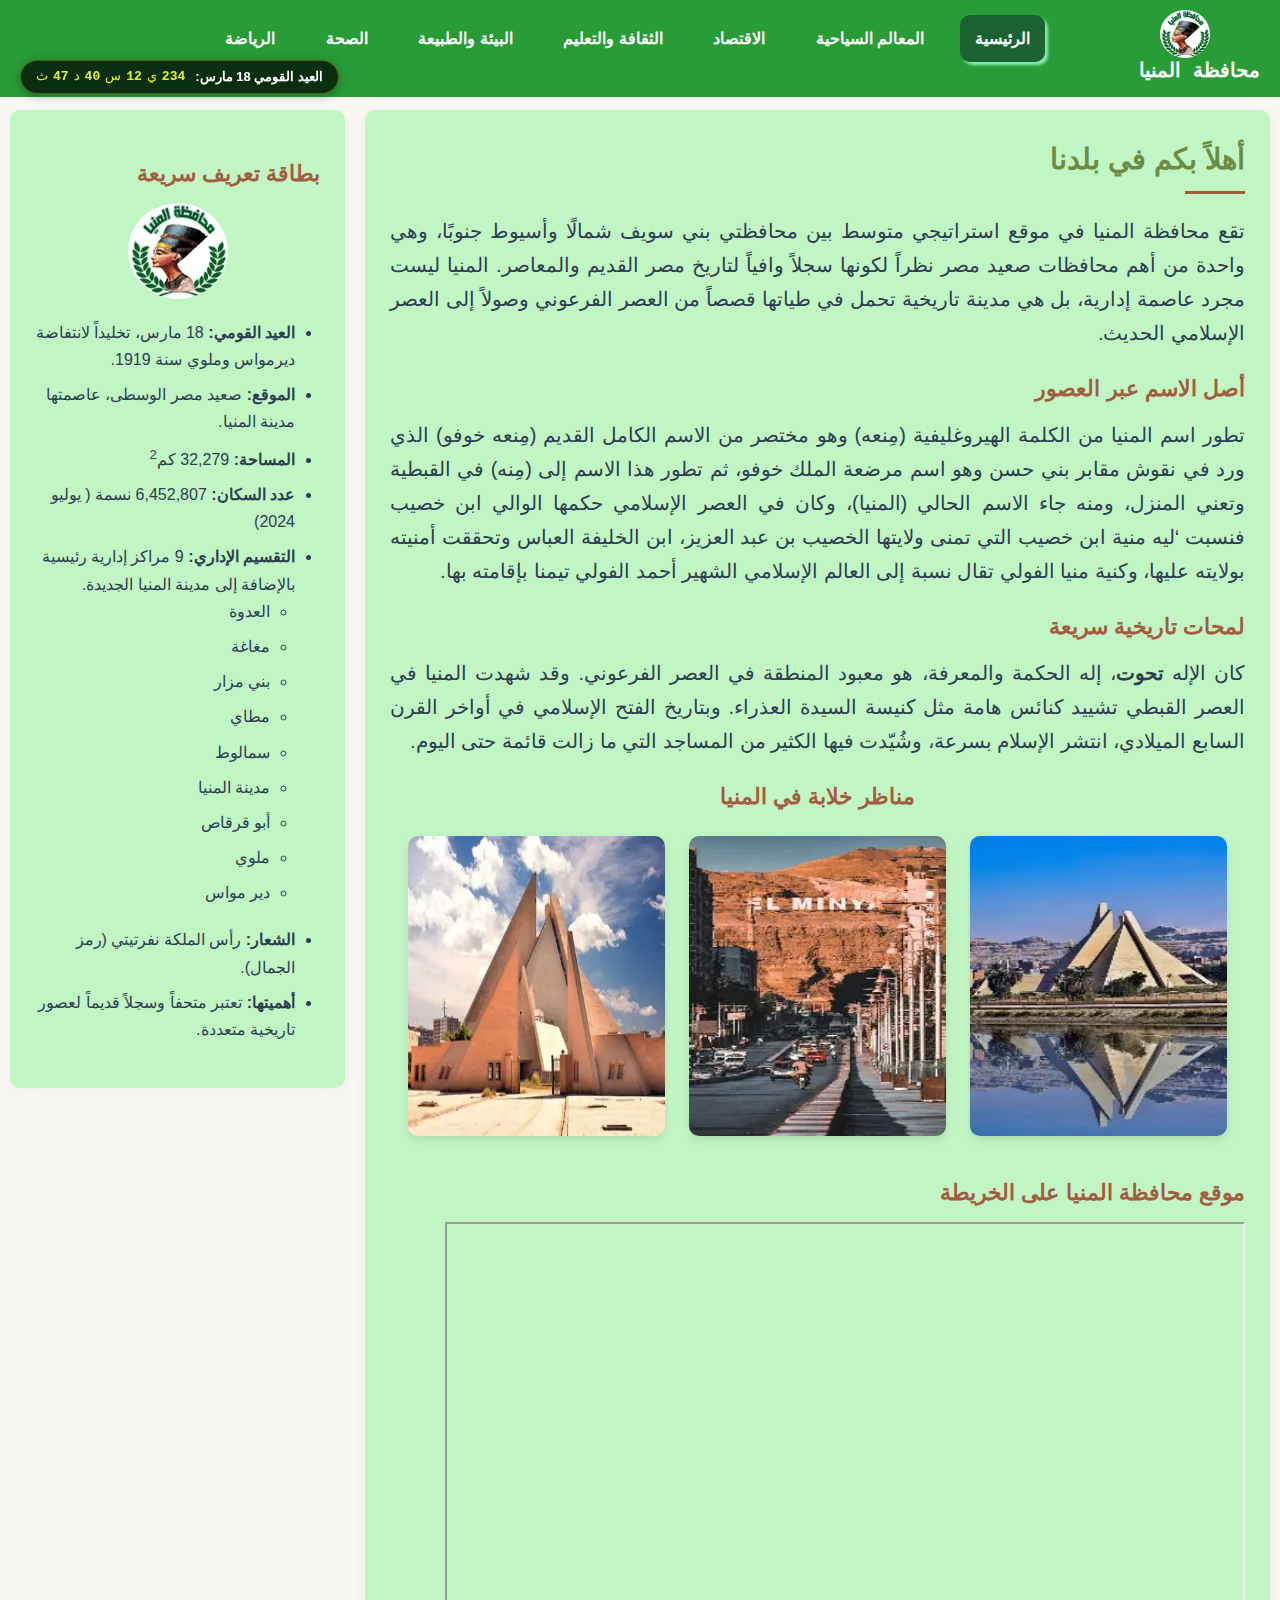
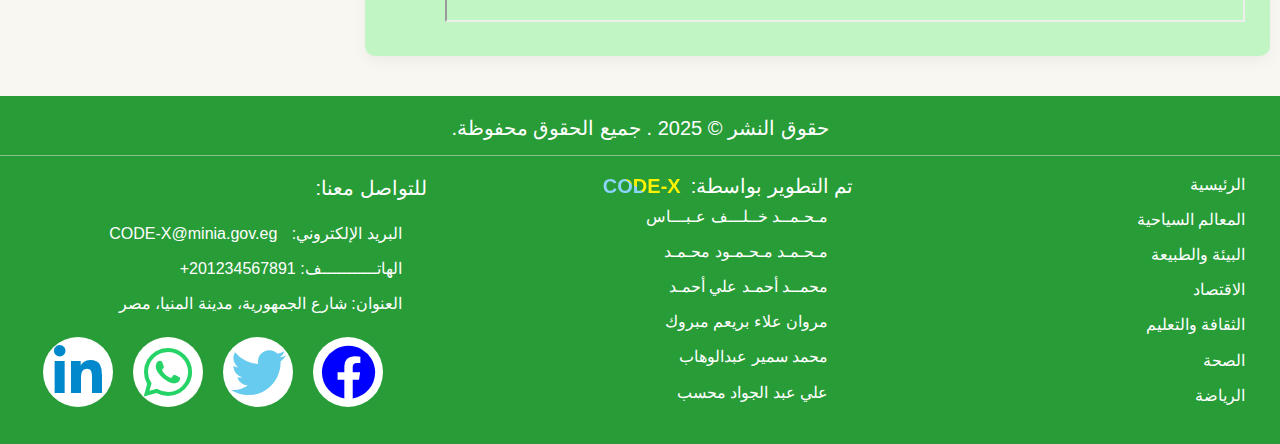
<file: index.html>
<!DOCTYPE html>
<html lang="ar" dir="rtl">
  <head>
    <meta charset="UTF-8" />
    <meta name="viewport" content="width=device-width, initial-scale=1.0" />
    <title>Minia</title>
    <link rel="shortcut icon" href="images/logo.jpg" type="image/x-icon" />

    <link
      rel="stylesheet"
      href="https://cdnjs.cloudflare.com/ajax/libs/font-awesome/6.0.0/css/all.min.css"
    />
    <link rel="stylesheet" href="CSS/style.css" />
  </head>
  <body>
    <div class="nav">
      <div class="logo">
        <p>محافظة المنيا</p>
      </div>
      <ul>
        <li><a href="#" class="active">الرئيسية</a></li>
        <li><a href="TouristAttractions.html">المعالم السياحية</a></li>
        <li><a href="economy.html">الاقتصاد</a></li>
        <li><a href="CultureAndEducation.html">الثقافة والتعليم</a></li>
        <li><a href="nature.html">البيئة والطبيعة</a></li>
        <li><a href="minya_hospitals.html">الصحة</a></li>
        <li><a href="sports.html">الرياضة</a></li>
      </ul>
      <img src="images/logo.jpg" alt="شعار محافظة المنيا" />

      <div class="mini-countdown">
        <span class="label">العيد القومي 18 مارس:</span>
        <div class="timer-box">
          <span id="days">00</span>ي <span id="hours">00</span>س
          <span id="minutes">00</span>د <span id="seconds">00</span>ث
        </div>
      </div>
    </div>
    <div class="main">
      <div class="content-area">
        <section>
          <h2>أهلاً بكم في بلدنا</h2>
          <p>
            تقع محافظة المنيا في موقع استراتيجي متوسط بين محافظتي بني سويف
            شمالًا وأسيوط جنوبًا، وهي واحدة من أهم محافظات صعيد مصر نظراً لكونها
            سجلاً وافياً لتاريخ مصر القديم والمعاصر. المنيا ليست مجرد عاصمة
            إدارية، بل هي مدينة تاريخية تحمل في طياتها قصصاً من العصر الفرعوني
            وصولاً إلى العصر الإسلامي الحديث.
          </p>

          <h3>أصل الاسم عبر العصور</h3>
          <p>
            تطور اسم المنيا من الكلمة الهيروغليفية (مِنعه) وهو مختصر من الاسم
            الكامل القديم (مِنعه خوفو) الذي ورد في نقوش مقابر بني حسن وهو اسم
            مرضعة الملك خوفو، ثم تطور هذا الاسم إلى (مِنه) في القبطية وتعني
            المنزل، ومنه جاء الاسم الحالي (المنيا)، وكان في العصر الإسلامي حكمها
            الوالي ابن خصيب فنسبت ‘ليه منية ابن خصيب التي تمنى ولايتها الخصيب بن
            عبد العزيز، ابن الخليفة العباس وتحققت أمنيته بولايته عليها، وكنية
            منيا الفولي تقال نسبة إلى العالم الإسلامي الشهير أحمد الفولي تيمنا
            بإقامته بها.
          </p>

          <h3>لمحات تاريخية سريعة</h3>
          <p>
            كان الإله <strong>تحوت</strong>، إله الحكمة والمعرفة، هو معبود
            المنطقة في العصر الفرعوني. وقد شهدت المنيا في العصر القبطي تشييد
            كنائس هامة مثل كنيسة السيدة العذراء. وبتاريخ الفتح الإسلامي في أواخر
            القرن السابع الميلادي، انتشر الإسلام بسرعة، وشُيّدت فيها الكثير من
            المساجد التي ما زالت قائمة حتى اليوم.
          </p>
        </section>
        <div class="images">
          <h3>مناظر خلابة في المنيا</h3>
          <img src="images/AtonMuseum.jpg" alt="مناظر طبيعية في المنيا" />
          <img src="images/Minia.jpg" alt="آثار في المنيا" />
          <img src="images/AtonMuseum2.jpg" alt="معالم تاريخية في المنيا" />
        </div>
        <div class="map">
          <h3>موقع محافظة المنيا على الخريطة</h3>
          <iframe
            class="map-frame"
            title="map"
            src="https://www.google.com/maps/embed?pb=!1m14!1m8!1m3!1d112623.56502949787!2d30.759004!3d28.101205!3m2!1i1024!2i768!4f13.1!3m3!1m2!1s0x145b250f17c7cb49%3A0xb2b6d492e935d314!2sQism%20Minya%2C%20Minya%2C%20Minya%20Governorate%2C%20Egypt!5e0!3m2!1sen!2sin!4v1765818850448!5m2!1sen!2sin"
            alt="موقع محافظة المنيا على الخريطة"
            width="800"
            height="400"
            allowfullscreen=""
            loading="lazy"
          ></iframe>
        </div>
      </div>

      <div class="side-bar">
        <h3>بطاقة تعريف سريعة</h3>
        <img src="images/logo.jpg" alt="شعار محافظة المنيا" />
        <ul>
          <li>
            <strong>العيد القومي:</strong> 18 مارس، تخليداً لانتفاضة ديرمواس
            وملوي سنة 1919.
          </li>
          <li>
            <strong>الموقع:</strong> صعيد مصر الوسطى، عاصمتها مدينة المنيا.
          </li>
          <li><strong>المساحة:</strong> 32,279 كم<sup>2</sup></li>
          <li><strong>عدد السكان: </strong> 6,452,807 نسمة ( يوليو 2024)</li>
          <li>
            <strong>التقسيم الإداري:</strong> 9 مراكز إدارية رئيسية بالإضافة إلى
            مدينة المنيا الجديدة.
            <ul>
              <li>العدوة</li>
              <li>مغاغة</li>
              <li>بني مزار</li>
              <li>مطاي</li>
              <li>سمالوط</li>
              <li>مدينة المنيا</li>
              <li>أبو قرقاص</li>
              <li>ملوي</li>
              <li>دير مواس</li>
            </ul>
          </li>
          <li><strong>الشعار:</strong> رأس الملكة نفرتيتي (رمز الجمال).</li>
          <li>
            <strong>أهميتها:</strong> تعتبر متحفاً وسجلاً قديماً لعصور تاريخية
            متعددة.
          </li>
        </ul>
      </div>
    </div>

    <div class="footer">
      <p class="copyRight">حقوق النشر &copy; 2025 . جميع الحقوق محفوظة.</p>

      <div class="footer-content">
        <div class="mini-nav">
          <ul>
            <li><a href="#" class="active">الرئيسية</a></li>
            <li><a href="">المعالم السياحية</a></li>
            <li><a href="">البيئة والطبيعة</a></li>
            <li><a href="">الاقتصاد</a></li>
            <li><a href="">الثقافة والتعليم</a></li>
            <li><a href="">الصحة</a></li>
            <li><a href="">الرياضة</a></li>
          </ul>
        </div>

        <div class="members">
          <p>تم التطوير بواسطة:<span>CODE-X</span></p>
          <ul>
            <li>مـحـمــد خــلـــف عـبـــاس</li>
            <li>مـحـمـد مـحـمـود محـمـد</li>
            <li>محمــد أحمـد علي أحمـد</li>
            <li>مروان علاء بريعم مبروك</li>
            <li>محمد سمير عبدالوهاب</li>
            <li>علي عبد الجواد محسب</li>
          </ul>
        </div>

        <div class="contact-info">
          <p>للتواصل معنا:</p>
          <ul>
            <li>
              البريد الإلكتروني:
              <a href="mailto:CODE-X@minia.gov.eg">CODE-X@minia.gov.eg</a>
            </li>
            <li>الهاتـــــــــــف: 201234567891+</li>
            <li>العنوان: شارع الجمهورية، مدينة المنيا، مصر</li>
          </ul>
          <div class="social-media">
            <a
              href="https://www.facebook.com/minia.gov.eg/"
              title="Facebook"
              style="--color: blue"
            >
              <i class="fa-brands fa-facebook"></i>
            </a>
            <a href="https://www.whatapp.com/+20862343958" title="Twitter" style="--color: rgb(103, 203, 240)">
              <i class="fa-brands fa-twitter"></i>
            </a>
            <a href="#" title="WhatsApp" style="--color: rgb(37, 211, 102)">
              <i class="fa-brands fa-whatsapp"></i>
            </a>
            <a href="#" title="Linkedin" style="--color: rgb(0, 136, 204)">
              <i class="fa-brands fa-linkedin-in"></i>
            </a>
          </div>
        </div>
      </div>
    </div>

    <script src="JS/main.js"></script>
  </body>
</html>
</file>
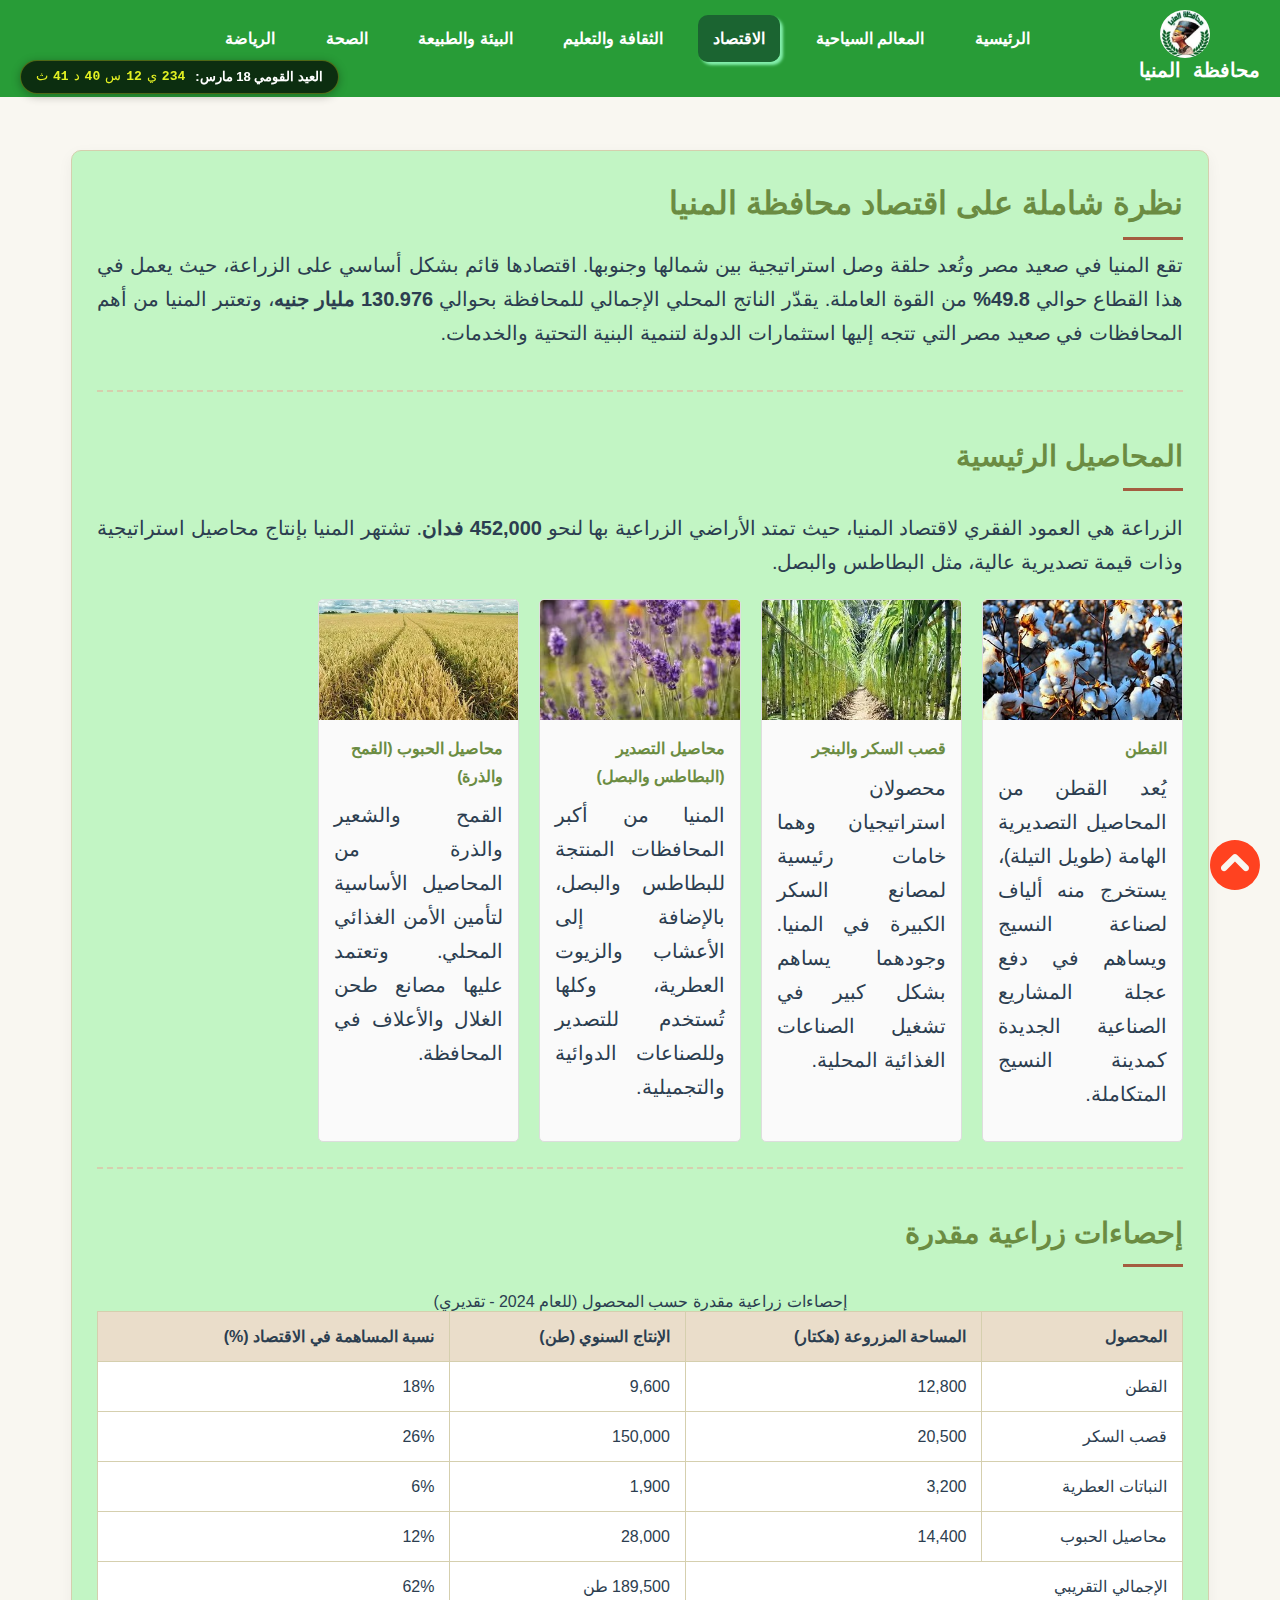
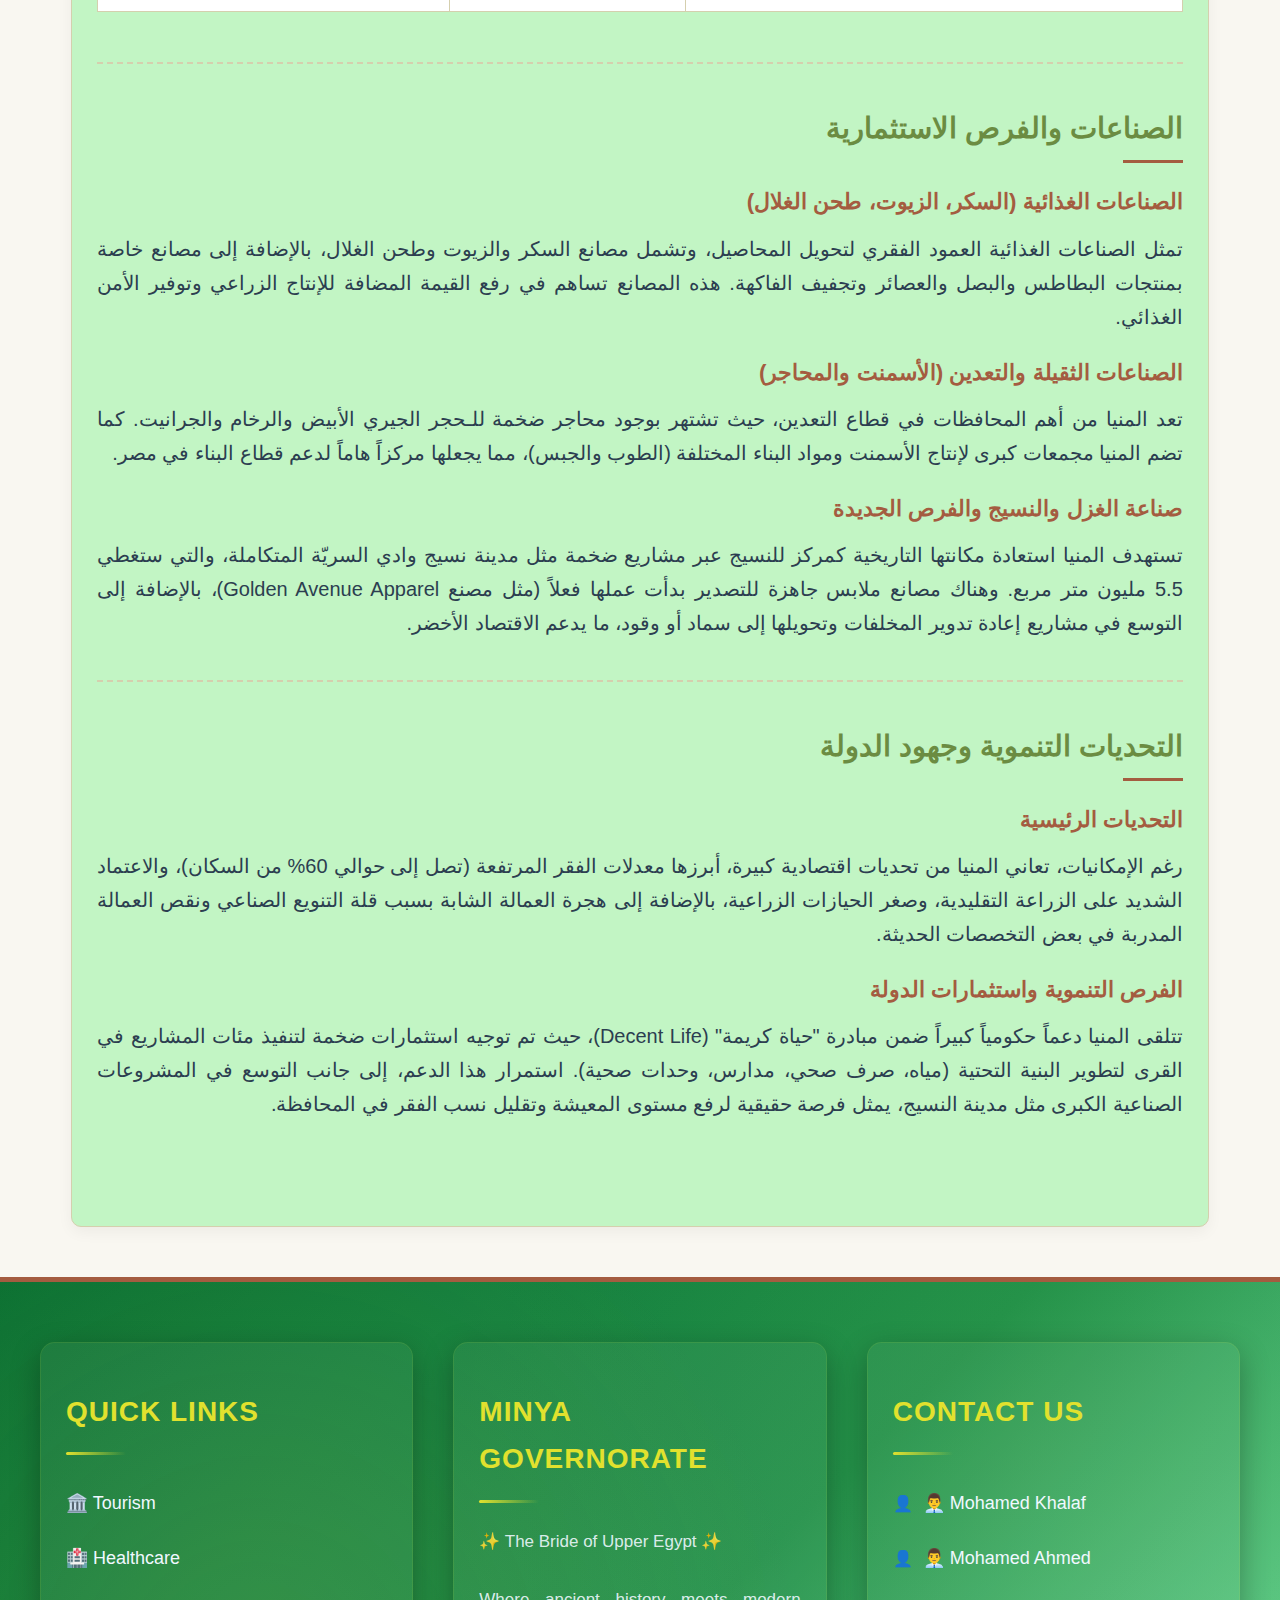
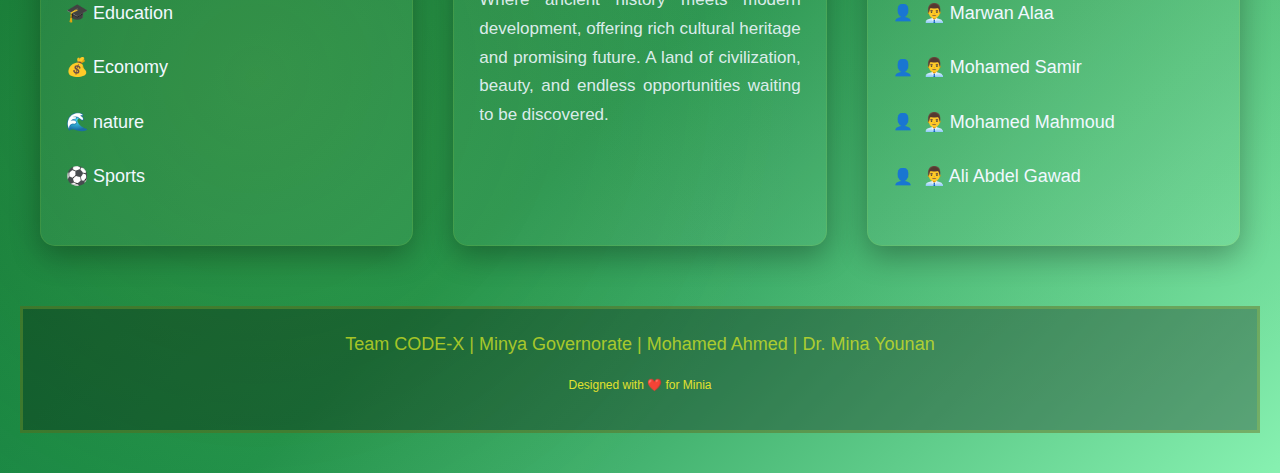
<file: economy.html>
<!DOCTYPE - html>
<html lang="ar" dir="rtl">
  <head>
    <meta charset="UTF-8" />
    <meta name="viewport" content="width=device-width, initial-scale=1.0" />
    <meta
      name="description"
      content="نظرة شاملة على اقتصاد محافظة المنيا، القطاعات الرئيسية (الزراعة والصناعة)، التحديات، والمشاريع التنموية الكبرى."
    />
    <title>الاقتصاد والزراعة</title>
    <link rel="shortcut icon" href="images/logo.jpg" type="image/x-icon" />
    <link
      rel="stylesheet"
      href="https://cdnjs.cloudflare.com/ajax/libs/font-awesome/6.0.0/css/all.min.css"
    />
    <link rel="stylesheet" href="CSS/TouristAttractions.css" />
    <link rel="stylesheet" href="CSS/economy.css" />
    <link rel="stylesheet" href="CSS/style.css" />
  </head>
  <body>
    <div class="nav">
      <div class="logo">
        <p>محافظة المنيا</p>
      </div>
      <ul>
        <li><a href="index.html">الرئيسية</a></li>
        <li><a href="TouristAttractions.html">المعالم السياحية</a></li>
        <li><a href="#" class="active">الاقتصاد</a></li>
        <li><a href="CultureAndEducation.html">الثقافة والتعليم</a></li>
        <li><a href="nature.html">البيئة والطبيعة</a></li>
        <li><a href="minya_hospitals.html">الصحة</a></li>
        <li><a href="sports.html">الرياضة</a></li>
      </ul>
      <img src="images/logo.jpg" alt="شعار محافظة المنيا" />

      <div class="mini-countdown">
        <span class="label">العيد القومي 18 مارس:</span>
        <div class="timer-box">
          <span id="days">00</span>ي <span id="hours">00</span>س
          <span id="minutes">00</span>د <span id="seconds">00</span>ث
        </div>
      </div>
    </div>

    <div class="container">
      <main>
        <article class="content-area">
          <section class="hero" role="region" aria-labelledby="page-title">
            <h2
                id="page-title"
                style="
                    font-size: 2rem;
                    border-right: none;
                    padding-right: 0;
                    margin-bottom: 8px;
                "
            >
                نظرة شاملة على اقتصاد محافظة المنيا
            </h2>
            <p>
                تقع المنيا في صعيد مصر وتُعد حلقة وصل استراتيجية بين شمالها
                وجنوبها. اقتصادها قائم بشكل أساسي على الزراعة، حيث يعمل في هذا
                القطاع حوالي <strong>49.8%</strong> من القوة العاملة. يقدّر الناتج
                المحلي الإجمالي للمحافظة بحوالي
                <strong>130.976 مليار جنيه</strong>، وتعتبر المنيا من أهم
                المحافظات في صعيد مصر التي تتجه إليها استثمارات الدولة لتنمية
                البنية التحتية والخدمات.
            </p>
          </section>

          <section id="crops" class="section" aria-labelledby="crops-title">
            <h2 id="crops-title">المحاصيل الرئيسية</h2>
            <p style="margin-top: 10px">
                الزراعة هي العمود الفقري لاقتصاد المنيا، حيث تمتد الأراضي الزراعية
                بها لنحو <strong>452,000 فدان</strong>. تشتهر المنيا بإنتاج محاصيل
                استراتيجية وذات قيمة تصديرية عالية، مثل البطاطس والبصل.
            </p>

            <div class="grid-crops" role="list">
              <article
                class="crop-card"
                role="listitem"
                aria-labelledby="crop-cotton"
              >
                <img src="images/cotton.jpeg" alt="صورة تخطيطية للقطن" />
                <div class="card-body">
                    <h4 id="crop-cotton">القطن</h4>
                    <p>
                        يُعد القطن من المحاصيل التصديرية الهامة (طويل التيلة)،
                        يستخرج منه ألياف لصناعة النسيج ويساهم في دفع عجلة المشاريع
                        الصناعية الجديدة كمدينة النسيج المتكاملة.
                    </p>
                </div>
              </article>

              <article
                class="crop-card"
                role="listitem"
                aria-labelledby="crop-sugarcane"
              >
                <img src="images/قصب.jpeg" alt="صورة تخطيطية لقصب السكر" />
                <div class="card-body">
                    <h4 id="crop-sugarcane">قصب السكر والبنجر</h4>
                    <p>
                        محصولان استراتيجيان وهما خامات رئيسية لمصانع السكر الكبيرة
                        في المنيا. وجودهما يساهم بشكل كبير في تشغيل الصناعات
                        الغذائية المحلية.
                    </p>
                </div>
              </article>

              <article
                class="crop-card"
                role="listitem"
                aria-labelledby="crop-aromatic"
              >
                <img
                    src="images/نباتات عطرية.jpeg"
                    alt="صورة تخطيطية للنباتات العطرية"
                />
                <div class="card-body">
                    <h4 id="crop-aromatic">محاصيل التصدير (البطاطس والبصل)</h4>
                    <p>
                        المنيا من أكبر المحافظات المنتجة للبطاطس والبصل، بالإضافة
                        إلى الأعشاب والزيوت العطرية، وكلها تُستخدم للتصدير وللصناعات
                        الدوائية والتجميلية.
                    </p>
                </div>
              </article>

              <article
                class="crop-card"
                role="listitem"
                aria-labelledby="crop-grains"
              >
                <img src="images/قمح.jpeg" alt="صورة تخطيطية لمحاصيل الحبوب" />
                <div class="card-body">
                    <h4 id="crop-grains">محاصيل الحبوب (القمح والذرة)</h4>
                    <p>
                        القمح والشعير والذرة من المحاصيل الأساسية لتأمين الأمن
                        الغذائي المحلي. وتعتمد عليها مصانع طحن الغلال والأعلاف في
                        المحافظة.
                    </p>
                </div>
              </article>
            </div>
          </section>

          <section
            id="stats"
            class="section"
            aria-labelledby="stats-title-main"
          >
            <h2 id="stats-title-main">إحصاءات زراعية مقدرة</h2>
            <div
                class="stats-table"
                role="table"
                aria-label="إحصاءات زراعية مقدرة"
            >
              <table style="min-width: 640px">
                <caption id="stats-title">
                    إحصاءات زراعية مقدرة حسب المحصول (للعام 2024 - تقديري)
                </caption>
                <thead>
                    <tr>
                        <th scope="col">المحصول</th>
                        <th scope="col">المساحة المزروعة (هكتار)</th>
                        <th scope="col">الإنتاج السنوي (طن)</th>
                        <th scope="col">نسبة المساهمة في الاقتصاد (%)</th>
                    </tr>
                </thead>
                <tbody>
                    <tr>
                        <td>القطن</td>
                        <td>12,800</td>
                        <td>9,600</td>
                        <td>18%</td>
                    </tr>
                    <tr>
                        <td>قصب السكر</td>
                        <td>20,500</td>
                        <td>150,000</td>
                        <td>26%</td>
                    </tr>
                    <tr>
                        <td>النباتات العطرية</td>
                        <td>3,200</td>
                        <td>1,900</td>
                        <td>6%</td>
                    </tr>
                    <tr>
                        <td>محاصيل الحبوب</td>
                        <td>14,400</td>
                        <td>28,000</td>
                        <td>12%</td>
                    </tr>
                </tbody>
                <tfoot>
                    <tr>
                        <td colspan="2">الإجمالي التقريبي</td>
                        <td>189,500 طن</td>
                        <td>62%</td>
                    </tr>
                </tfoot>
              </table>
            </div>
          </section>

          <section
            id="industries"
            class="industries"
            aria-labelledby="industries-title"
          >
            <h2>الصناعات والفرص الاستثمارية</h2>

            <h3>الصناعات الغذائية (السكر، الزيوت، طحن الغلال)</h3>
            <p>
                تمثل الصناعات الغذائية العمود الفقري لتحويل المحاصيل، وتشمل مصانع
                السكر والزيوت وطحن الغلال، بالإضافة إلى مصانع خاصة بمنتجات البطاطس
                والبصل والعصائر وتجفيف الفاكهة. هذه المصانع تساهم في رفع القيمة
                المضافة للإنتاج الزراعي وتوفير الأمن الغذائي.
            </p>

            <h3>الصناعات الثقيلة والتعدين (الأسمنت والمحاجر)</h3>
            <p>
                تعد المنيا من أهم المحافظات في قطاع التعدين، حيث تشتهر بوجود محاجر
                ضخمة للـحجر الجيري الأبيض والرخام والجرانيت. كما تضم المنيا مجمعات
                كبرى لإنتاج الأسمنت ومواد البناء المختلفة (الطوب والجبس)، مما
                يجعلها مركزاً هاماً لدعم قطاع البناء في مصر.
            </p>

            <h3>صناعة الغزل والنسيج والفرص الجديدة</h3>
            <p>
                تستهدف المنيا استعادة مكانتها التاريخية كمركز للنسيج عبر مشاريع
                ضخمة مثل مدينة نسيج وادي السريّة المتكاملة، والتي ستغطي 5.5 مليون
                متر مربع. وهناك مصانع ملابس جاهزة للتصدير بدأت عملها فعلاً (مثل
                مصنع Golden Avenue Apparel)، بالإضافة إلى التوسع في مشاريع إعادة
                تدوير المخلفات وتحويلها إلى سماد أو وقود، ما يدعم الاقتصاد الأخضر.
            </p>
          </section>

          <section
            id="challenges-and-development"
            class="section"
            aria-labelledby="challenges-title"
          >
            <h2 id="challenges-title">التحديات التنموية وجهود الدولة</h2>

            <h3>التحديات الرئيسية</h3>
            <p>
                رغم الإمكانيات، تعاني المنيا من تحديات اقتصادية كبيرة، أبرزها
                معدلات الفقر المرتفعة (تصل إلى حوالي 60% من السكان)، والاعتماد
                الشديد على الزراعة التقليدية، وصغر الحيازات الزراعية، بالإضافة إلى
                هجرة العمالة الشابة بسبب قلة التنويع الصناعي ونقص العمالة المدربة
                في بعض التخصصات الحديثة.
            </p>

            <h3>الفرص التنموية واستثمارات الدولة</h3>
            <p>
                تتلقى المنيا دعماً حكومياً كبيراً ضمن مبادرة "حياة كريمة" (Decent
                Life)، حيث تم توجيه استثمارات ضخمة لتنفيذ مئات المشاريع في القرى
                لتطوير البنية التحتية (مياه، صرف صحي، مدارس، وحدات صحية). استمرار
                هذا الدعم، إلى جانب التوسع في المشروعات الصناعية الكبرى مثل مدينة
                النسيج، يمثل فرصة حقيقية لرفع مستوى المعيشة وتقليل نسب الفقر في
                المحافظة.
            </p>
          </section>
        </article>
      </main>
    </div>

    <!-- Footer -->
    <footer class="foot1" dir="ltr" style="text-align: start;">
      <div class="f6">
        <h3 class="f3">Quick Links</h3>
        <nav class="f4">
            <ul>
                <li class="f1"><a href="TouristAttractions.html">🏛️ Tourism</a></li>
                <li class="f1"><a href="minya_hospitals.html">🏥 Healthcare</a></li>
                <li class="f1"><a href="CultureAndEducation.html">🎓 Education</a></li>
                <li class="f1"><a href="economy.html">💰 Economy</a></li>
                <li class="f1"><a href="nature.html">🌊 nature</a></li>
                <li class="f1"><a href="sports.html">⚽ Sports</a></li>
            </ul>
        </nav>
      </div>

      <div class="f5">
        <h3 class="f7">Minya Governorate</h3>
        <p class="f8">
            ✨ The Bride of Upper Egypt ✨<br /><br />
            Where ancient history meets modern development, offering rich cultural
            heritage and promising future. A land of civilization, beauty, and
            endless opportunities waiting to be discovered.
        </p>
      </div>

      <div class="f9">
        <h3 class="f7">Contact US</h3>
        <nav class="f4">
            <ul>
                <li class="f1"><a href="TouristAttractions.html">👨‍💼 Mohamed Khalaf</a></li>
                <li class="f1"><a href="economy.html">👨‍💼 Mohamed Ahmed</a></li>
                <li class="f1"><a href="CultureAndEducation.html">👨‍💼 Marwan Alaa</a></li>
                <li class="f1"><a href="minya_hospitals.html">👨‍💼 Mohamed Samir</a></li>
                <li class="f1"><a href="nature.html">👨‍💼 Mohamed Mahmoud</a></li>
                <li class="f1"><a href="sports.html">👨‍💼 Ali Abdel Gawad </a></li>
            </ul>
        </nav>
      </div>

      <div class="footer-bottom">
            <p style="color: rgba(227, 240, 34, 0.7); font-size: 18px">
            Team CODE-X | Minya Governorate | Mohamed Ahmed | Dr. Mina Younan
            </p>
            <p style="color: rgb(225, 225, 46); font-size: 12px; margin-top: 5px">
            Designed with ❤️ for Minia
            </p>
      </div>
    </footer>

    <button id="btn" title="Scroll to top">
        <i class="fa-solid fa-circle-chevron-up"></i>
    </button>

    <script src="JS/TouristAttractions.js"></script>
    <script src="JS/main.js"></script>
  </body>
</html>
</file>
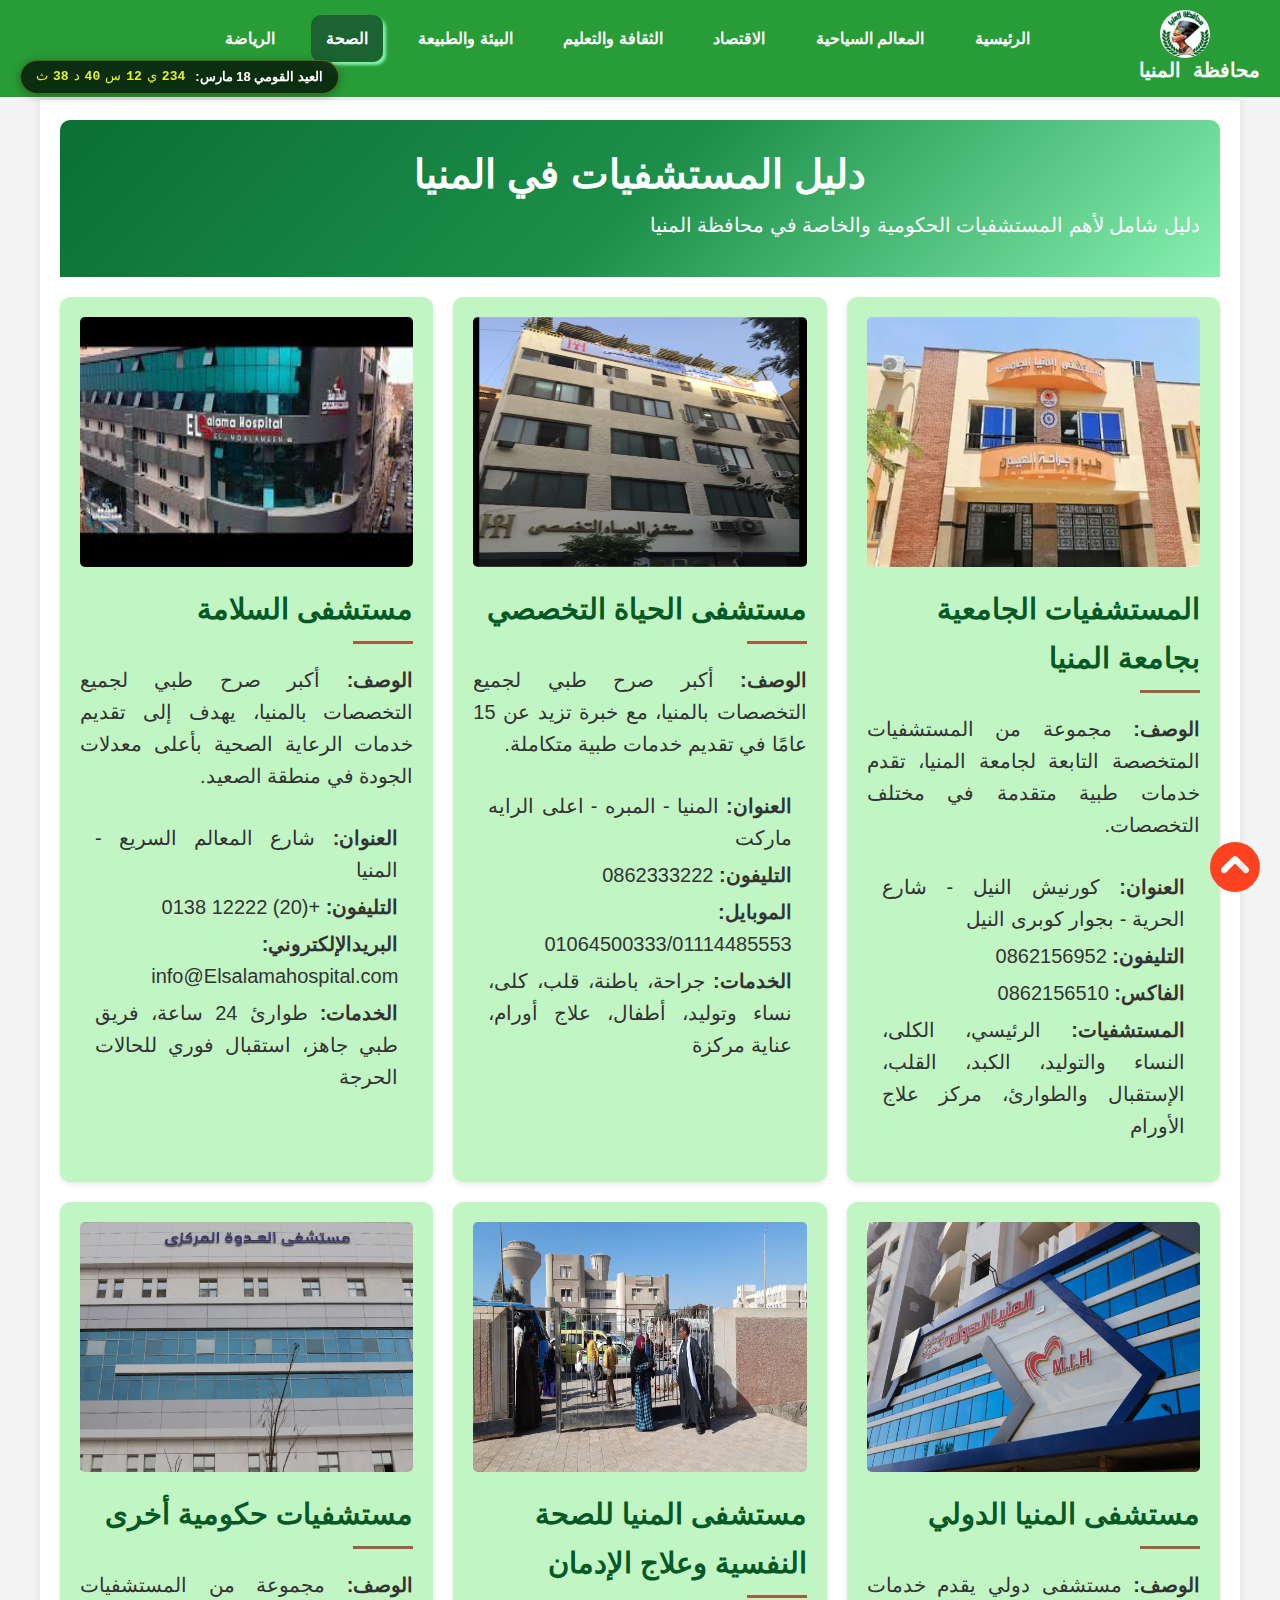
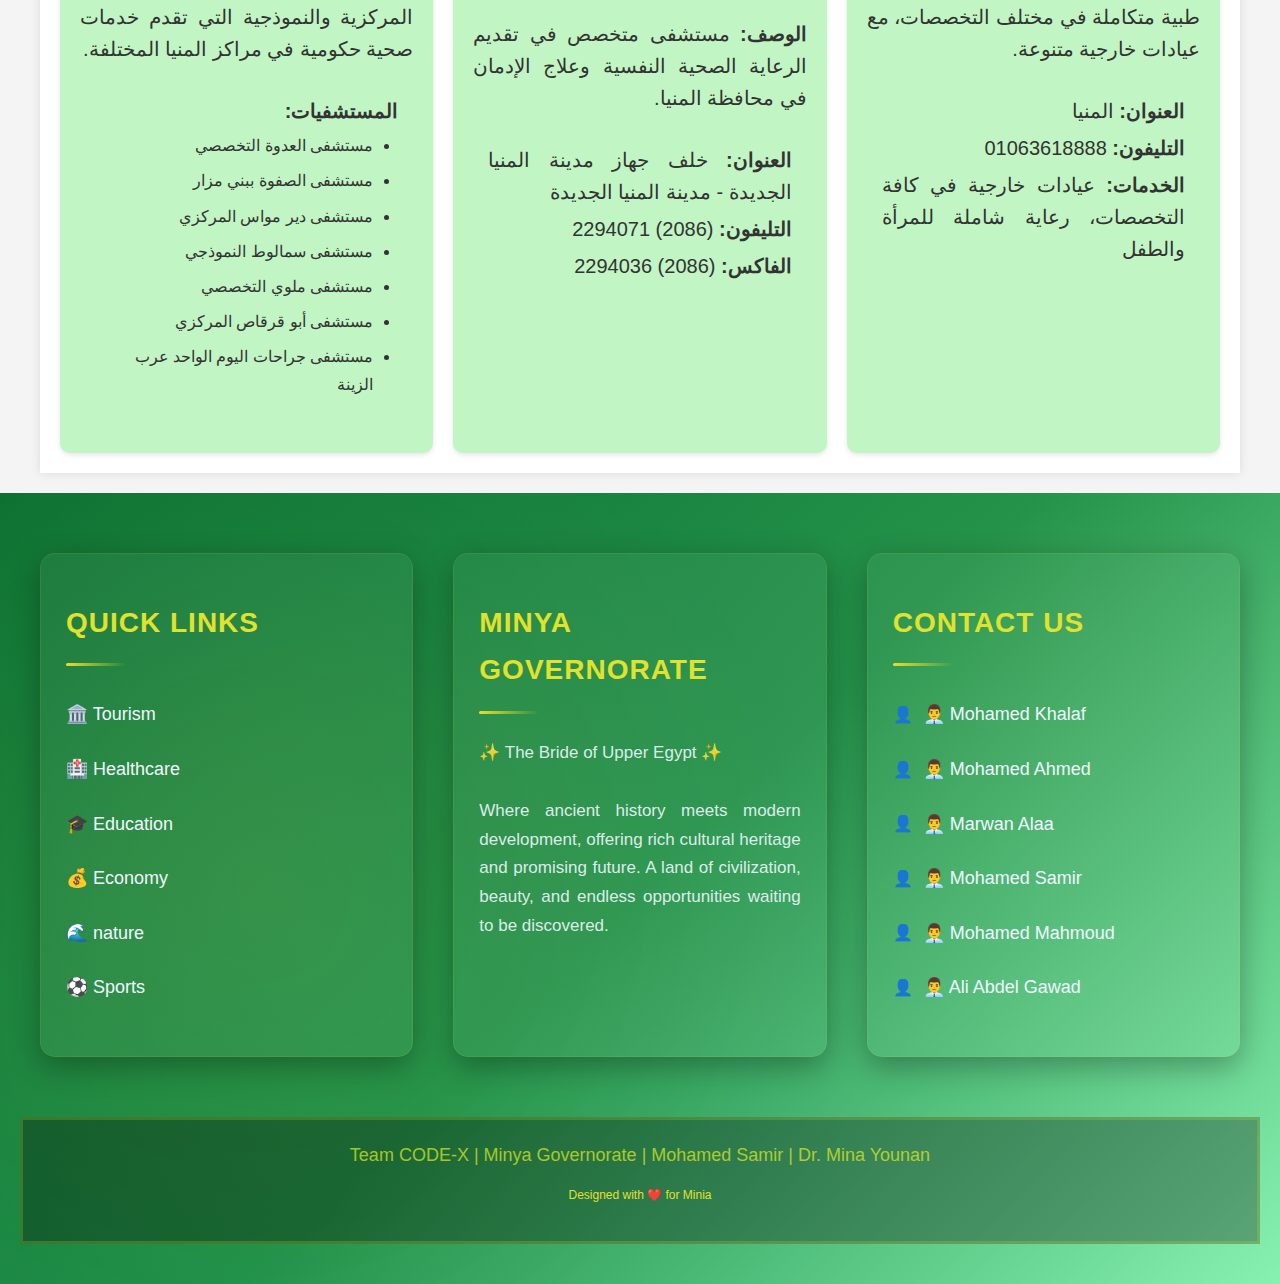
<file: minya_hospitals.html>
<!DOCTYPE html>
<html lang="ar" dir="rtl">
<head>
    <meta charset="UTF-8">
    <meta name="viewport" content="width=device-width, initial-scale=1.0">
    <title>دليل المستشفيات في المنيا</title>
    <link rel="shortcut icon" href="images/logo.jpg" type="image/x-icon">
    <link
      rel="stylesheet"
      href="https://cdnjs.cloudflare.com/ajax/libs/font-awesome/6.0.0/css/all.min.css"
    />
    <link rel="stylesheet" href="CSS/TouristAttractions.css">
    <link rel="stylesheet" href="CSS/style.css">
    <link rel="stylesheet" href="CSS/minya_hospitals.css">
</head>
<body>

    <div class="nav">
      <div class="logo">
        <p>محافظة المنيا</p>
      </div>
      <ul>
        <li><a href="index.html">الرئيسية</a></li>
        <li><a href="TouristAttractions.html">المعالم السياحية</a></li>
        <li><a href="economy.html">الاقتصاد</a></li>
        <li><a href="CultureAndEducation.html">الثقافة والتعليم</a></li>
        <li><a href="nature.html">البيئة والطبيعة</a></li>
        <li><a href="#" class="active">الصحة</a></li>
        <li><a href="sports.html">الرياضة</a></li>
      </ul>
      <img src="images/logo.jpg" alt="شعار محافظة المنيا" />

      <div class="mini-countdown">
        <span class="label">العيد القومي 18 مارس:</span>
        <div class="timer-box">
            <span id="days">00</span>ي
            <span id="hours">00</span>س
            <span id="minutes">00</span>د
            <span id="seconds">00</span>ث
        </div>
    </div>
    </div>


    <div class="container">
        <header>
            <h1>دليل المستشفيات في المنيا</h1>
            <p>دليل شامل لأهم المستشفيات الحكومية والخاصة في محافظة المنيا</p>
        </header>

        <div class="hospital-grid">
            <!-- مستشفى الجامعة -->
            <div class="hospital-card">
                <img src="images/hospital.webp" alt="مستشفى جامعة المنيا">
                <h2>المستشفيات الجامعية بجامعة المنيا</h2>
                <p><strong>الوصف:</strong> مجموعة من المستشفيات المتخصصة التابعة لجامعة المنيا، تقدم خدمات طبية متقدمة في مختلف التخصصات.</p>
                <div class="contact-info">
                    <p><strong>العنوان:</strong> كورنيش النيل - شارع الحرية - بجوار كوبرى النيل</p>
                    <p><strong>التليفون:</strong> 0862156952</p>
                    <p><strong>الفاكس:</strong> 0862156510</p>
                    <p><strong>المستشفيات:</strong> الرئيسي، الكلى، النساء والتوليد، الكبد، القلب، الإستقبال والطوارئ، مركز علاج الأورام</p>
                </div>
            </div>

            <!-- مستشفى الحياة التخصصي -->
            <div class="hospital-card">
                <img src="images/الحياة.jpg" alt="مستشفى الحياة التخصصي">
                <h2>مستشفى الحياة التخصصي</h2>
                <p><strong>الوصف:</strong> أكبر صرح طبي لجميع التخصصات بالمنيا، مع خبرة تزيد عن 15 عامًا في تقديم خدمات طبية متكاملة.</p>
                <div class="contact-info">
                    <p><strong>العنوان:</strong> المنيا - المبره - اعلى الرايه ماركت</p>
                    <p><strong>التليفون:</strong> 0862333222</p>
                    <p><strong>الموبايل:</strong> 01064500333/01114485553</p>
                    <p><strong>الخدمات:</strong> جراحة، باطنة، قلب، كلى، نساء وتوليد، أطفال، علاج أورام، عناية مركزة</p>
                </div>
            </div>

            <!-- مستشفى السلامة -->
            <div class="hospital-card">
                <img src="images/elsalama.jpg" alt="مستشفى السلامة">
                <h2>مستشفى السلامة</h2>
                <p><strong>الوصف:</strong> أكبر صرح طبي لجميع التخصصات بالمنيا، يهدف إلى تقديم خدمات الرعاية الصحية بأعلى معدلات الجودة في منطقة الصعيد.</p>
                <div class="contact-info">
                    <p><strong>العنوان:</strong> شارع المعالم السريع - المنيا</p>
                    <p><strong>التليفون:</strong> +(20) 12222 0138</p>
                    <p><strong>البريدالإلكتروني:</strong> info@Elsalamahospital.com</p>
                    <p><strong>الخدمات:</strong> طوارئ 24 ساعة، فريق طبي جاهز، استقبال فوري للحالات الحرجة</p>
                </div>
            </div>

            <!-- مستشفى المنيا الدولي -->
            <div class="hospital-card">
                <img src="images/international_hospital.webp" alt="مستشفى المنيا الدولي">
                <h2>مستشفى المنيا الدولي</h2>
                <p><strong>الوصف:</strong> مستشفى دولي يقدم خدمات طبية متكاملة في مختلف التخصصات، مع عيادات خارجية متنوعة.</p>
                <div class="contact-info">
                    <p><strong>العنوان:</strong> المنيا</p>
                    <p><strong>التليفون:</strong> 01063618888</p>
                    <p><strong>الخدمات:</strong> عيادات خارجية في كافة التخصصات، رعاية شاملة للمرأة والطفل</p>
                </div>
            </div>

            <!-- مستشفى المنيا للصحة النفسية -->
            <div class="hospital-card">
                <img src="images/mental_health_hospital.webp" alt="مستشفى المنيا للصحة النفسية">
                <h2>مستشفى المنيا للصحة النفسية وعلاج الإدمان</h2>
                <p><strong>الوصف:</strong> مستشفى متخصص في تقديم الرعاية الصحية النفسية وعلاج الإدمان في محافظة المنيا.</p>
                <div class="contact-info">
                    <p><strong>العنوان:</strong> خلف جهاز مدينة المنيا الجديدة - مدينة المنيا الجديدة</p>
                    <p><strong>التليفون:</strong> (2086) 2294071</p>
                    <p><strong>الفاكس:</strong> (2086) 2294036</p>
                </div>
            </div>

            <!-- مستشفيات حكومية أخرى -->
            <div class="hospital-card">
                <img src="images/59817-مستشفى-العدوة-.jpg" alt="مستشفيات حكومية المنيا">
                <h2>مستشفيات حكومية أخرى</h2>
                <p><strong>الوصف:</strong> مجموعة من المستشفيات المركزية والنموذجية التي تقدم خدمات صحية حكومية في مراكز المنيا المختلفة.</p>
                <div class="contact-info">
                    <p><strong>المستشفيات:</strong></p>
                    <ul>       
                        <li>مستشفى العدوة التخصصي</li>
                        <li>مستشفى الصفوة ببني مزار</li>
                        <li>مستشفى دير مواس المركزي</li>
                        <li>مستشفى سمالوط النموذجي</li>
                        <li>مستشفى ملوي التخصصي</li>
                        <li>مستشفى أبو قرقاص المركزي</li>
                        <li>مستشفى جراحات اليوم الواحد عرب الزينة</li>

                    </ul>
                </div>
            </div>
        </div>
    </div>

                                                               <!-- Footer -->
    <footer class="foot1" dir="ltr">
    <div class="f6">
        <h3 class="f3">Quick Links</h3>
        <nav class="f4">
            <ul>
                <li class="f1"><a href="TouristAttractions.html">🏛️ Tourism</a></li>
                <li class="f1"><a href="minya_hospitals.html">🏥 Healthcare</a></li>
                <li class="f1"><a href="CultureAndEducation.html">🎓 Education</a></li>
                <li class="f1"><a href="economy.html">💰 Economy</a></li>
                <li class="f1"><a href="nature.html">🌊 nature</a></li>
                <li class="f1"><a href="sports.html">⚽ Sports</a></li>
            </ul>
        </nav>
    </div>

    <div class="f5">
        <h3 class="f7">Minya Governorate</h3>
        <p class="f8">✨ The Bride of Upper Egypt ✨<br><br>
        Where ancient history meets modern development, offering rich cultural heritage and promising future.
        A land of civilization, beauty, and endless opportunities waiting to be discovered.</p>
    </div>

    <div class="f9">
        <h3 class="f7">Contact US</h3>
        <nav class="f4">
            <ul>
                <li class="f1"><a href="TouristAttractions.html">👨‍💼 Mohamed Khalaf</a></li>
                <li class="f1"><a href="economy.html">👨‍💼 Mohamed Ahmed</a></li>
                <li class="f1"><a href="CultureAndEducation.html">👨‍💼 Marwan Alaa</a></li>
                <li class="f1"><a href="minya_hospitals.html">👨‍💼 Mohamed Samir</a></li>
                <li class="f1"><a href="nature.html">👨‍💼 Mohamed Mahmoud</a></li>
                <li class="f1"><a href="sports.html">👨‍💼 Ali Abdel Gawad </a></li>
            </ul>
        </nav>
    </div>

    <div class="footer-bottom">
        <p style="color: rgba(227, 240, 34, 0.7); font-size: 18px;">
            Team CODE-X | Minya Governorate | Mohamed Samir | Dr. Mina Younan
        </p>
        <p style="color: rgb(225, 225, 46); font-size: 12px; margin-top: 5px;">
            Designed with ❤️ for Minia
        </p>
    </div>
    </footer>

    <button id = "btn" title="Scroll to top"><i class="fa-solid fa-circle-chevron-up"></i></button>

    <script src = "JS/TouristAttractions.js"></script>
    <script src="JS/main.js"></script>

</body>
</html>
</file>
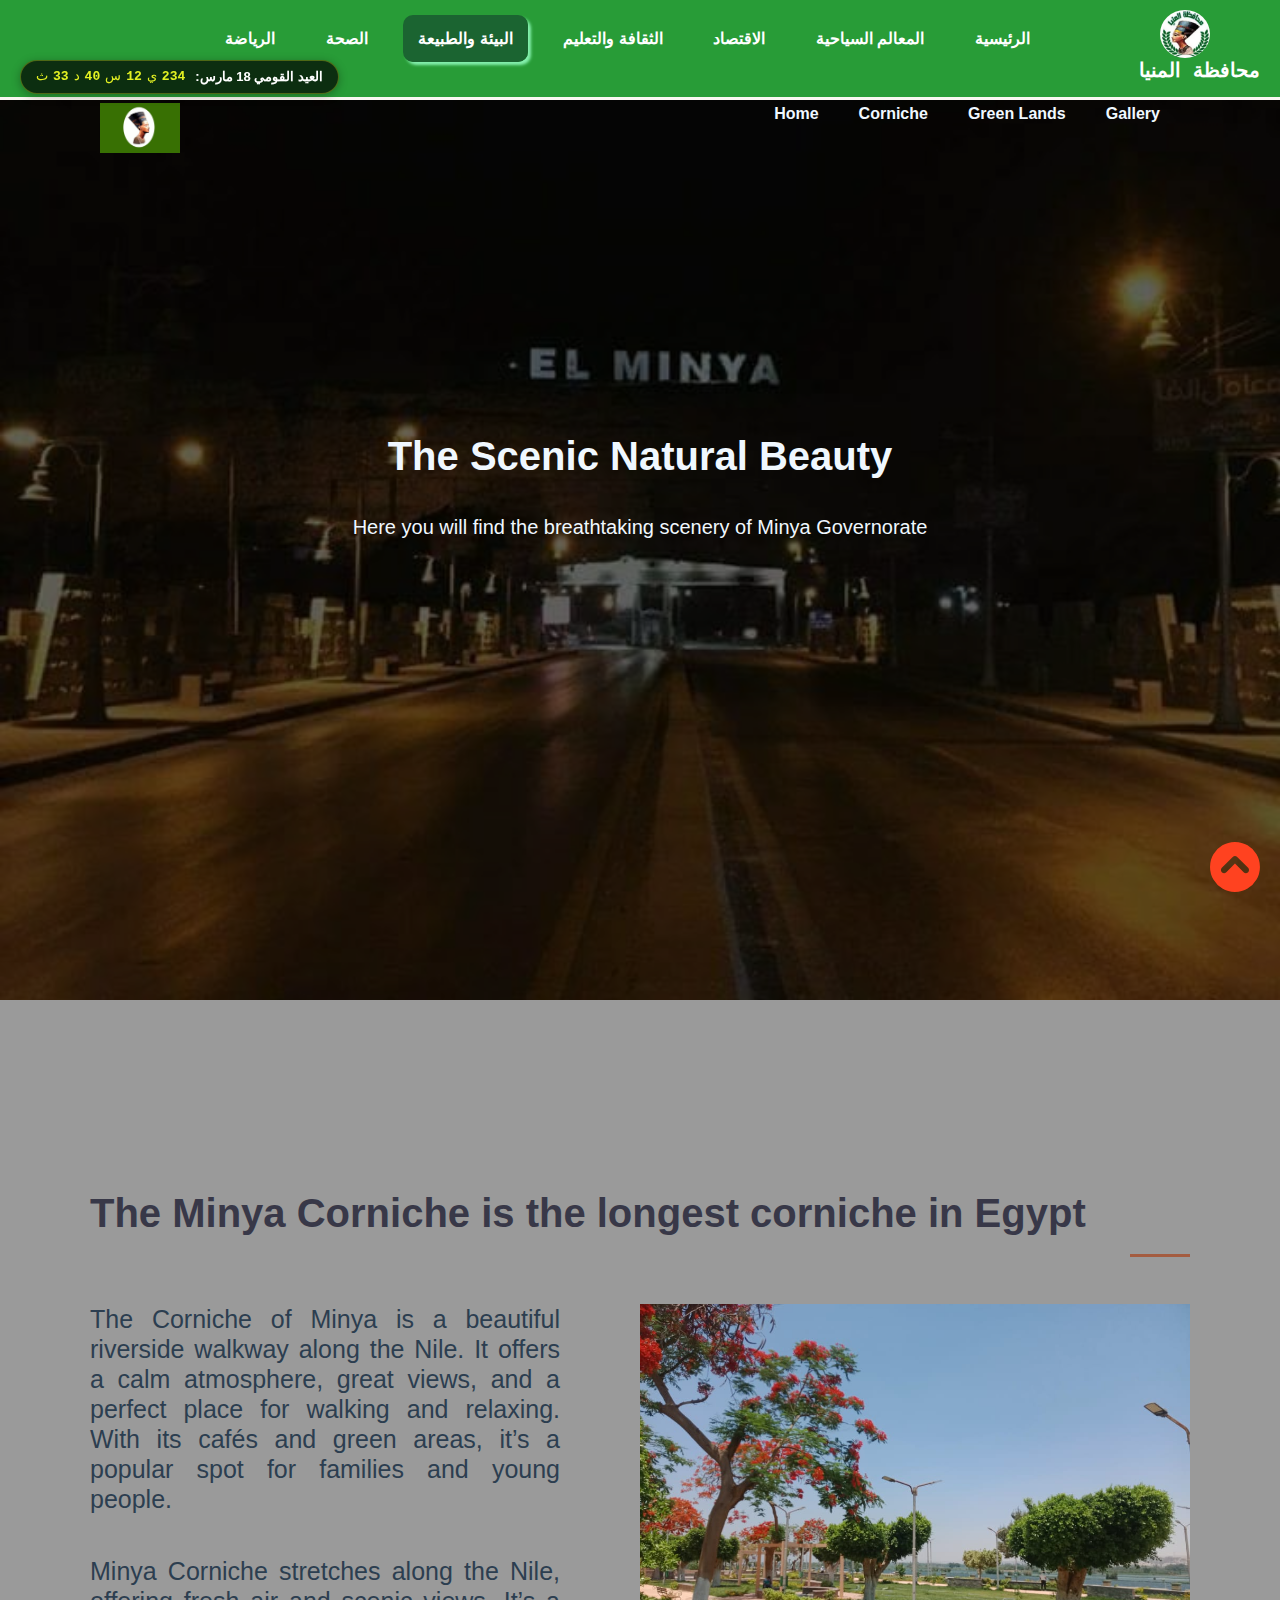
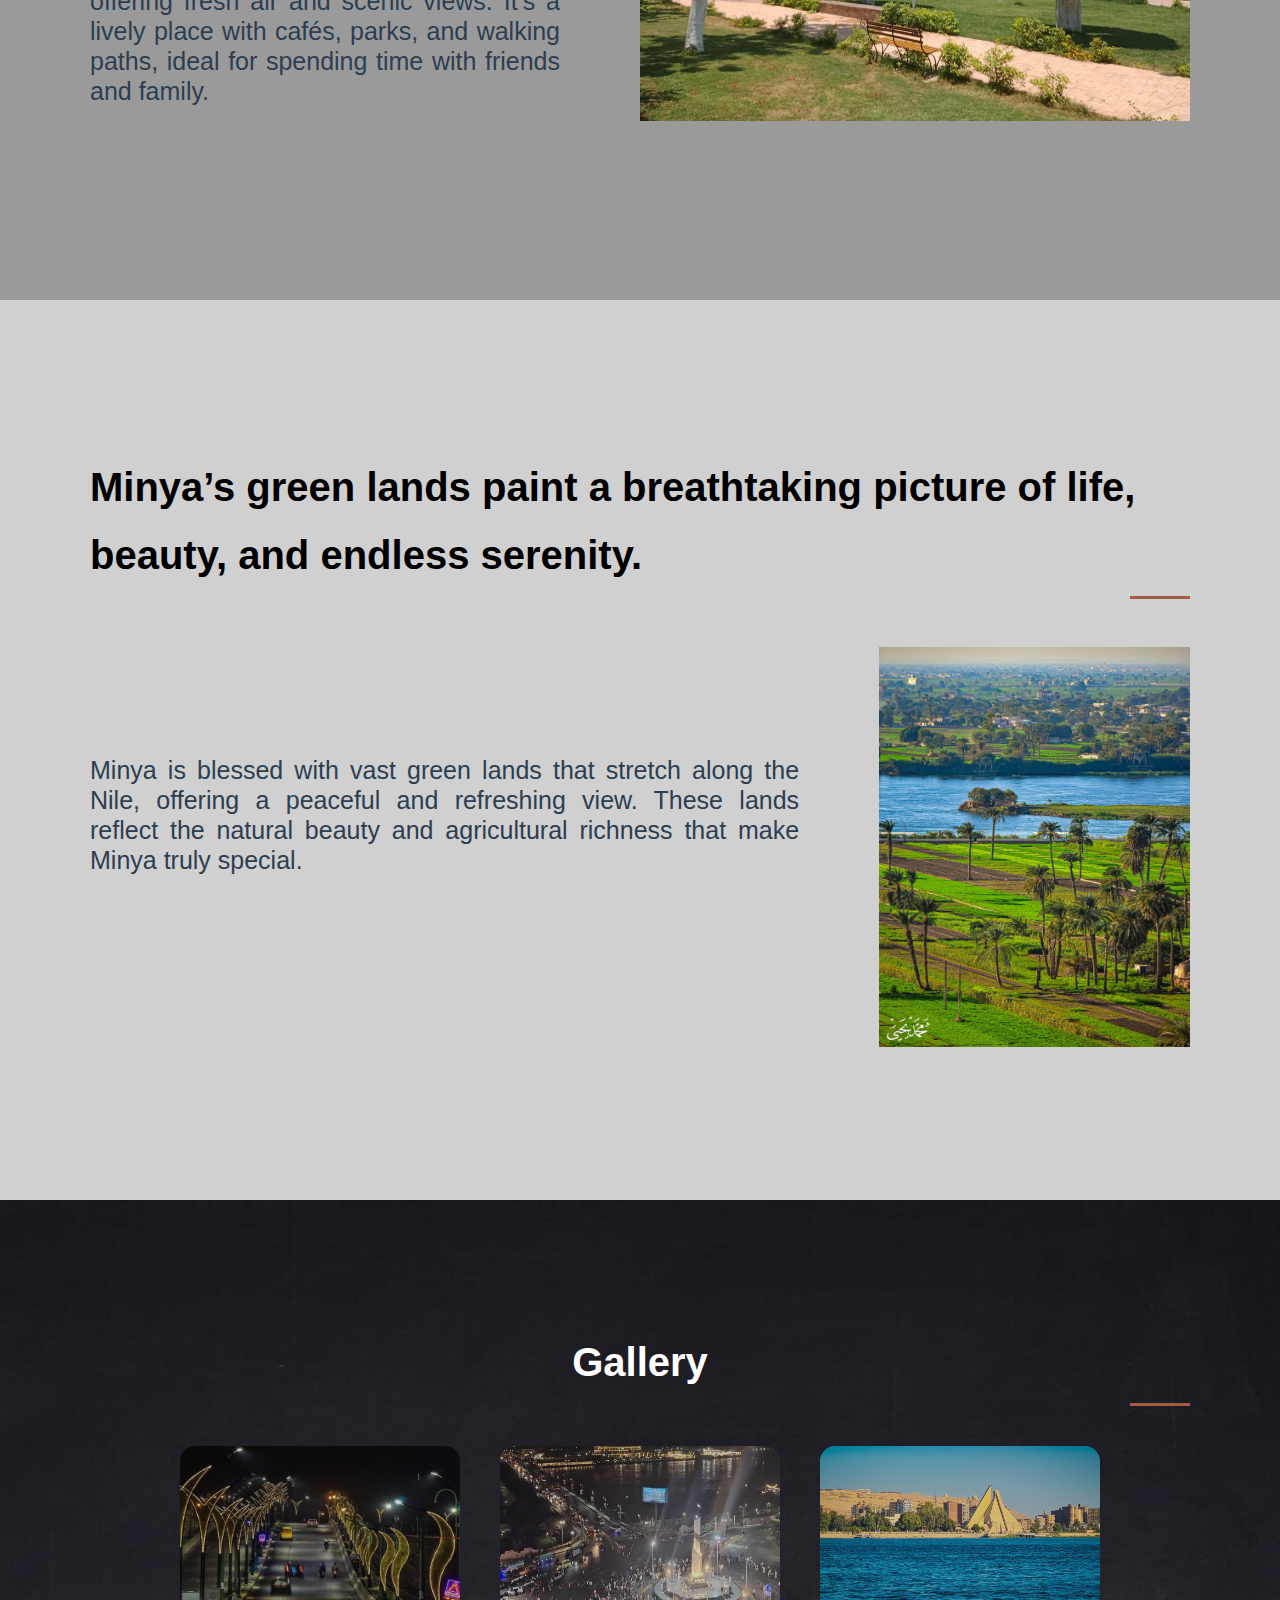
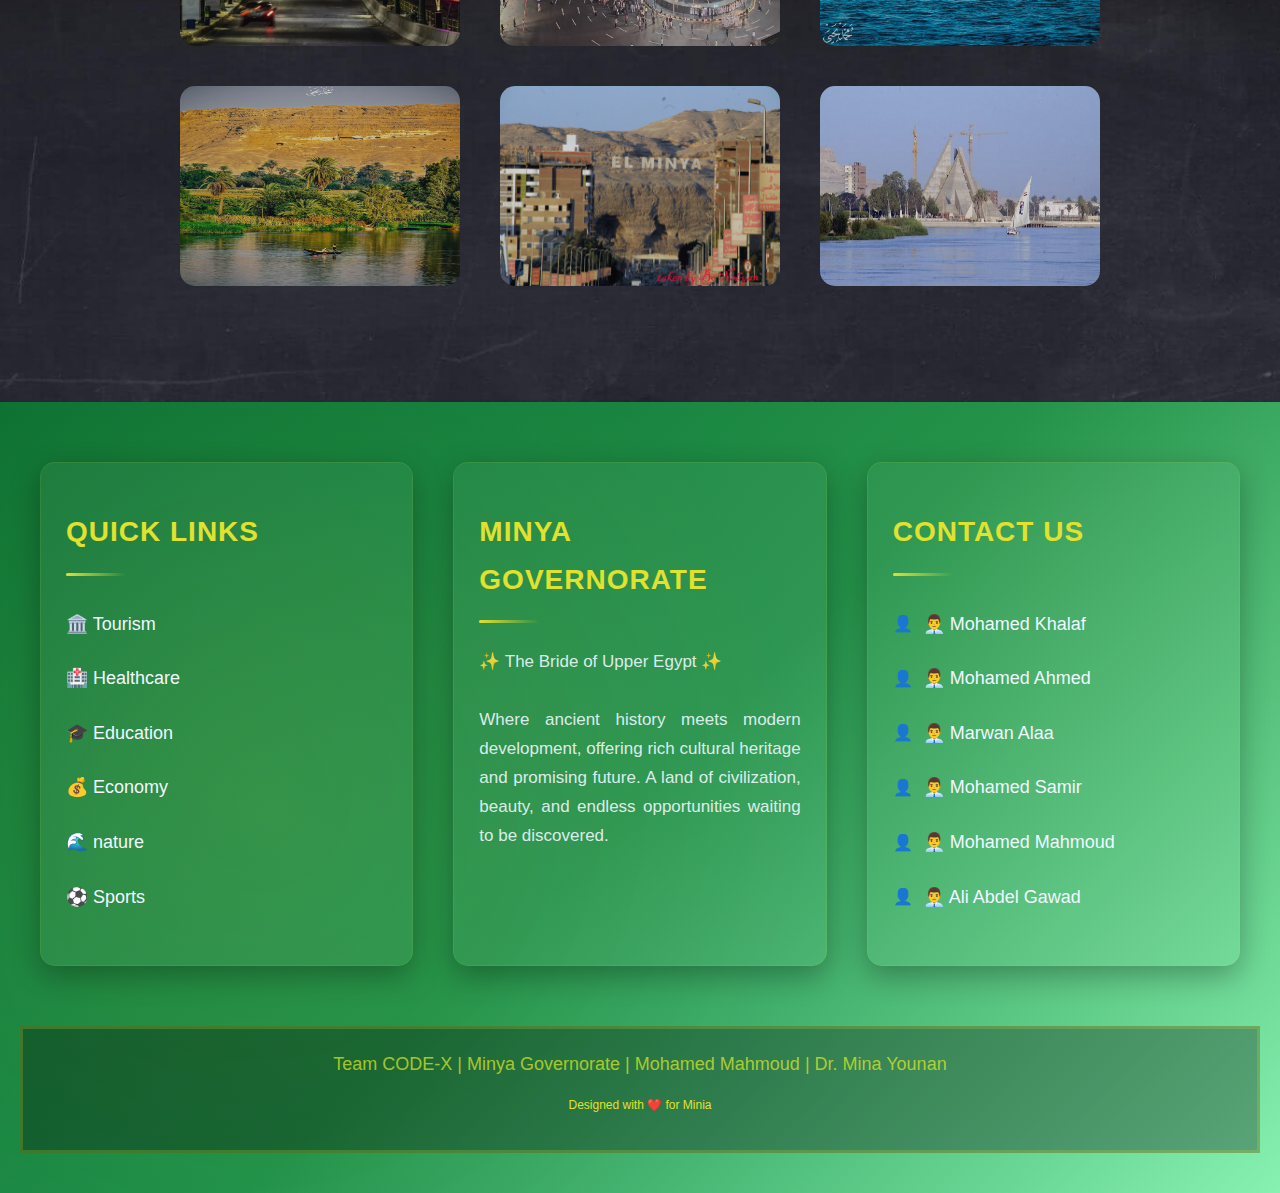
<file: nature.html>
<!DOCTYPE html>
<html lang="en">
<head>
    <meta charset="UTF-8">
    <meta name="viewport" content="width=device-width, initial-scale=1.0">
    <title>MINYA PROJECT</title>
    <link rel="shortcut icon" href="images/logo.jpg" type="image/x-icon">
    <link
      rel="stylesheet"
      href="https://cdnjs.cloudflare.com/ajax/libs/font-awesome/6.0.0/css/all.min.css"
    />
    <link rel="stylesheet" href="CSS/style.css">
    <link rel="stylesheet" href="CSS/TouristAttractions.css">
    <link rel="stylesheet" href="CSS/nature.css">
</head>
<body>
    <div class="nav" dir="rtl">
        <div class="logo">
            <p>محافظة المنيا</p>
        </div>
        <ul>
            <li><a href="index.html">الرئيسية</a></li>
            <li><a href="TouristAttractions.html">المعالم السياحية</a></li>
            <li><a href="economy.html">الاقتصاد</a></li>
            <li><a href="CultureAndEducation.html">الثقافة والتعليم</a></li>
            <li><a href="#" class="active">البيئة والطبيعة</a></li>
            <li><a href="minya_hospitals.html">الصحة</a></li>
            <li><a href="sports.html">الرياضة</a></li>
        </ul>
        <img src="images/logo.jpg" alt="شعار محافظة المنيا" />

        <div class="mini-countdown">
            <span class="label">العيد القومي 18 مارس:</span>
            <div class="timer-box">
                <span id="days">00</span>ي
                <span id="hours">00</span>س
                <span id="minutes">00</span>د
                <span id="seconds">00</span>ث
            </div>
        </div>
    </div>

    <!-- <h1>The Scenic Natural Beauty</h1> -->
    <header id="home">
        <div id="navbar">
            <img src="images/logo2.jpg" alt="pic1">
            <nav>
                <ul>
                    
                    <li><a href="#home">Home</a></li>
                    <li><a href="#corniche">Corniche</a></li>
                    <li><a href="#green-lands">Green Lands</a></li>
                    <li><a href="#gallery">Gallery</a></li>
                </ul>
            </nav>
        </div>

        <div class="content">
            <h1>The Scenic Natural Beauty</h1>
            <p>Here you will find the breathtaking scenery of Minya Governorate</p>
            
        </div>
    </header>
    
    <main>
        <section id="corniche">
            <div class="container">
                <div class="titel">
                    <h2>The Minya Corniche is the longest corniche in Egypt</h2>
                </div>
                <br>
                <div class="corniche-content">
                    <div>
                        <p>The Corniche of Minya is a beautiful riverside walkway along the Nile. It offers a calm atmosphere, great views, and a perfect place for walking and relaxing. With its cafés and green areas, it’s a popular spot for families and young people.</p><br>
                        <p>Minya Corniche stretches along the Nile, offering fresh air and scenic views. It’s a lively place with cafés, parks, and walking paths, ideal for spending time with friends and family.</p>
                    </div>
                    
                    <!-- <img src="images/cor.jpg" alt=""> -->
                    <img src="images/cor1.jpeg" alt="">
                    
                </div>
            </div>
        </section>


        <section id="green-lands">
            <div class="container">
                <div class="titel">
                    <h2>Minya’s green lands paint a breathtaking picture of life, beauty, and endless serenity.</h2>
                </div>
                <br>
                <div class="green-lands-content">
                    <div>
                        <br><br><br><br>
                        <p>Minya is blessed with vast green lands that stretch along the Nile, offering a peaceful and refreshing view. These lands reflect the natural beauty and agricultural richness that make Minya truly special.</p><br>
                    </div>
                    <img src="images/gard.jpg" alt="">
                </div>
            </div>
        </section>


        <section id="gallery">
            <div class="container">
                <h2>Gallery</h2>
                <div class="img-gallery">
                    <img src="images/i1.jpeg" alt="gallery 1">
                    <img src="images/i2.jpg" alt="gallery 2">
                    <img src="images/i3.jpg" alt="gallery 3">
                    <img src="images/i4.jpg" alt="gallery 4">
                    <img src="images/i5.jpg" alt="gallery 5">
                    <img src="images/i7.jpg" alt="gallery 7">
                    
                </div>
            </div>
        </section>
    </main>
    
    
                                                               <!-- Footer -->
    <footer class="foot1">
    <div class="f6">
        <h3 class="f3">Quick Links</h3>
        <nav class="f4">
            <ul>
                <li class="f1"><a href="TouristAttractions.html">🏛️ Tourism</a></li>
                <li class="f1"><a href="minya_hospitals.html">🏥 Healthcare</a></li>
                <li class="f1"><a href="CultureAndEducation.html">🎓 Education</a></li>
                <li class="f1"><a href="economy.html">💰 Economy</a></li>
                <li class="f1"><a href="nature.html">🌊 nature</a></li>
                <li class="f1"><a href="sports.html">⚽ Sports</a></li>
            </ul>
        </nav>
    </div>

    <div class="f5">
        <h3 class="f7">Minya Governorate</h3>
        <p class="f8">✨ The Bride of Upper Egypt ✨<br><br>
        Where ancient history meets modern development, offering rich cultural heritage and promising future.
        A land of civilization, beauty, and endless opportunities waiting to be discovered.</p>
    </div>

    <div class="f9">
        <h3 class="f7">Contact US</h3>
        <nav class="f4">
            <ul>
                <li class="f1"><a href="TouristAttractions.html">👨‍💼 Mohamed Khalaf</a></li>
                <li class="f1"><a href="economy.html">👨‍💼 Mohamed Ahmed</a></li>
                <li class="f1"><a href="CultureAndEducation.html">👨‍💼 Marwan Alaa</a></li>
                <li class="f1"><a href="minya_hospitals.html">👨‍💼 Mohamed Samir</a></li>
                <li class="f1"><a href="nature.html">👨‍💼 Mohamed Mahmoud</a></li>
                <li class="f1"><a href="sports.html">👨‍💼 Ali Abdel Gawad </a></li>
            </ul>
        </nav>
    </div>

    <div class="footer-bottom">
        <p style="color: rgba(227, 240, 34, 0.7); font-size: 18px;">
            Team CODE-X | Minya Governorate | Mohamed Mahmoud | Dr. Mina Younan
        </p>
        <p style="color: rgb(225, 225, 46); font-size: 12px; margin-top: 5px;">
            Designed with ❤️ for Minia
        </p>
    </div>
    </footer>

    <button id = "btn" title="Scroll to top"><i class="fa-solid fa-circle-chevron-up"></i></button>

    <script src = "JS/TouristAttractions.js"></script>
    <script src="JS/main.js"></script>

</body>
</html>
</file>
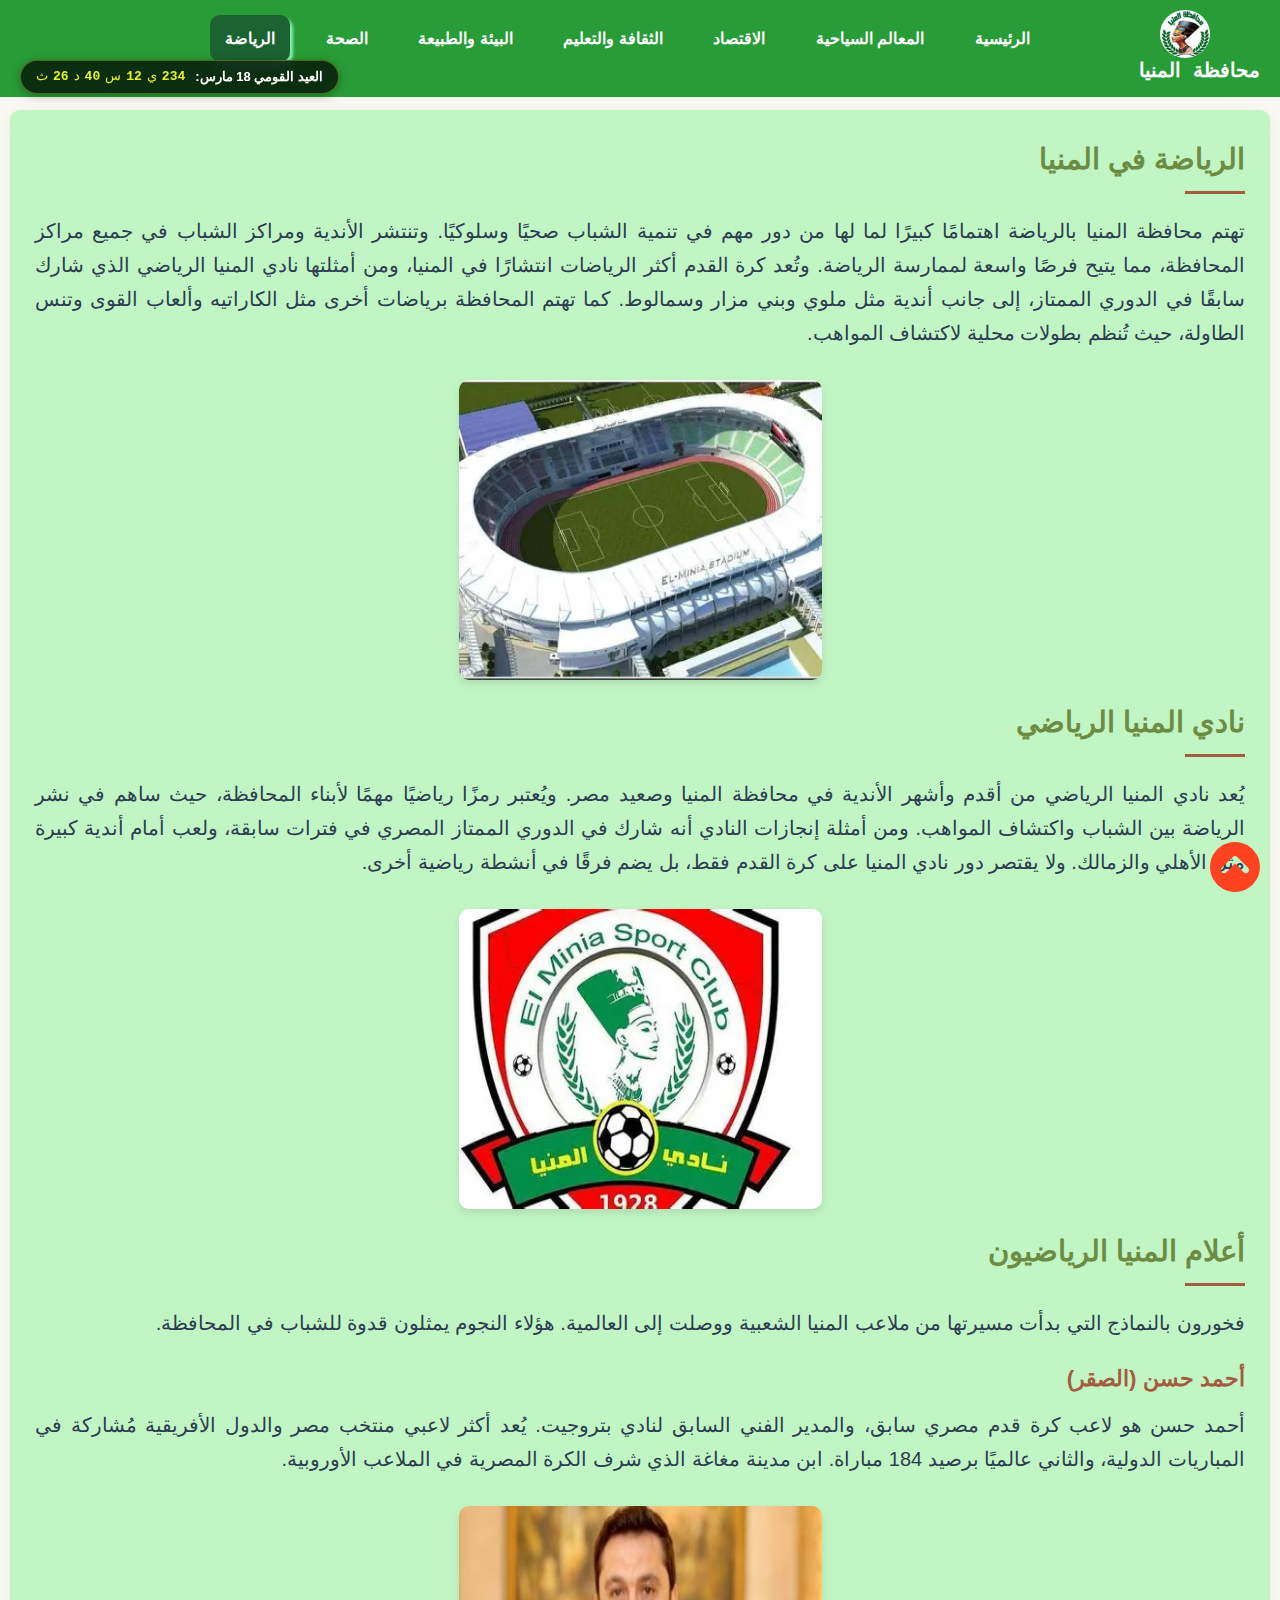
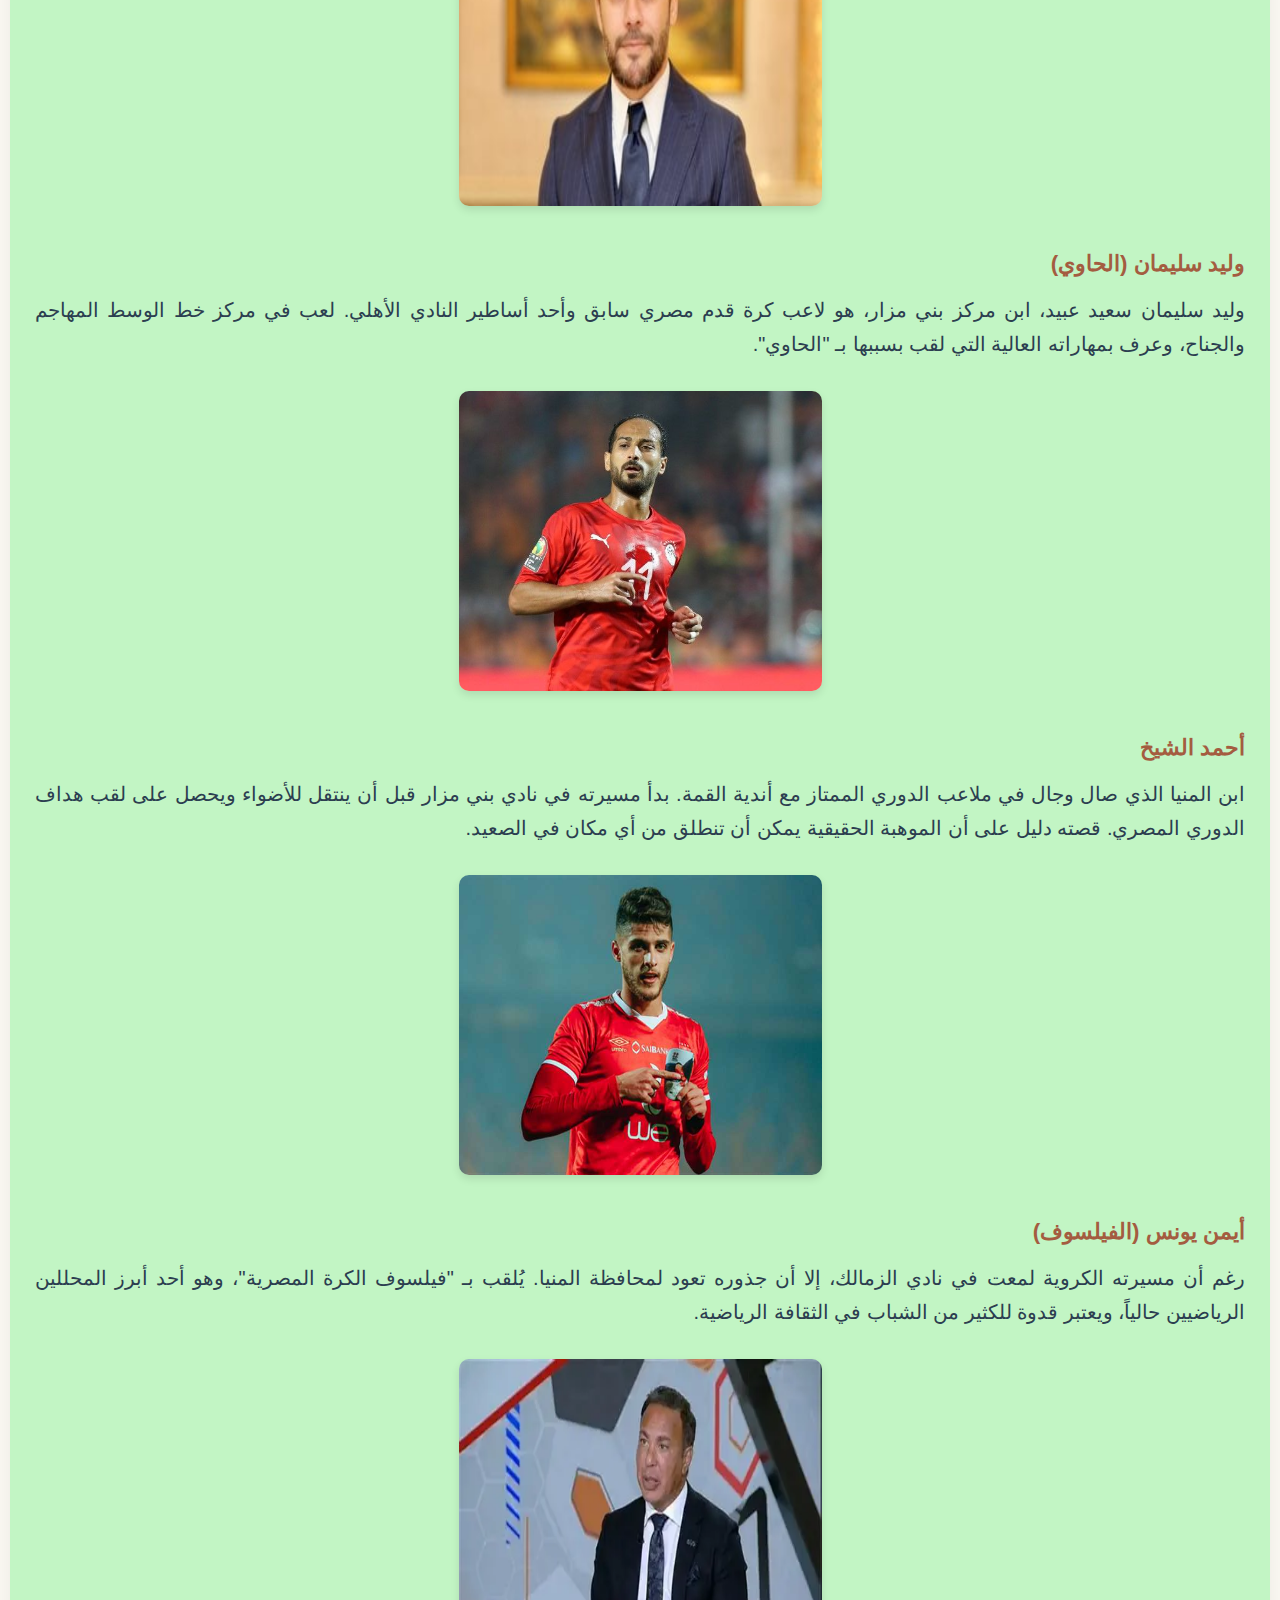
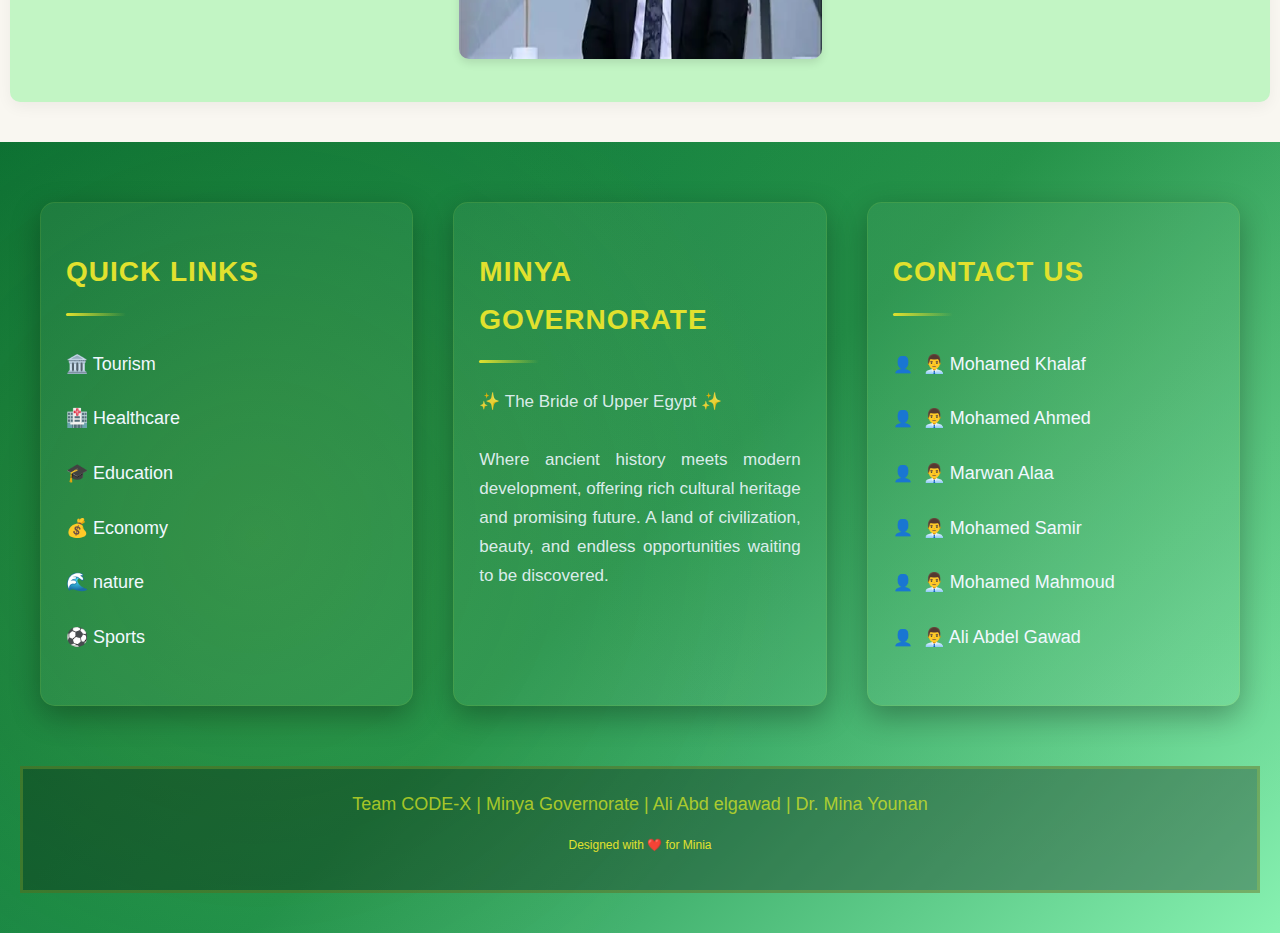
<file: sports.html>
<!DOCTYPE html>
<html lang="ar" dir="rtl">
  <head>
    <meta charset="UTF-8" />
    <meta name="viewport" content="width=device-width, initial-scale=1.0" />
    <title>الرياضة في المنيا</title>
    <link rel="shortcut icon" href="images/logo.jpg" type="image/x-icon" />

    <link
      rel="stylesheet"
      href="https://cdnjs.cloudflare.com/ajax/libs/font-awesome/6.0.0/css/all.min.css"
    />
    <link rel="stylesheet" href="CSS/style.css" />
    <link rel="stylesheet" href="CSS/TouristAttractions.css">
  </head>
  <body>

    <div class="nav">
      <div class="logo">
        <p>محافظة المنيا</p>
      </div>
      <ul>
        <li><a href="index.html">الرئيسية</a></li>
        <li><a href="TouristAttractions.html">المعالم السياحية</a></li>
        <li><a href="economy.html">الاقتصاد</a></li>
        <li><a href="CultureAndEducation.html">الثقافة والتعليم</a></li>
        <li><a href="nature.html">البيئة والطبيعة</a></li>
        <li><a href="minya_hospitals.html">الصحة</a></li>
        <li><a href="sports.html" class="active">الرياضة</a></li>
      </ul>
      <img src="images/logo.jpg" alt="شعار محافظة المنيا" />

      <div class="mini-countdown">
        <span class="label">العيد القومي 18 مارس:</span>
        <div class="timer-box">
            <span id="days">00</span>ي
            <span id="hours">00</span>س
            <span id="minutes">00</span>د
            <span id="seconds">00</span>ث
        </div>
      </div>
    </div>

    <div class="main">
      <div class="content-area">
        <section>
          <h2>الرياضة في المنيا</h2>
          <p>
            تهتم محافظة المنيا بالرياضة اهتمامًا كبيرًا لما لها من دور مهم في تنمية
            الشباب صحيًا وسلوكيًا. وتنتشر الأندية ومراكز الشباب في جميع مراكز
            المحافظة، مما يتيح فرصًا واسعة لممارسة الرياضة. وتُعد كرة القدم أكثر
            الرياضات انتشارًا في المنيا، ومن أمثلتها نادي المنيا الرياضي الذي شارك
            سابقًا في الدوري الممتاز، إلى جانب أندية مثل ملوي وبني مزار وسمالوط. كما
            تهتم المحافظة برياضات أخرى مثل الكاراتيه وألعاب القوى وتنس الطاولة، حيث
            تُنظم بطولات محلية لاكتشاف المواهب.
          </p>
          <div class="images">
             <img src="images/stadium.png" alt="استاد المنيا الرياضي">
           </div>

          <h2>نادي المنيا الرياضي</h2>
          <p>
            يُعد نادي المنيا الرياضي من أقدم وأشهر الأندية في محافظة المنيا وصعيد مصر. ويُعتبر رمزًا رياضيًا مهمًا لأبناء المحافظة، حيث ساهم في نشر الرياضة بين الشباب واكتشاف المواهب.
            ومن أمثلة إنجازات النادي أنه شارك في الدوري الممتاز المصري في فترات سابقة، ولعب أمام أندية كبيرة مثل الأهلي والزمالك. ولا يقتصر دور نادي المنيا على كرة القدم فقط، بل يضم فرقًا في أنشطة رياضية أخرى.
          </p>
          <div class="images">
            <img src="images/minia_club_logo.jpg" alt="شعار نادي المنيا">
          </div>
        </section>

        <section>
            <h2>أعلام المنيا الرياضيون</h2>
            <p>
              فخورون بالنماذج التي بدأت مسيرتها من ملاعب المنيا الشعبية ووصلت إلى
              العالمية. هؤلاء النجوم يمثلون قدوة للشباب في المحافظة.
            </p>
      
            <h3>أحمد حسن (الصقر)</h3>
            <p>
              أحمد حسن هو لاعب كرة قدم مصري سابق، والمدير الفني السابق لنادي بتروجيت.
              يُعد أكثر لاعبي منتخب مصر والدول الأفريقية مُشاركة في المباريات الدولية،
              والثاني عالميًا برصيد 184 مباراة. ابن مدينة مغاغة الذي شرف الكرة المصرية في الملاعب الأوروبية.
            </p>
            <div class="images">
                <img src="images/ahmed_hassan1.jpg" alt="اللاعب أحمد حسن">
            </div>
      
            <h3>وليد سليمان (الحاوي)</h3>
            <p>
              وليد سليمان سعيد عبيد، ابن مركز بني مزار، هو لاعب كرة قدم مصري سابق وأحد أساطير النادي الأهلي.
              لعب في مركز خط الوسط المهاجم والجناح، وعرف بمهاراته العالية التي لقب بسببها بـ "الحاوي".
            </p>
            <div class="images">
                <img src="images/walid_soliman580.jpg" alt="اللاعب وليد سليمان">
            </div>

            <h3>أحمد الشيخ</h3>
            <p>
              ابن المنيا الذي صال وجال في ملاعب الدوري الممتاز مع أندية القمة. بدأ
              مسيرته في نادي بني مزار قبل أن ينتقل للأضواء ويحصل على لقب هداف الدوري المصري. قصته دليل على أن الموهبة
              الحقيقية يمكن أن تنطلق من أي مكان في الصعيد.
            </p>
            <div class="images">
                <img src="images/ahmed_elsheikh.jpg" alt="اللاعب أحمد الشيخ">
            </div>
      
            <h3>أيمن يونس (الفيلسوف)</h3>
            <p>
              رغم أن مسيرته الكروية لمعت في نادي الزمالك، إلا أن جذوره تعود لمحافظة المنيا. 
              يُلقب بـ "فيلسوف الكرة المصرية"، وهو أحد أبرز المحللين الرياضيين حالياً، 
              ويعتبر قدوة للكثير من الشباب في الثقافة الرياضية.
            </p>
            <div class="images">
                <img src="images/ayman_younis.jpg" alt="الكابتن أيمن يونس">
            </div>
        </section>
      </div>
    </div>


                                                               <!-- Footer -->
    <footer class="foot1" dir="ltr">
      <div class="f6">
        <h3 class="f3">Quick Links</h3>
        <nav class="f4">
            <ul>
                <li class="f1"><a href="TouristAttractions.html">🏛️ Tourism</a></li>
                <li class="f1"><a href="minya_hospitals.html">🏥 Healthcare</a></li>
                <li class="f1"><a href="CultureAndEducation.html">🎓 Education</a></li>
                <li class="f1"><a href="economy.html">💰 Economy</a></li>
                <li class="f1"><a href="nature.html">🌊 nature</a></li>
                <li class="f1"><a href="sports.html">⚽ Sports</a></li>
            </ul>
        </nav>
      </div>

      <div class="f5">
        <h3 class="f7">Minya Governorate</h3>
        <p class="f8">✨ The Bride of Upper Egypt ✨<br><br>
        Where ancient history meets modern development, offering rich cultural heritage and promising future.
        A land of civilization, beauty, and endless opportunities waiting to be discovered.</p>
      </div>

      <div class="f9">
        <h3 class="f7">Contact US</h3>
        <nav class="f4">
            <ul>
                <li class="f1"><a href="TouristAttractions.html">👨‍💼 Mohamed Khalaf</a></li>
                <li class="f1"><a href="economy.html">👨‍💼 Mohamed Ahmed</a></li>
                <li class="f1"><a href="CultureAndEducation.html">👨‍💼 Marwan Alaa</a></li>
                <li class="f1"><a href="minya_hospitals.html">👨‍💼 Mohamed Samir</a></li>
                <li class="f1"><a href="nature.html">👨‍💼 Mohamed Mahmoud</a></li>
                <li class="f1"><a href="sports.html">👨‍💼 Ali Abdel Gawad </a></li>
            </ul>
        </nav>
      </div>

      <div class="footer-bottom">
        <p style="color: rgba(227, 240, 34, 0.7); font-size: 18px;">
            Team CODE-X | Minya Governorate | Ali Abd elgawad | Dr. Mina Younan
        </p>
        <p style="color: rgb(225, 225, 46); font-size: 12px; margin-top: 5px;">
            Designed with ❤️ for Minia
        </p>
      </div>
    </footer>

    <button id = "btn" title="Scroll to top"><i class="fa-solid fa-circle-chevron-up"></i></button>

    <script src = "JS/TouristAttractions.js"></script>
    <script src="JS/main.js"></script>


  </body>
</html>
</file>
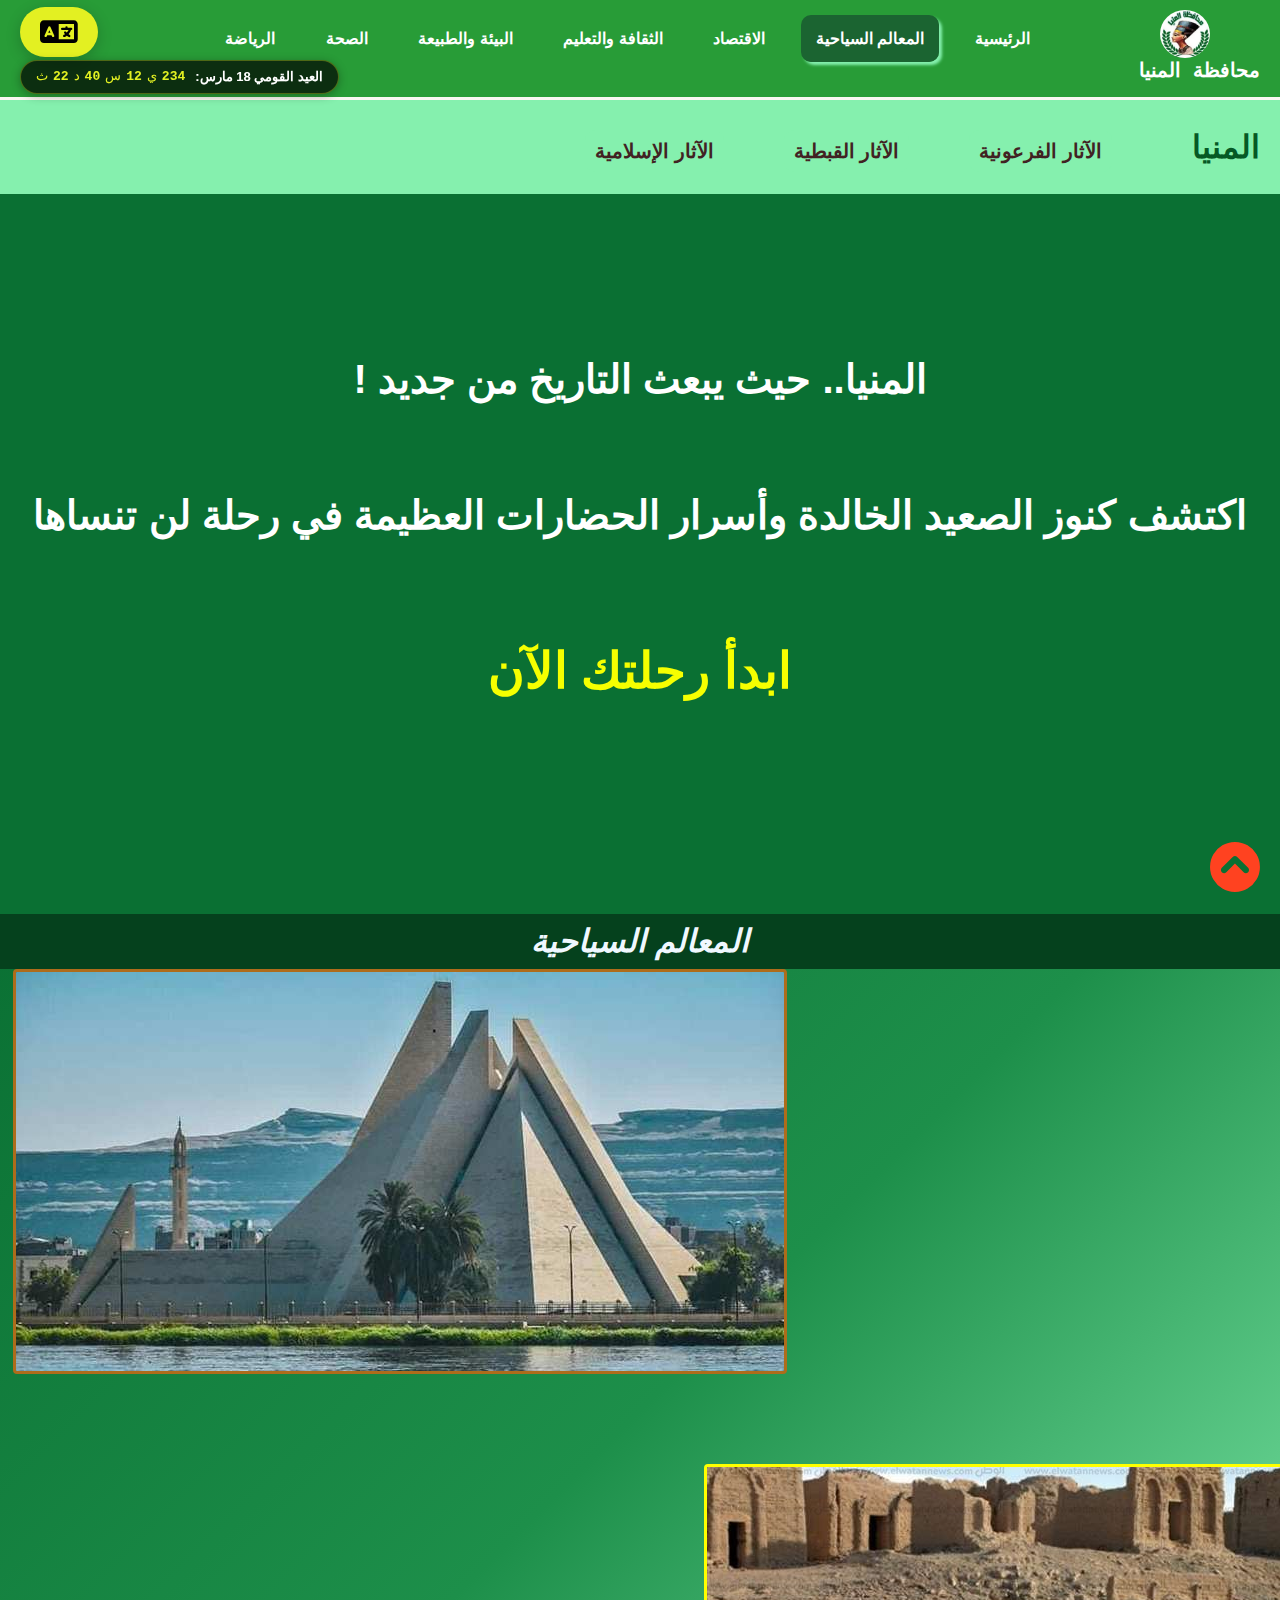
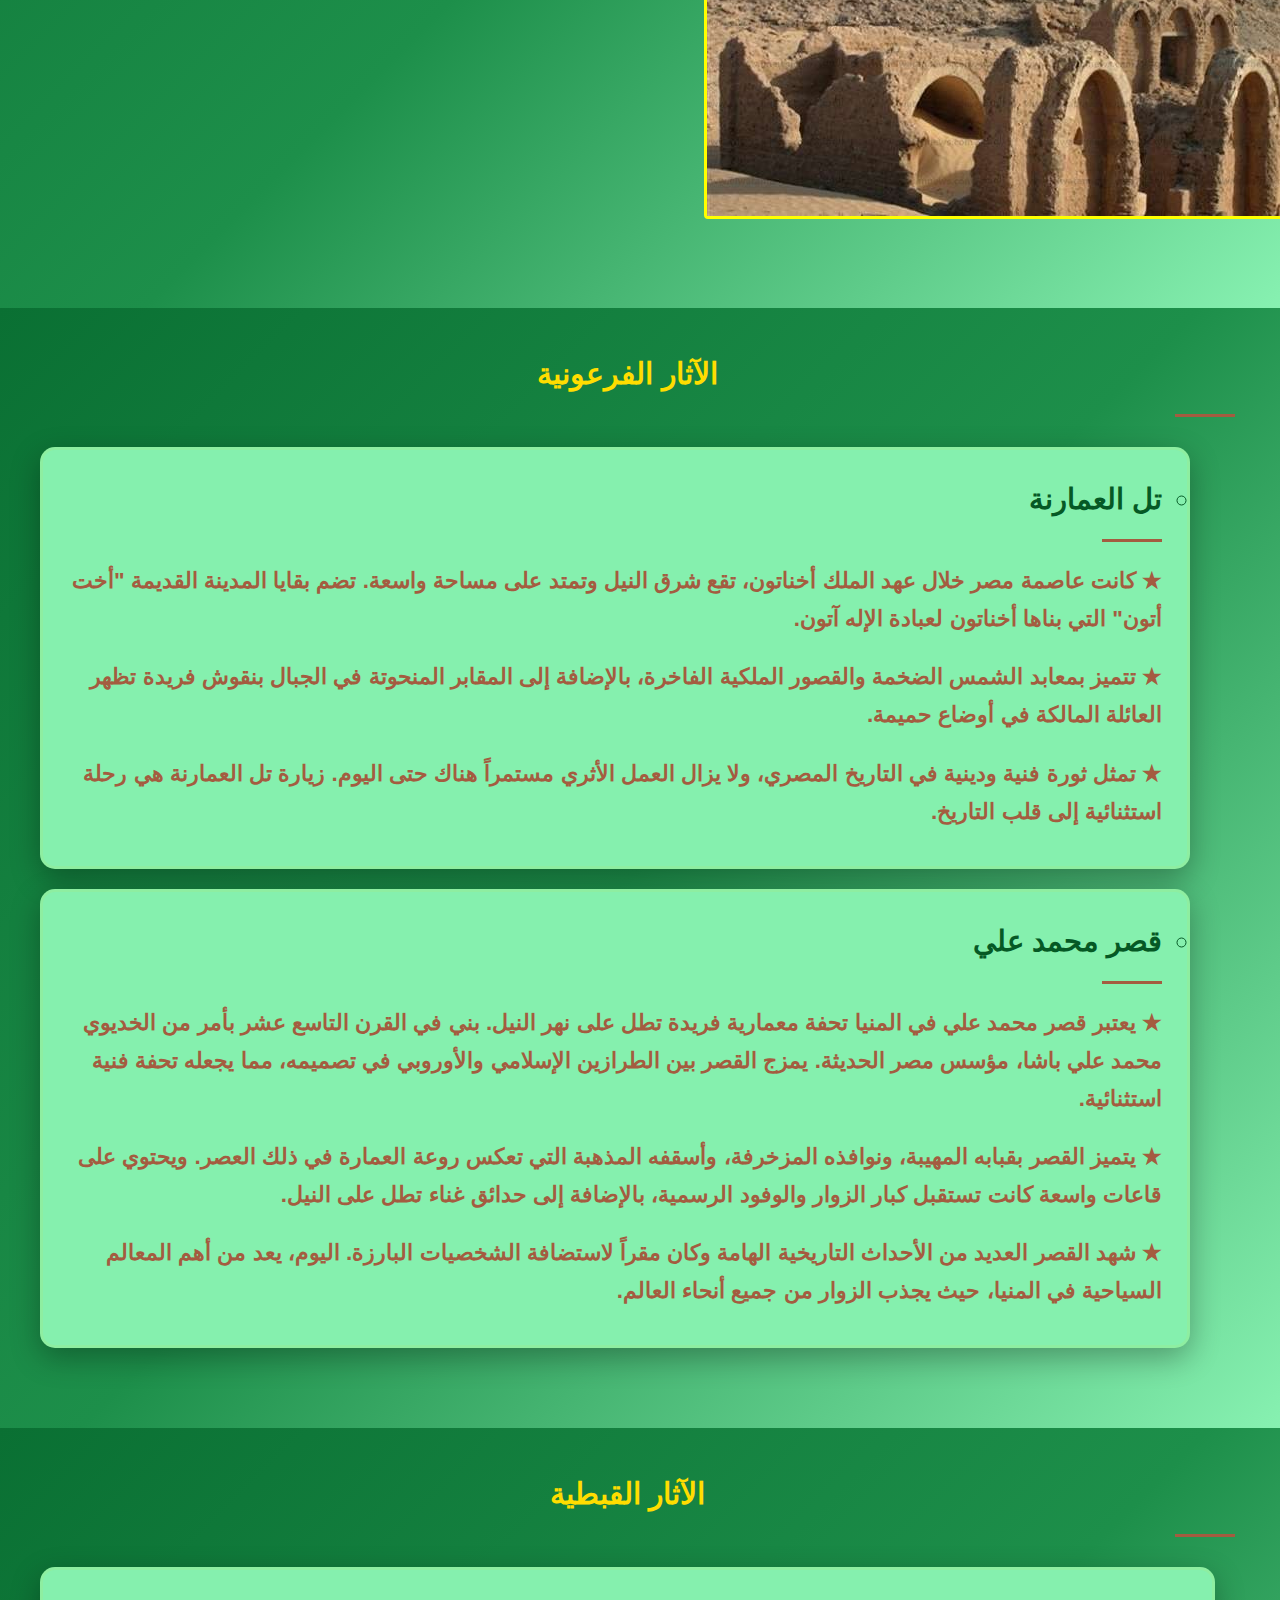
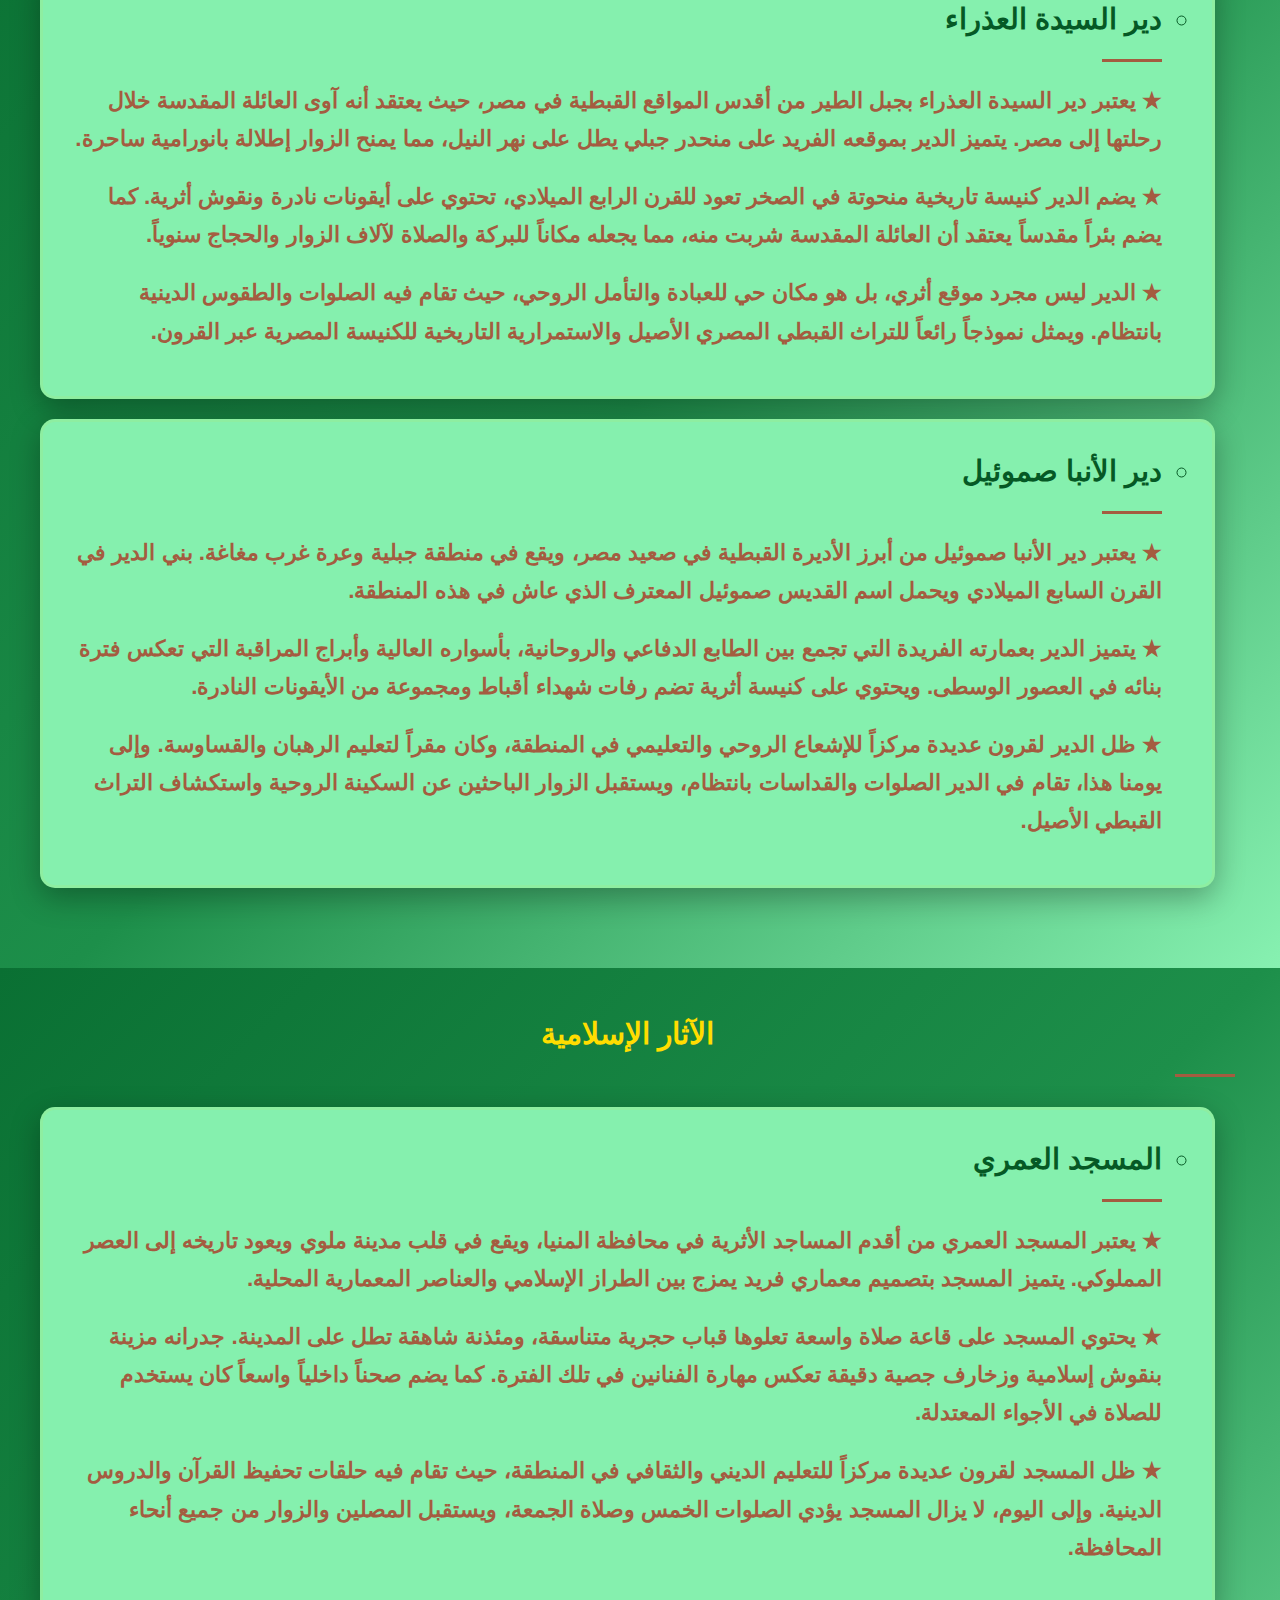
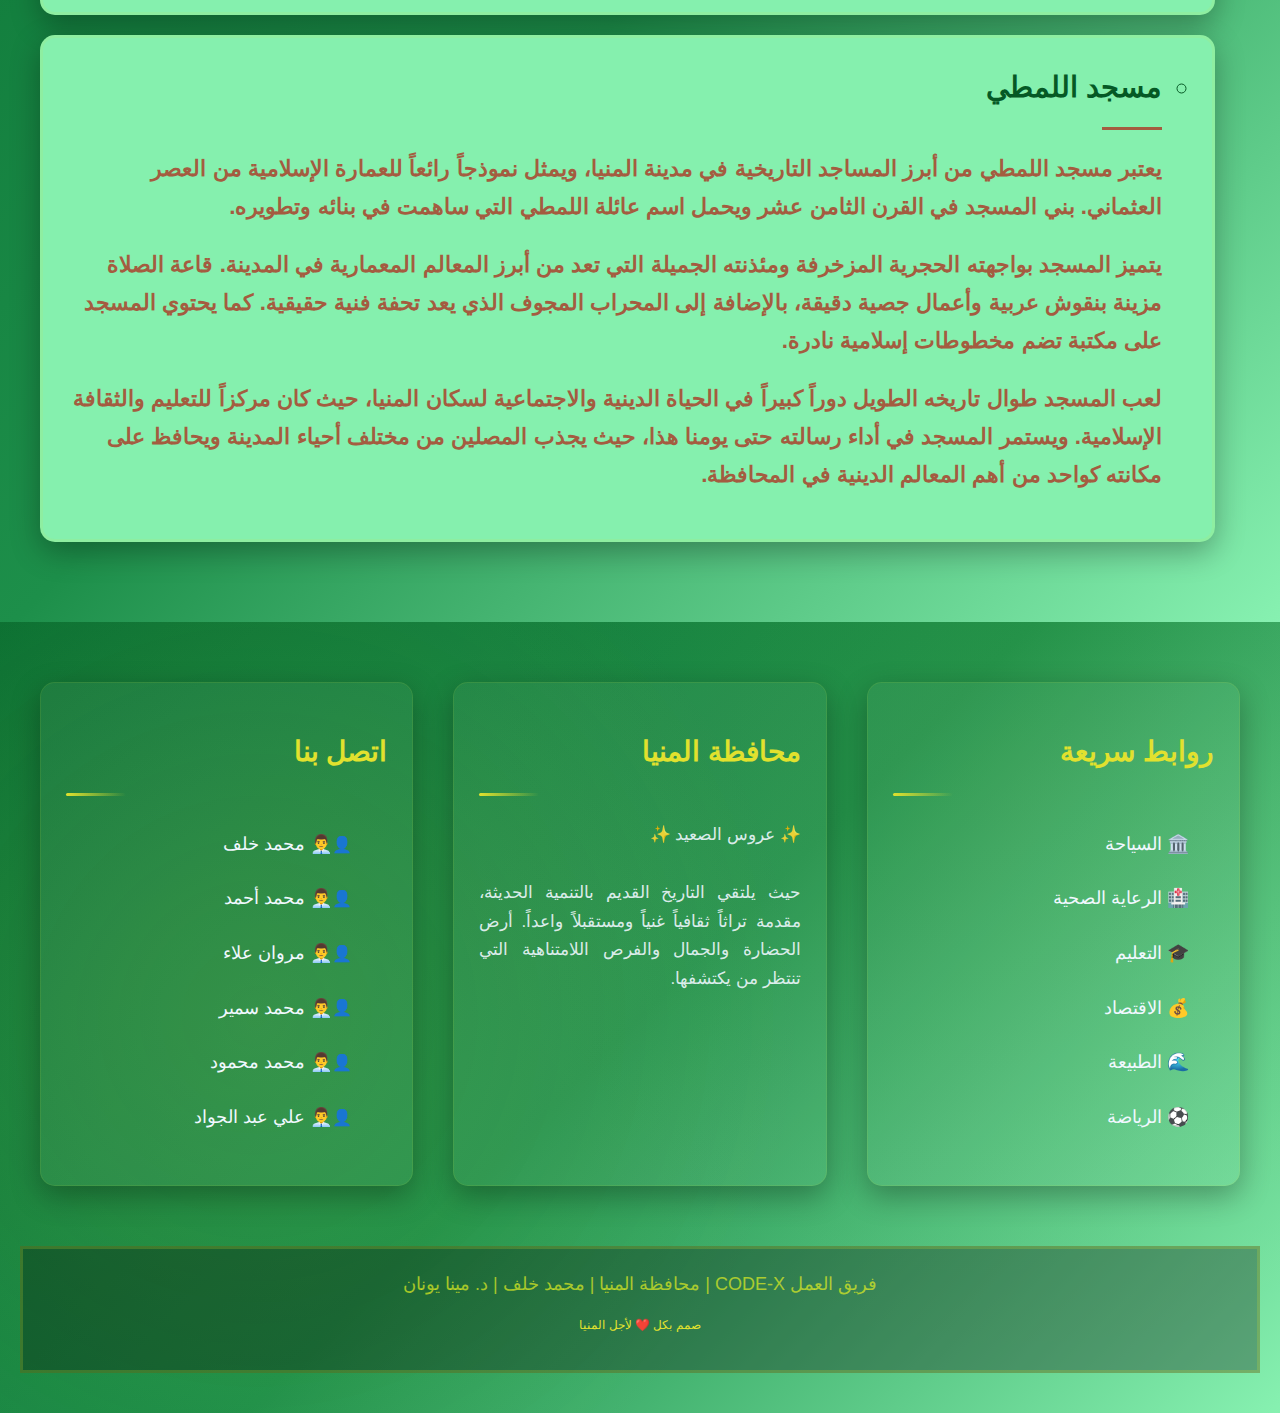
<file: TouristAttractions-AR.html>
<!DOCTYPE html>
<html lang="ar" dir="rtl">
<head>
    <meta charset="UTF-8">
    <meta name="viewport" content="width=device-width, initial-scale=1.0">
    <title> سياحة المنيا </title>
    <link
      rel="stylesheet"
      href="https://cdnjs.cloudflare.com/ajax/libs/font-awesome/6.0.0/css/all.min.css"
    />
    <link rel="stylesheet" href="CSS/style.css">
    <link rel="stylesheet" href="CSS/TouristAttractions.css">
    <link rel="shortcut icon" href="images/logo.jpg" type="image/x-icon" />
</head>
<body>
    <div class="nav" >
      <div class="logo">
        <p>محافظة المنيا</p>
      </div>
      <ul>
        <li><a href="index.html">الرئيسية</a></li>
        <li><a href="#" class="active">المعالم السياحية</a></li>
        <li><a href="economy.html">الاقتصاد</a></li>
        <li><a href="CultureAndEducation.html">الثقافة والتعليم</a></li>
        <li><a href="nature.html">البيئة والطبيعة</a></li>
        <li><a href="minya_hospitals.html">الصحة</a></li>
        <li><a href="sports.html">الرياضة</a></li>
      </ul>
      <img src="images/logo.jpg" alt="شعار محافظة المنيا" />

      <button id="lang-switch" class="lang-button" title="Switch" onclick="window.location.href='TouristAttractions.html'"><i class="fa fa-language" style="font-size: 30PX;"></i></button>

        <div class="mini-countdown">
            <span class="label">العيد القومي 18 مارس:</span>
            <div class="timer-box">
                <span id="days">00</span>ي
                <span id="hours">00</span>س
                <span id="minutes">00</span>د
                <span id="seconds">00</span>ث
            </div>
        </div>
    </div>
    <header id="head1">
    <section class = "w1">
        <div class="x2">
            <h1 class = "x1"> المنيا </h1>

            <h1><a class = "x11" href="#r1"> الآثار الفرعونية </a></h1>

            <h1><a class = "x11" href="#r2"> الآثار القبطية </a></h1>

            <h1><a class = "x11" href="#r3"> الآثار الإسلامية </a></h1>
        </div>

        <div class="c2" dir="ltr">
            <h1 class="c3"> 
                ! المنيا.. حيث يبعث التاريخ من جديد <br><br>
                اكتشف كنوز الصعيد الخالدة وأسرار الحضارات العظيمة في رحلة لن تنساها  
            </h1>
            
            <h1 class="c1"><a class="c1" href="#r4"> ابدأ رحلتك الآن </a></h1>
        </div>
    </section>
    </header>

    <main>

    <section class="twophoto" dir="ltr"> 
    <h1 id="r4" class = "address"> المعالم السياحية </h1>
            <div id="t1"></div>
    <br>
    <br>
    <br>

        <div id="t2"></div>
    <br> <br> <br>
    </section>
    
                                                    <section id = "r1" class="tttt">
          <ul>
          <h2 class = "ph"><li> الآثار الفرعونية </li></h2>
          <ul>

           <div class = "tell">
            <h2 class = "t1"><li> تل العمارنة </li></h2>
            <div class="tt1">
                <h3> <span> ★ </span> كانت عاصمة مصر خلال عهد الملك أخناتون، تقع شرق النيل وتمتد على مساحة واسعة. تضم بقايا المدينة القديمة "أخت أتون" التي بناها أخناتون لعبادة الإله آتون. </h3>
            <h3>
                <span> ★ </span> تتميز بمعابد الشمس الضخمة والقصور الملكية الفاخرة، بالإضافة إلى المقابر المنحوتة في الجبال بنقوش فريدة تظهر العائلة المالكة في أوضاع حميمة.
            </h3>
            <h3>
                <span> ★ </span> تمثل ثورة فنية ودينية في التاريخ المصري، ولا يزال العمل الأثري مستمراً هناك حتى اليوم. زيارة تل العمارنة هي رحلة استثنائية إلى قلب التاريخ.
            </h3>   
            </div>
           </div>

           <div class="abo">
            <h2 class = "t1"><li> قصر محمد علي  </li></h2>
            <div class="mhmmd1">
            <h3>
                   <span> ★ </span> يعتبر قصر محمد علي في المنيا تحفة معمارية فريدة تطل على نهر النيل. بني في القرن التاسع عشر بأمر من الخديوي محمد علي باشا، مؤسس مصر الحديثة. يمزج القصر بين الطرازين الإسلامي والأوروبي في تصميمه، مما يجعله تحفة فنية استثنائية.
            </h3>
            <h3>
                <span> ★ </span> يتميز القصر بقبابه المهيبة، ونوافذه المزخرفة، وأسقفه المذهبة التي تعكس روعة العمارة في ذلك العصر. ويحتوي على قاعات واسعة كانت تستقبل كبار الزوار والوفود الرسمية، بالإضافة إلى حدائق غناء تطل على النيل.
            </h3>
            <h3>
                <span> ★ </span> شهد القصر العديد من الأحداث التاريخية الهامة وكان مقراً لاستضافة الشخصيات البارزة. اليوم، يعد من أهم المعالم السياحية في المنيا، حيث يجذب الزوار من جميع أنحاء العالم.
            </h3>   
            </div>
           </div>
          </ul>
          </ul>
    </section>

                                                        <section id="r2" class = "cop">
        <ul>   
        <h2 class = "ph"><li>  الآثار القبطية </li></h2>
        <div class="vi1">
        <ul>
        <h2 class = "t1"><li> دير السيدة العذراء </li></h2>
        <div class = "mon1">
           <h3>
            <span> ★ </span> يعتبر دير السيدة العذراء بجبل الطير من أقدس المواقع القبطية في مصر، حيث يعتقد أنه آوى العائلة المقدسة خلال رحلتها إلى مصر. يتميز الدير بموقعه الفريد على منحدر جبلي يطل على نهر النيل، مما يمنح الزوار إطلالة بانورامية ساحرة.
           </h3>
           <h3>
           <span> ★ </span> يضم الدير كنيسة تاريخية منحوتة في الصخر تعود للقرن الرابع الميلادي، تحتوي على أيقونات نادرة ونقوش أثرية. كما يضم بئراً مقدساً يعتقد أن العائلة المقدسة شربت منه، مما يجعله مكاناً للبركة والصلاة لآلاف الزوار والحجاج سنوياً.
           </h3>
           <h3>
           <span> ★ </span> الدير ليس مجرد موقع أثري، بل هو مكان حي للعبادة والتأمل الروحي، حيث تقام فيه الصلوات والطقوس الدينية بانتظام. ويمثل نموذجاً رائعاً للتراث القبطي المصري الأصيل والاستمرارية التاريخية للكنيسة المصرية عبر القرون.
           </h3>
        </div>
        </div>
        <div class = "k1">
         <ul>
           <h2 class = "t1"><li> دير الأنبا صموئيل </li></h2>
           <div class="anbaa">
            <h3>
            <span> ★ </span> يعتبر دير الأنبا صموئيل من أبرز الأديرة القبطية في صعيد مصر، ويقع في منطقة جبلية وعرة غرب مغاغة. بني الدير في القرن السابع الميلادي ويحمل اسم القديس صموئيل المعترف الذي عاش في هذه المنطقة.
            </h3>
            <h3>
            <span> ★ </span> يتميز الدير بعمارته الفريدة التي تجمع بين الطابع الدفاعي والروحانية، بأسواره العالية وأبراج المراقبة التي تعكس فترة بنائه في العصور الوسطى. ويحتوي على كنيسة أثرية تضم رفات شهداء أقباط ومجموعة من الأيقونات النادرة.
            </h3>
            <h3>
            <span> ★ </span> ظل الدير لقرون عديدة مركزاً للإشعاع الروحي والتعليمي في المنطقة، وكان مقراً لتعليم الرهبان والقساوسة. وإلى يومنا هذا، تقام في الدير الصلوات والقداسات بانتظام، ويستقبل الزوار الباحثين عن السكينة الروحية واستكشاف التراث القبطي الأصيل.
            </h3>
            </div>
         </div>
         </div>
         </ul>
         </ul>
        </section>

                                                                  <section id="r3" class="rr1">
        <ul>
         <h2 class = "ph"><li>  الآثار الإسلامية </li></h2>
         <div class="tell">
            <ul>
            <h2 class = "t1"><li> المسجد العمري </li></h2>
           <div class = "tt1">
           <h3>
           <span> ★ </span> يعتبر المسجد العمري من أقدم المساجد الأثرية في محافظة المنيا، ويقع في قلب مدينة ملوي ويعود تاريخه إلى العصر المملوكي. يتميز المسجد بتصميم معماري فريد يمزج بين الطراز الإسلامي والعناصر المعمارية المحلية.
           </h3>
           <h3>
           <span> ★ </span> يحتوي المسجد على قاعة صلاة واسعة تعلوها قباب حجرية متناسقة، ومئذنة شاهقة تطل على المدينة. جدرانه مزينة بنقوش إسلامية وزخارف جصية دقيقة تعكس مهارة الفنانين في تلك الفترة. كما يضم صحناً داخلياً واسعاً كان يستخدم للصلاة في الأجواء المعتدلة.
           </h3>
    
           <h3>
           <span> ★ </span> ظل المسجد لقرون عديدة مركزاً للتعليم الديني والثقافي في المنطقة، حيث تقام فيه حلقات تحفيظ القرآن والدروس الدينية. وإلى اليوم، لا يزال المسجد يؤدي الصلوات الخمس وصلاة الجمعة، ويستقبل المصلين والزوار من جميع أنحاء المحافظة.
           </h3>
         </div>
         </div>



           <div class="tell">
            <ul>
            <h2 class = "t1"><li> مسجد اللمطي </li></h2>
           <div class = "tt1">
           <h3>
            يعتبر مسجد اللمطي من أبرز المساجد التاريخية في مدينة المنيا، ويمثل نموذجاً رائعاً للعمارة الإسلامية من العصر العثماني. بني المسجد في القرن الثامن عشر ويحمل اسم عائلة اللمطي التي ساهمت في بنائه وتطويره.
           </h3>
           <h3>
            يتميز المسجد بواجهته الحجرية المزخرفة ومئذنته الجميلة التي تعد من أبرز المعالم المعمارية في المدينة. قاعة الصلاة مزينة بنقوش عربية وأعمال جصية دقيقة، بالإضافة إلى المحراب المجوف الذي يعد تحفة فنية حقيقية. كما يحتوي المسجد على مكتبة تضم مخطوطات إسلامية نادرة.
           </h3>
           <h3>
            لعب المسجد طوال تاريخه الطويل دوراً كبيراً في الحياة الدينية والاجتماعية لسكان المنيا، حيث كان مركزاً للتعليم والثقافة الإسلامية. ويستمر المسجد في أداء رسالته حتى يومنا هذا، حيث يجذب المصلين من مختلف أحياء المدينة ويحافظ على مكانته كواحد من أهم المعالم الدينية في المحافظة.
           </h3>
          </div>
          </div>
          </ul>
          </ul>
          </ul>
        </section>

    
    </main>

                                                                <footer class="foot1">
    <div class="f6">
        <h3 class="f3">روابط سريعة</h3>
        <nav class="f4">
            <ul>
                <li class="f1"><a href="#head1">🏛️ السياحة</a></li>
                <li class="f1"><a href="minya_hospitals.html">🏥 الرعاية الصحية</a></li>
                <li class="f1"><a href="CultureAndEducation.html">🎓 التعليم</a></li>
                <li class="f1"><a href="economy.html">💰 الاقتصاد</a></li>
                <li class="f1"><a href="nature.html">🌊 الطبيعة</a></li>
                <li class="f1"><a href="sports.html">⚽ الرياضة</a></li>
            </ul>
        </nav>
    </div>

    <div class="f5">
        <h3 class="f7">محافظة المنيا</h3>
        <p class="f8">✨ عروس الصعيد ✨<br><br>
        حيث يلتقي التاريخ القديم بالتنمية الحديثة، مقدمة تراثاً ثقافياً غنياً ومستقبلاً واعداً.
        أرض الحضارة والجمال والفرص اللامتناهية التي تنتظر من يكتشفها.</p>
    </div>

    <div class="f9">
        <h3 class="f7">اتصل بنا</h3>
        <nav class="f4">
            <ul>
                <li class="f1"><a href="#head1">👨‍💼 محمد خلف</a></li>
                <li class="f1"><a href="economy.html">👨‍💼 محمد أحمد</a></li>
                <li class="f1"><a href="CultureAndEducation.html">👨‍💼 مروان علاء</a></li>
                <li class="f1"><a href="minya_hospitals.html">👨‍💼 محمد سمير</a></li>
                <li class="f1"><a href="nature.html">👨‍💼 محمد محمود</a></li>
                <li class="f1"><a href="sports.html">👨‍💼 علي عبد الجواد </a></li>
            </ul>
        </nav>
    </div>

    <div class="footer-bottom">
        <p style="color: rgba(227, 240, 34, 0.7); font-size: 18px;">
            فريق العمل CODE-X | محافظة المنيا | محمد خلف | د. مينا يونان
        </p>
        <p style="color: rgb(225, 225, 46); font-size: 12px; margin-top: 5px;">
            صمم بكل ❤️ لأجل المنيا
        </p>
    </div>
    </footer>

    <button id = "btn" title="Scroll to top"><i class="fa-solid fa-circle-chevron-up"></i></button>

    <script src = "JS/TouristAttractions.js"></script>
    <script src="JS/main.js"></script>

</body>
</html>
</file>
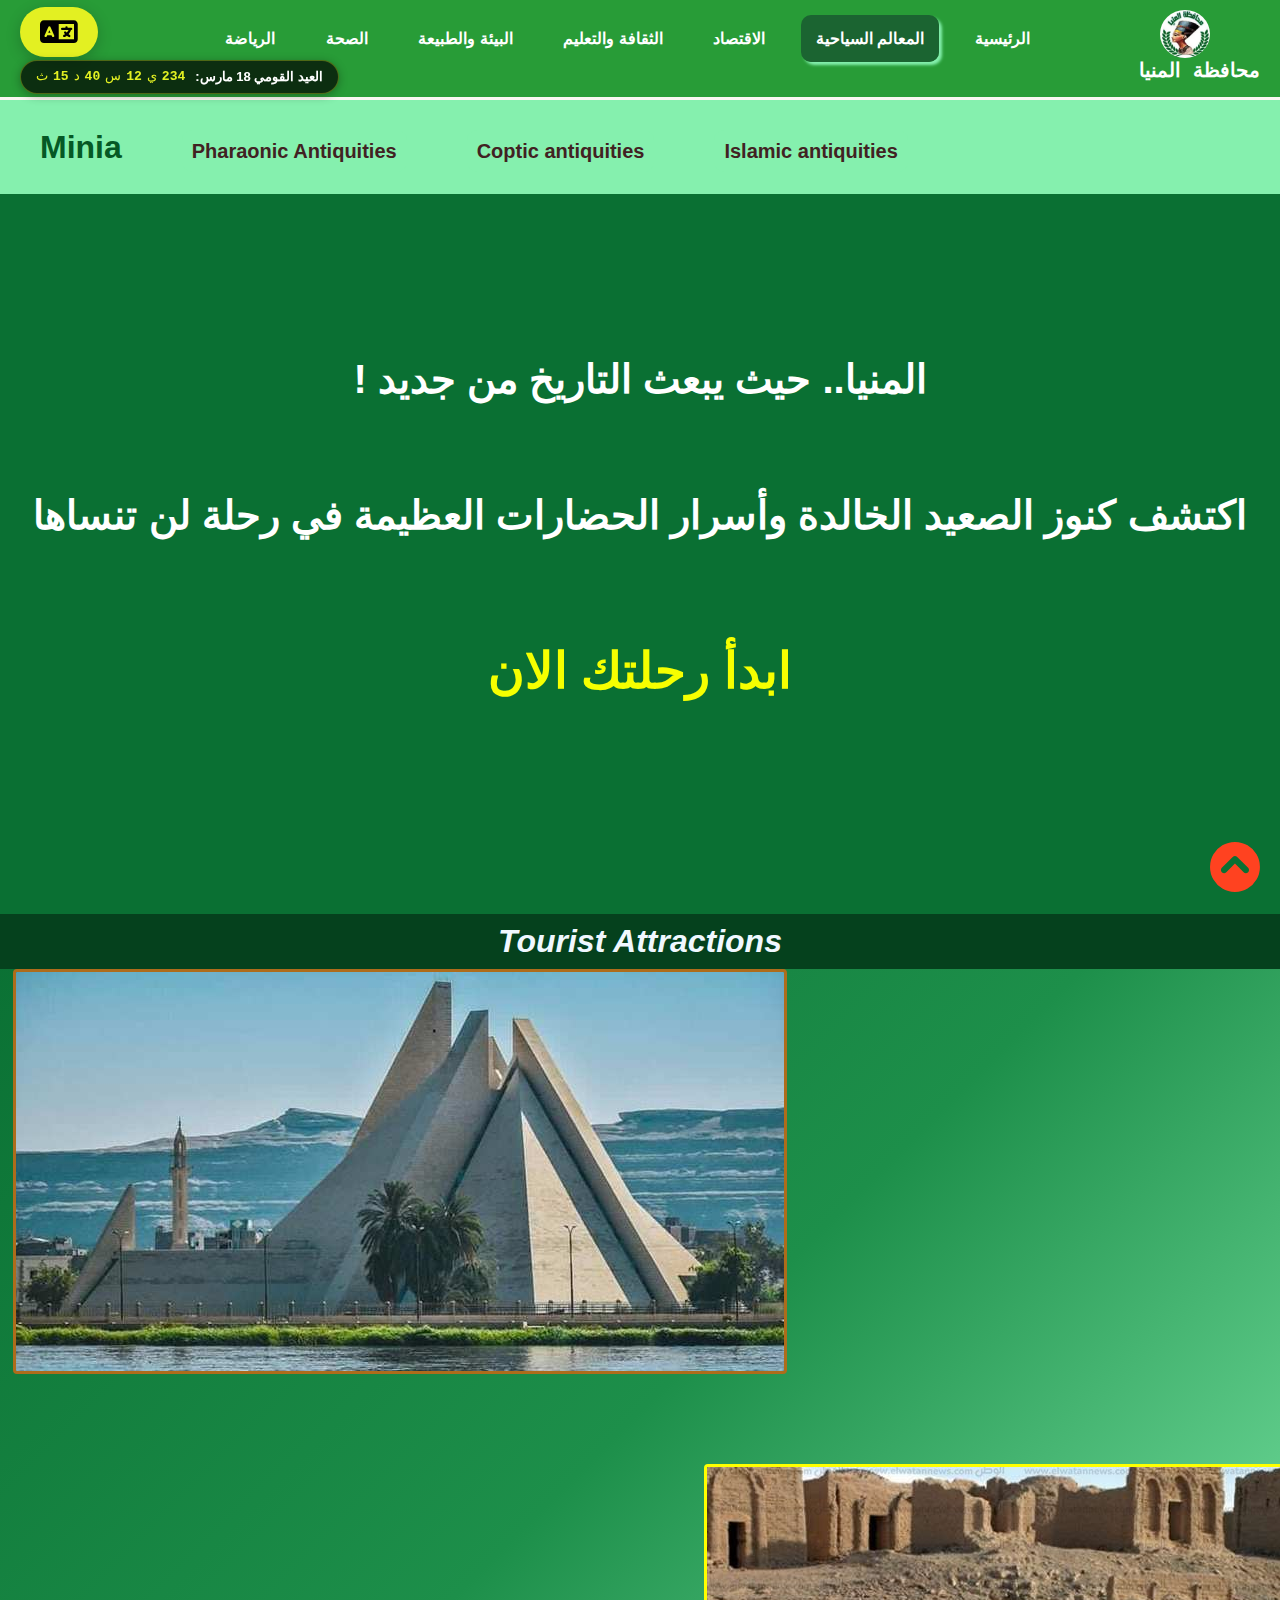
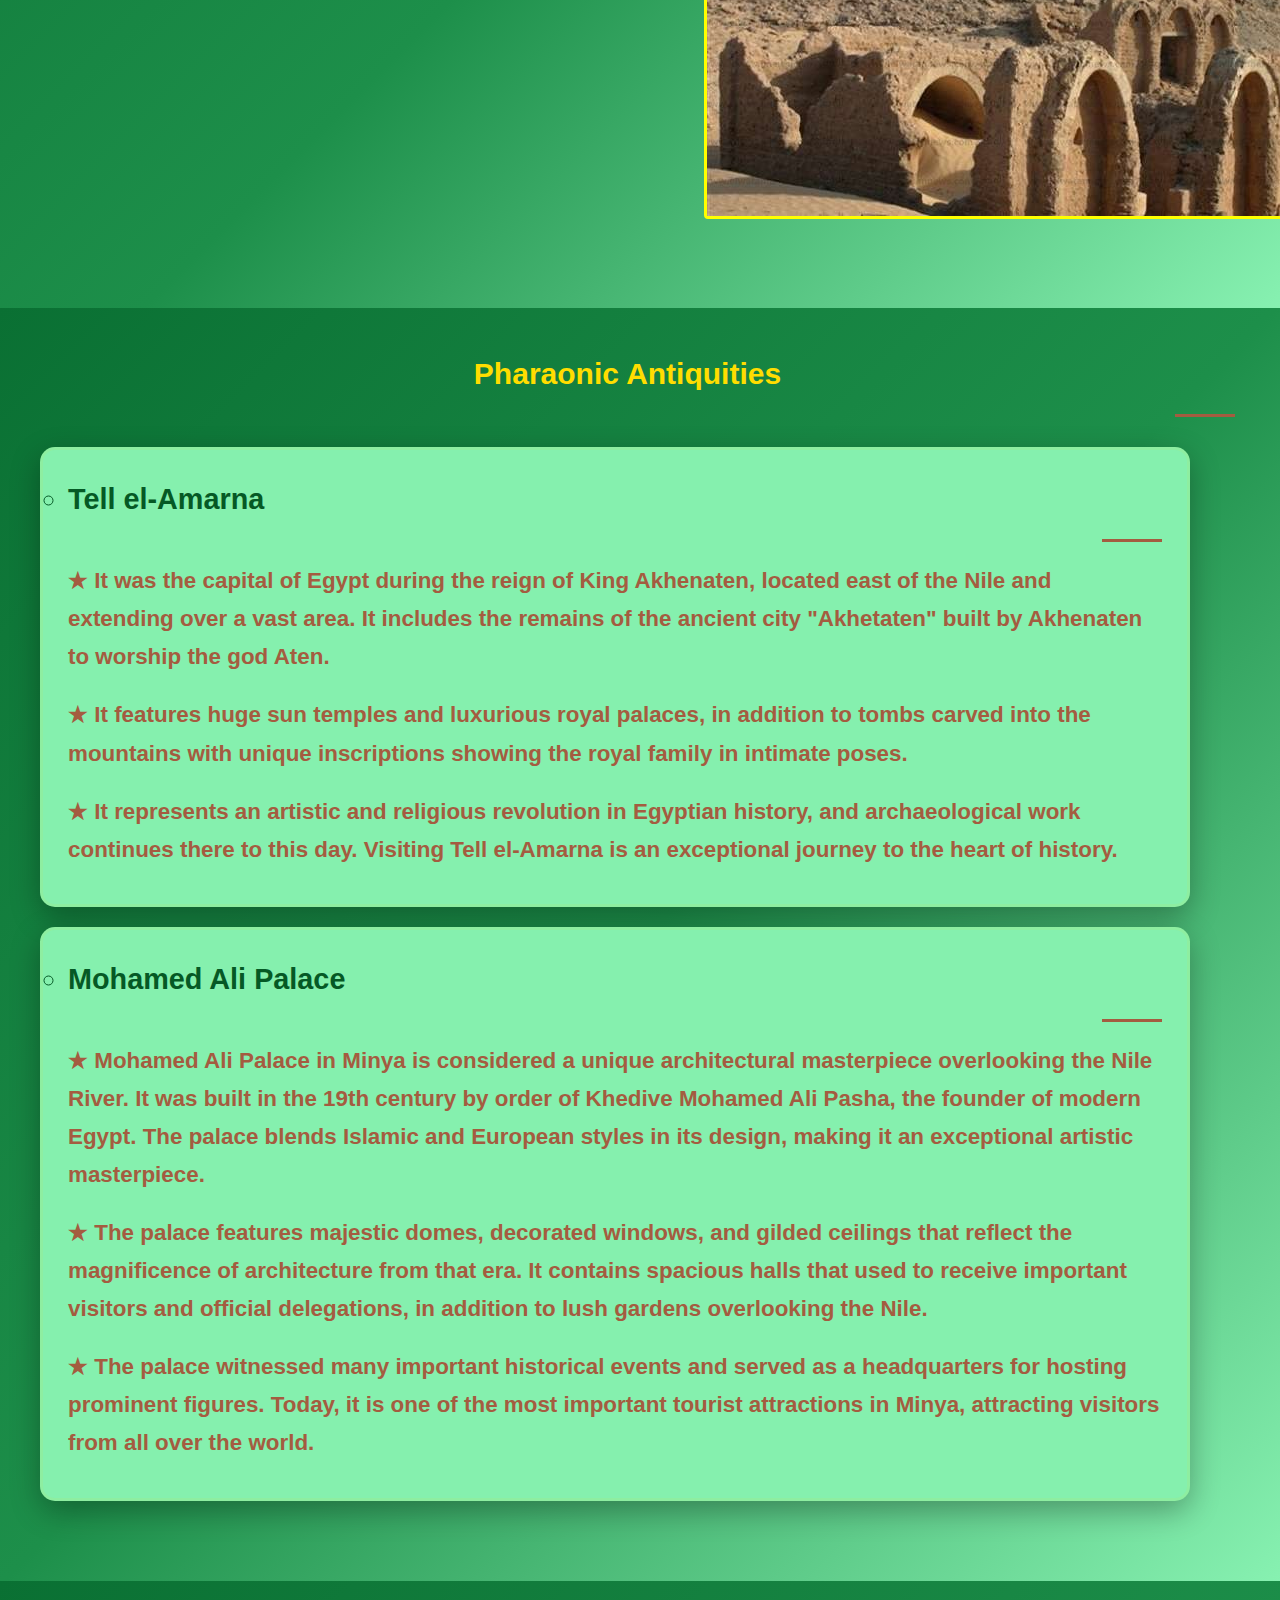
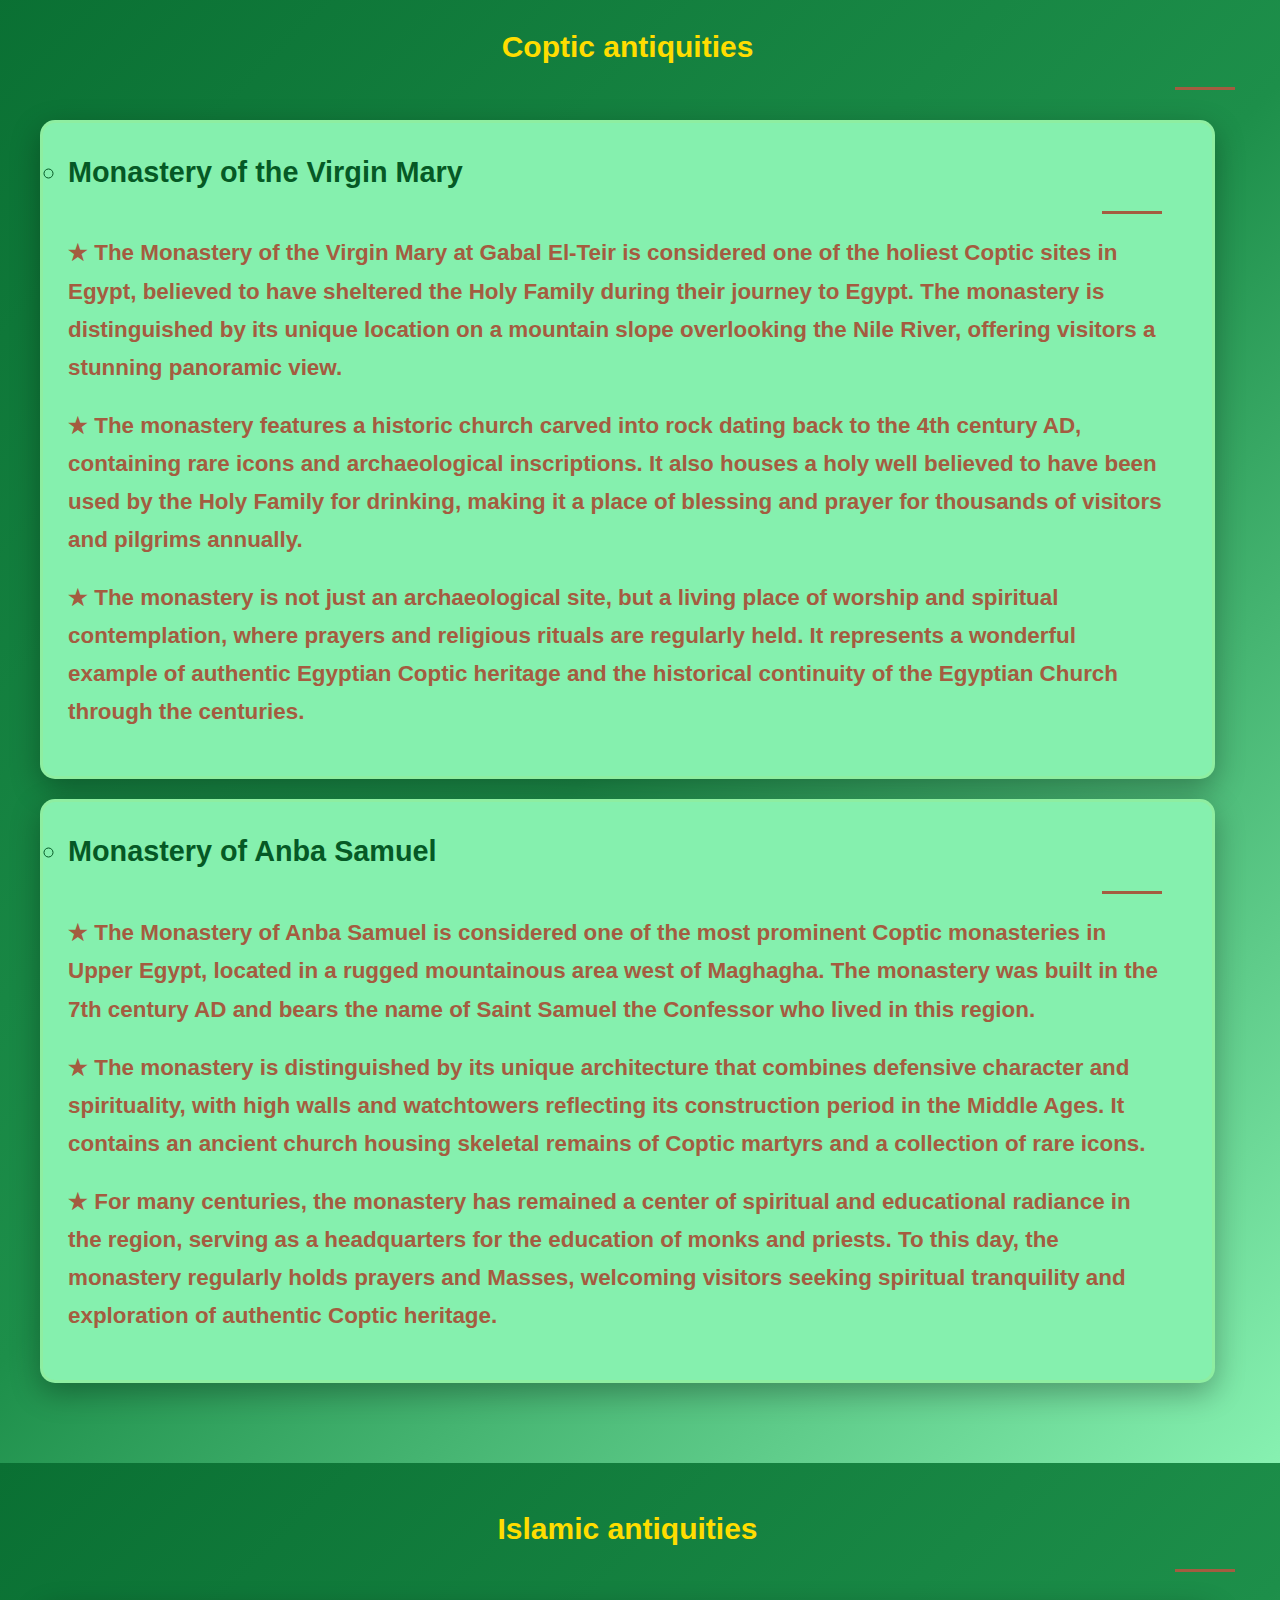
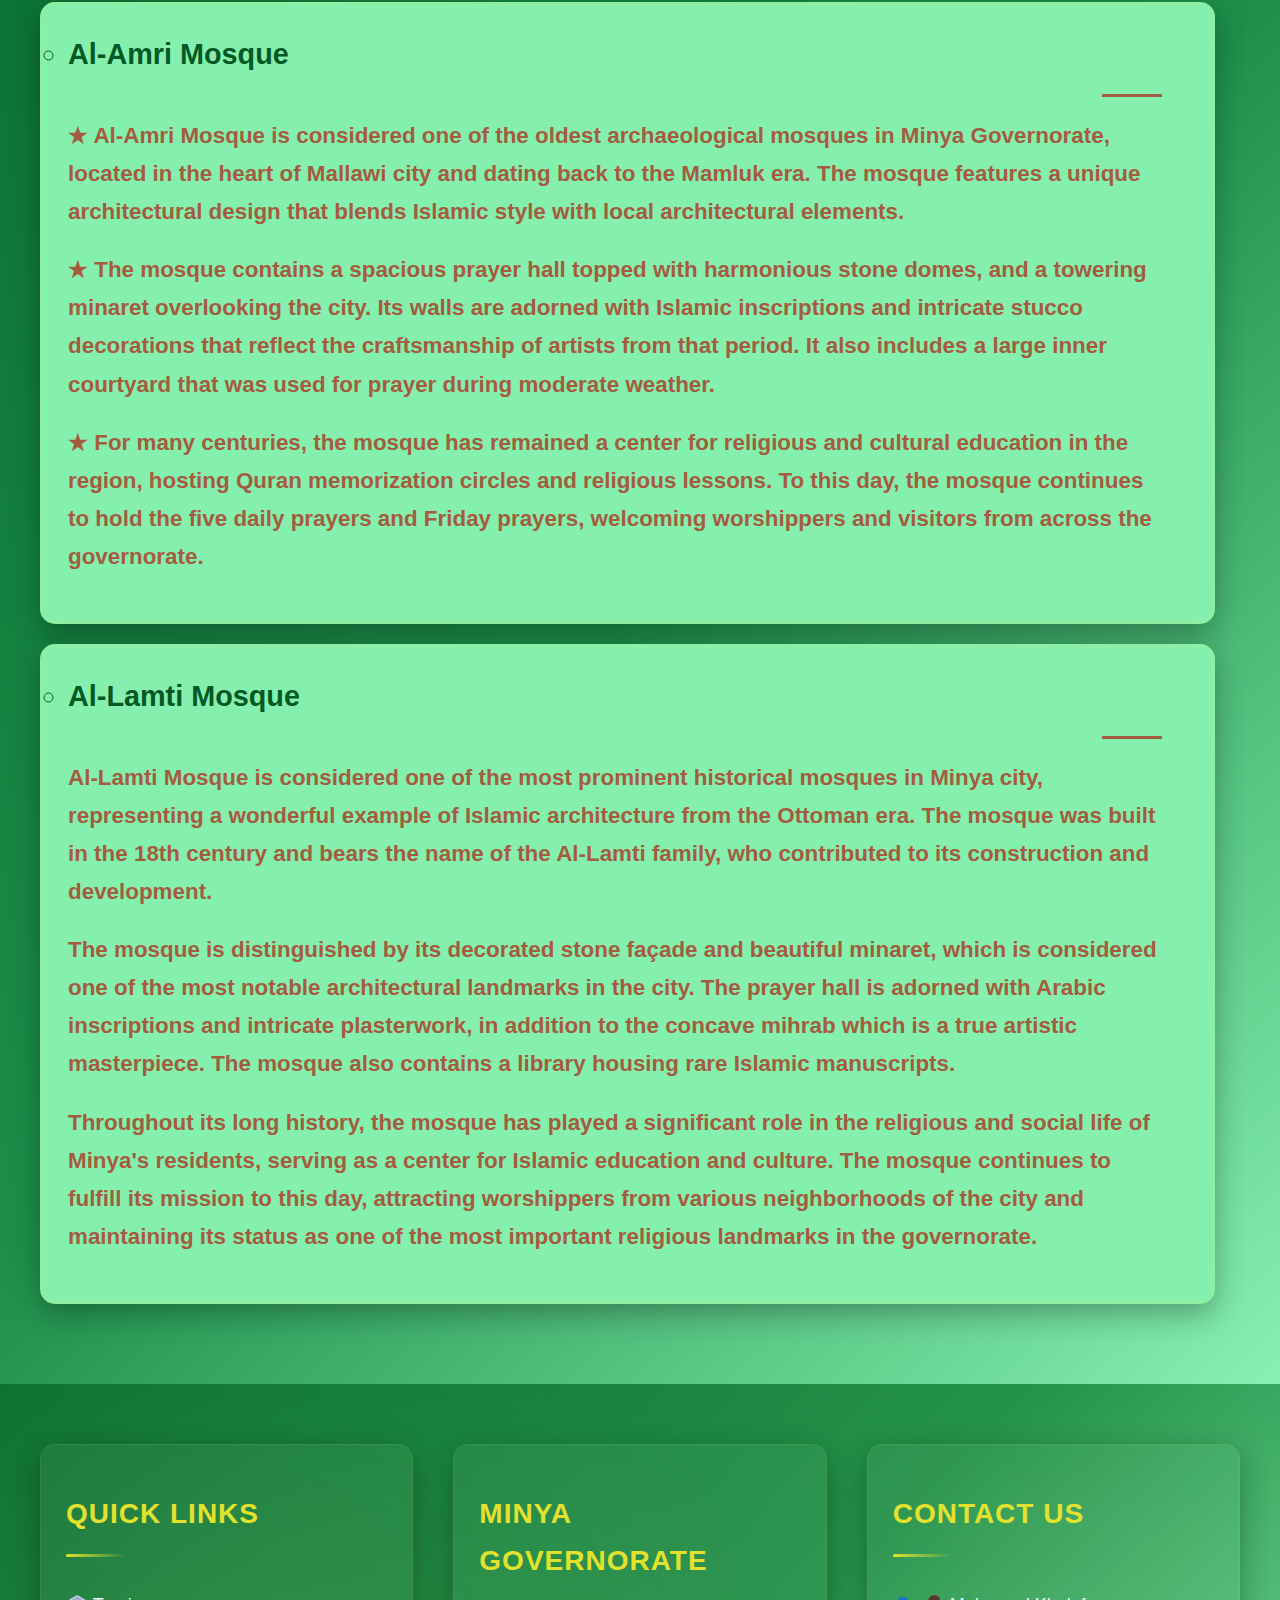
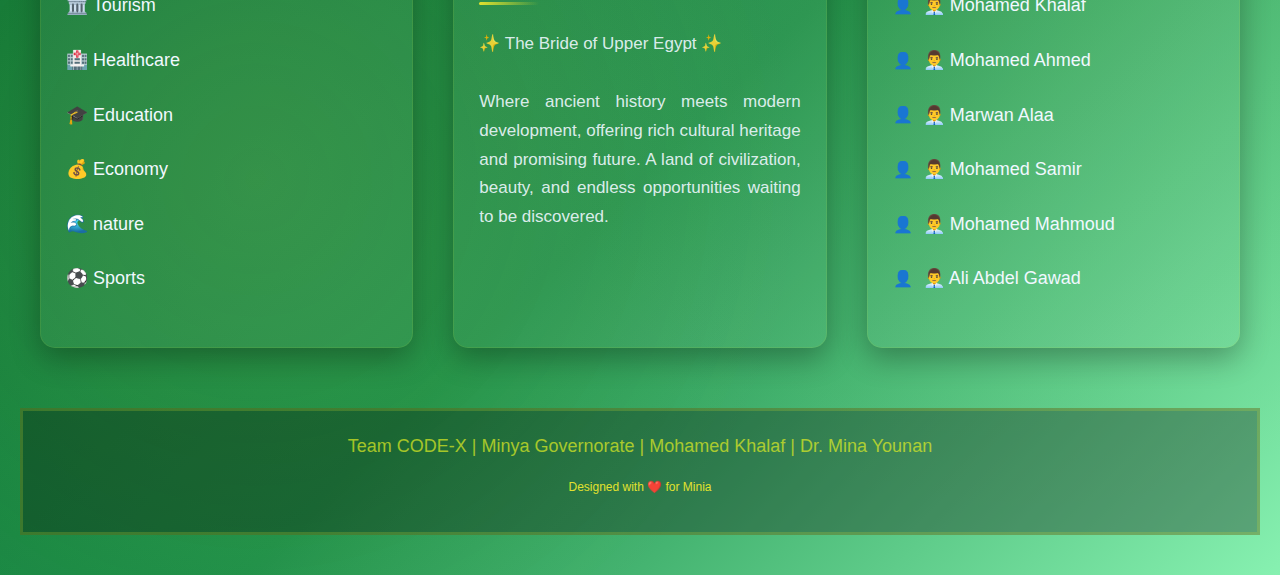
<file: TouristAttractions.html>
<!DOCTYPE html>
<html lang="en">
<head>
    <meta charset="UTF-8">
    <meta name="viewport" content="width=device-width, initial-scale=1.0">
    <title> Minia.Tourism </title>
    <link
      rel="stylesheet"
      href="https://cdnjs.cloudflare.com/ajax/libs/font-awesome/6.0.0/css/all.min.css"
    />
    <link rel="stylesheet" href="CSS/style.css">
    <link rel="stylesheet" href="CSS/TouristAttractions.css">
    <link rel="shortcut icon" href="images/logo.jpg" type="image/x-icon" />
</head>
<body>
    <div class="nav" dir="rtl">
      <div class="logo">
        <p>محافظة المنيا</p>
      </div>
      <ul>
        <li><a href="index.html">الرئيسية</a></li>
        <li><a href="#" class="active">المعالم السياحية</a></li>
        <li><a href="economy.html">الاقتصاد</a></li>
        <li><a href="CultureAndEducation.html">الثقافة والتعليم</a></li>
        <li><a href="nature.html">البيئة والطبيعة</a></li>
        <li><a href="minya_hospitals.html">الصحة</a></li>
        <li><a href="sports.html">الرياضة</a></li>
      </ul>
      <img src="images/logo.jpg" alt="شعار محافظة المنيا" />

      <button id="lang-switch" class="lang-button" title="Switch" onclick="window.location.href='TouristAttractions-AR.html'"><i class="fa fa-language" style="font-size: 30PX;"></i></button>

      <div class="mini-countdown">
        <span class="label">العيد القومي 18 مارس:</span>
        <div class="timer-box">
            <span id="days">00</span>ي
            <span id="hours">00</span>س
            <span id="minutes">00</span>د
            <span id="seconds">00</span>ث
        </div>
      </div>
    </div>
        <!-- Header Section -->
    <header id="head1">
    <section class = "w1">
        <div class="x2">
            <h1 class = "x1"> Minia </h1>

            <h1><a class = "x11" href="#r1"> Pharaonic Antiquities </a></h1>

            <h1><a class = "x11" href="#r2"> Coptic antiquities </a></h1>

            <h1><a class = "x11" href="#r3"> Islamic antiquities </a></h1>
        </div>

        <div class="c2">
            <h1 class="c3"> 
                ! المنيا.. حيث يبعث التاريخ من جديد <br><br>
                اكتشف كنوز الصعيد الخالدة وأسرار الحضارات العظيمة في رحلة لن تنساها  
            </h1>
            
            <h1 class="c1"><a class="c1" href="#r4"> ابدأ رحلتك الان </a></h1>
        </div>
    </section>
    </header>

    <main>

    <section class="twophoto"> 
    <h1 id="r4" class = "address"> Tourist Attractions </h1>
           <!-- Add Photo by JavaScript -->
    <div id="t1"></div>
    <br>
    <br>
    <br>

       <!-- Add Photo by JavaScript -->
    <div id="t2"></div>
    <br> <br> <br>
    </section>
    
                                                    <!-- Pharaonic -->
    <section id = "r1" class="tttt">
          <ul>
          <h2 class = "ph"><li> Pharaonic Antiquities </li></h2>
          <ul>

           <div class = "tell">
            <h2 class = "t1"><li> Tell el-Amarna </li></h2>
            <div class="tt1">
                <h3> <span> ★ </span>  It was the capital of Egypt during the reign of King Akhenaten, located east 
                of the Nile and extending over a vast area. It includes the remains of the ancient 
                city "Akhetaten" built by Akhenaten to worship the god Aten. </h3>
            <h3>
                <span> ★ </span>  It features huge sun temples and luxurious royal palaces, in addition to tombs carved 
                into the mountains with unique inscriptions showing the royal family in intimate poses.
            </h3>
            <h3>
                <span> ★ </span>  It represents an artistic and religious revolution in Egyptian history, and archaeological
                work continues there to this day. Visiting Tell el-Amarna is an exceptional journey to the 
                heart of history.
            </h3>   
            </div>
           </div>

           <div class="abo">
            <h2 class = "t1"><li> Mohamed Ali Palace  </li></h2>
            <div class="mhmmd1">
            <h3>
                   <span> ★ </span> Mohamed Ali Palace in Minya is considered a unique architectural masterpiece overlooking 
                    the Nile River. It was built in the 19th century by order of Khedive Mohamed Ali Pasha, 
                    the founder of modern Egypt. The palace blends Islamic and European styles in its design, 
                    making it an exceptional artistic masterpiece.
            </h3>
            <h3>
                <span> ★ </span>  The palace features majestic domes, decorated windows, and gilded ceilings that reflect the 
                magnificence of architecture from that era. It contains spacious halls that used to receive 
                important visitors and official delegations, in addition to lush gardens overlooking the Nile.
            </h3>
            <h3>
                <span> ★ </span>  The palace witnessed many important historical events and served as a headquarters for hosting 
                prominent figures. Today, it is one of the most important tourist attractions in Minya, attracting 
                visitors from all over the world.
            </h3>   
            </div>
           </div>
          </ul>
          </ul>
    </section>

                                                        <!-- Coptic -->
        <section id="r2" class = "cop">
        <ul>   
        <h2 class = "ph"><li>  Coptic antiquities </li></h2>
        <div class="vi1">
        <ul>
        <h2 class = "t1"><li> Monastery of the Virgin Mary </li></h2>
        <div class = "mon1">
           <h3>
            <span> ★ </span> The Monastery of the Virgin Mary at Gabal El-Teir is considered one of the holiest Coptic sites in Egypt, 
            believed to have sheltered the Holy Family during their journey to Egypt. The monastery is distinguished 
            by its unique location on a mountain slope overlooking the Nile River, offering visitors a stunning panoramic view.
           </h3>
           <h3>
           <span> ★ </span> The monastery features a historic church carved into rock dating back to the 4th century AD, containing rare icons 
            and archaeological inscriptions. It also houses a holy well believed to have been used by the Holy Family for drinking, 
            making it a place of blessing and prayer for thousands of visitors and pilgrims annually.
           </h3>
           <h3>
           <span> ★ </span> The monastery is not just an archaeological site, but a living place of worship and spiritual contemplation, where prayers 
            and religious rituals are regularly held. It represents a wonderful example of authentic Egyptian Coptic heritage and the 
            historical continuity of the Egyptian Church through the centuries.
           </h3>
        </div>
        </div>
        <div class = "k1">
         <ul>
           <h2 class = "t1"><li> Monastery of Anba Samuel </li></h2>
           <div class="anbaa">
            <h3>
            <span> ★ </span> The Monastery of Anba Samuel is considered one of the most prominent Coptic monasteries in Upper Egypt, located in a rugged 
            mountainous area west of Maghagha. The monastery was built in the 7th century AD and bears the name of Saint Samuel the 
            Confessor who lived in this region.
           </h3>
           <h3>
           <span> ★ </span> The monastery is distinguished by its unique architecture that combines defensive character and spirituality, with high 
            walls and watchtowers reflecting its construction period in the Middle Ages. It contains an ancient church housing 
            skeletal remains of Coptic martyrs and a collection of rare icons.
           </h3>
           <h3>
           <span> ★ </span> For many centuries, the monastery has remained a center of spiritual and educational radiance in the region, serving as a 
            headquarters for the education of monks and priests. To this day, the monastery regularly holds prayers and Masses, welcoming 
            visitors seeking spiritual tranquility and exploration of authentic Coptic heritage.
           </h3>
           </div>
         </div>
         </div>
         </ul>
         </ul>
        </section>

                                                                  <!-- Islamic -->

        <section id="r3" class="rr1">
        <ul>
         <h2 class = "ph"><li>  Islamic antiquities </li></h2>
         <div class="tell">
            <ul>
            <h2 class = "t1"><li> Al-Amri Mosque </li></h2>
           <div class = "tt1">
           <h3>
           <span> ★ </span> Al-Amri Mosque is considered one of the oldest archaeological mosques in Minya Governorate, located in the heart of Mallawi 
            city and dating back to the Mamluk era. The mosque features a unique architectural design that blends Islamic style with local 
            architectural elements.
           </h3>
           <h3>
           <span> ★ </span> The mosque contains a spacious prayer hall topped with harmonious stone domes, and a towering minaret overlooking the city. 
            Its walls are adorned with Islamic inscriptions and intricate stucco decorations that reflect the craftsmanship of artists 
            from that period. It also includes a large inner courtyard that was used for prayer during moderate weather.
           </h3>
    
           <h3>
           <span> ★ </span> For many centuries, the mosque has remained a center for religious and cultural education in the region, hosting Quran 
            memorization circles and religious lessons. To this day, the mosque continues to hold the five daily prayers and Friday 
            prayers, welcoming worshippers and visitors from across the governorate.
           </h3>
         </div>
         </div>



           <div class="tell">
            <ul>
            <h2 class = "t1"><li> Al-Lamti Mosque </li></h2>
           <div class = "tt1">
           <h3>
            Al-Lamti Mosque is considered one of the most prominent historical mosques in Minya city, representing a wonderful example 
            of Islamic architecture from the Ottoman era. The mosque was built in the 18th century and bears the name of the Al-Lamti 
            family, who contributed to its construction and development.
           </h3>
           <h3>
            The mosque is distinguished by its decorated stone façade and beautiful minaret, which is considered one of the most notable 
            architectural landmarks in the city. The prayer hall is adorned with Arabic inscriptions and intricate plasterwork, in addition 
            to the concave mihrab which is a true artistic masterpiece. The mosque also contains a library housing rare Islamic manuscripts.
           </h3>
           <h3>
            Throughout its long history, the mosque has played a significant role in the religious and social life of Minya's residents, 
            serving as a center for Islamic education and culture. The mosque continues to fulfill its mission to this day, attracting 
            worshippers from various neighborhoods of the city and maintaining its status as one of the most important religious landmarks 
            in the governorate.
           </h3>
          </div>
          </div>
          </ul>
          </ul>
          </ul>
        </section>

    
    </main>

                                                               <!-- Footer -->
    <footer class="foot1">
    <div class="f6">
        <h3 class="f3">Quick Links</h3>
        <nav class="f4">
            <ul>
                <li class="f1"><a href="TouristAttractions.html">🏛️ Tourism</a></li>
                <li class="f1"><a href="minya_hospitals.html">🏥 Healthcare</a></li>
                <li class="f1"><a href="CultureAndEducation.html">🎓 Education</a></li>
                <li class="f1"><a href="economy.html">💰 Economy</a></li>
                <li class="f1"><a href="nature.html">🌊 nature</a></li>
                <li class="f1"><a href="sports.html">⚽ Sports</a></li>
            </ul>
        </nav>
    </div>

    <div class="f5">
        <h3 class="f7">Minya Governorate</h3>
        <p class="f8">✨ The Bride of Upper Egypt ✨<br><br>
        Where ancient history meets modern development, offering rich cultural heritage and promising future.
        A land of civilization, beauty, and endless opportunities waiting to be discovered.</p>
    </div>

    <div class="f9">
        <h3 class="f7">Contact US</h3>
        <nav class="f4">
            <ul>
                <li class="f1"><a href="TouristAttractions.html">👨‍💼 Mohamed Khalaf</a></li>
                <li class="f1"><a href="economy.html">👨‍💼 Mohamed Ahmed</a></li>
                <li class="f1"><a href="CultureAndEducation.html">👨‍💼 Marwan Alaa</a></li>
                <li class="f1"><a href="minya_hospitals.html">👨‍💼 Mohamed Samir</a></li>
                <li class="f1"><a href="nature.html">👨‍💼 Mohamed Mahmoud</a></li>
                <li class="f1"><a href="sports.html">👨‍💼 Ali Abdel Gawad </a></li>
            </ul>
        </nav>
    </div>

    <div class="footer-bottom">
        <p style="color: rgba(227, 240, 34, 0.7); font-size: 18px;">
            Team CODE-X | Minya Governorate | Mohamed Khalaf | Dr. Mina Younan
        </p>
        <p style="color: rgb(225, 225, 46); font-size: 12px; margin-top: 5px;">
            Designed with ❤️ for Minia
        </p>
    </div>
    </footer>

    <button id = "btn" title="Scroll to top"><i class="fa-solid fa-circle-chevron-up"></i></button>

    <script src = "JS/TouristAttractions.js"></script>
    <script src="JS/main.js"></script>

</body>
</html>
</file>
<file: CSS/style.css>
* {
    -webkit-box-sizing: border-box;
    -moz-box-sizing: border-box;
    box-sizing: border-box;
    margin: 0;
    padding: 0;
}

body {
    /* font-family: 'Segoe UI', Tahoma, Geneva, Verdana, sans-serif; */
    font-family: Arial, Helvetica, sans-serif;
    background-color: #f9f7f1;
    color: #2c3e50;
    line-height: 1.7;
    overflow-x: hidden;
    margin-top: 100px;
}

/* navbar */
.nav{
    position: fixed;
    top: 0;
    z-index: 1000;
    display: flex;
    justify-content: center;
    background-color: rgb(40, 156, 55);
    padding: 25px;
    width: 100%;
}
.logo{
    font-size: 24px;
    font-weight: bold;
    color: white;
    position: absolute;
    right: 20px;
    top: 55px;
    font-family: 'Courier New', Courier, monospace;
}
.nav ul{
    list-style: none;
}
.nav ul li{
    display: inline;
}
.nav ul li a{
    text-decoration: none;
    /* color: rgb(51, 51, 116); */
    color: white;
    font-weight: bold;
    margin : 8px;
    padding: 15px;
    border-radius: 10px;
    /* background-color: rgb(255, 255, 255); */
}
.nav ul li a:hover, .nav ul li a.active {
    background-color: rgb(27, 100, 49);
    box-shadow: 3px 3px 3px rgb(133, 240, 174);
}

.nav img{
    width: 50px; 
    display: block; 
    margin: 0 auto 20px;
    border-radius: 50%;
    animation-name: rotate;
    animation-duration: 4s;
    animation-delay: 5s;
    animation-iteration-count: infinite;
    animation-timing-function: linear;
    position: absolute;
    right: 70px;
    top: 10px;
}
@keyframes rotate{
    from{
        transform: rotate(0deg);
    }
    to{
        transform: rotate3d(0, 1, 0, 360deg);
    }
    from{
        transform: rotate3d(0, 1, 0, 360deg);
    }
    to{
        transform: rotate3d(0, 1, 0, 0deg);
    }
}

/* main */
.main{
    display: flex;
    flex-wrap: wrap;
    gap: 20px;
    margin-top: 0px;
    margin-bottom: 30px;
    /* background-color: rgb(229, 249, 242); */
    padding: 10px;
}
.content-area{
    flex-wrap: wrap;
    flex: 3;
    justify-content: right;
    background-color: rgb(194, 245, 196);
    height: fit-content;
    padding: 25px;
    border-radius: 10px;
    box-shadow: 0 5px 15px rgba(0,0,0,0.05);
}
.side-bar{
    justify-content: left;
    flex: 1;
    background-color: rgb(194, 245, 196);
    height: 300px;
    padding: 25px;
    border-radius: 10px;
    height: fit-content;
    box-shadow: 0 5px 15px rgba(0,0,0,0.03);
}
.side-bar img{
    width: 100px; 
    display: block; 
    margin: 0 auto 20px;
    border-radius: 50%;
    transition: all 2s ease;
}
.side-bar img:hover {
    transform: rotate3d(0, 1, 0, 360deg);
}

h2 {
    color: #6b8c42;
    margin-bottom: 20px;
    font-size: 1.8rem;
    position: relative;
    padding-bottom: 10px;
}
h2::after {
    content: '';
    position: absolute;
    bottom: 0;
    right: 0;
    width: 60px;
    height: 3px;
    background-color: #a45c40;
}

h3 {
    color: #a45c40;
    margin: 20px 0 10px;
    font-size: 1.4rem;
    transition: all 0.3s ease;
}
h3:hover{
    transform:translate(-10px, 0px);
    cursor: default;
}

p {
    margin-bottom: 15px;
    text-align: justify;
    font-size: 20px;
}

ul {
    margin-right: 25px;
    margin-bottom: 20px;
}
li {
    margin-bottom: 8px;
    transition: all 0.3s ease;
}
li:hover {
    transform: translateX(-15px);
}

.images {
    margin-top: 20px;
    text-align: center;
}
.images img {
    width: 30%;
    height: 300px;
    margin: 10px;
    border-radius: 10px;
    box-shadow: 0 4px 8px rgba(0,0,0,0.1);
    transition: transform 0.3s, box-shadow 0.3s;
}
.images img:hover {
    transform: scale(1.05);
    box-shadow: 0 8px 16px rgba(2, 95, 13, 0.92);
}

/* footer */
.footer {
    background-color: rgb(40, 156, 55);
    color: white;
    display: flex;
    flex-direction: column;
    padding: 15px 0;
    position: relative;
    bottom: 0;
    width: 100%;
    margin-top: 10px;
}
.footer .copyRight{
    text-align: center;
    padding-bottom: 10px;
    border-bottom: #eeeeee78 1px solid;
}

.footer .footer-content{
    display: flex;
    justify-content: space-between;
}
.footer .mini-nav{
    width: calc(100%/3);
}
.footer ul{
    list-style: none;
}
.footer ul li a{
    text-decoration: none;
    color: white;
    margin: 0 10px;
}
.footer ul li a::after 
{
    content: '';
    position: absolute;
    bottom: 0;
    right: 0;
    width: 0;
    height: 2px;
    background: rgb(225, 225, 46);
    transition: all 0.3s ease;
}
.footer ul li a:hover::after 
{
    width: 25%;   /* الخط يطول */
}

.footer .members{
    width: calc(100%/3);
    color: rgb(255, 255, 255);
}
.members p{
    line-height: 30px; 
    margin-bottom: 2px;
}
.members p span{
    font-weight: bold;
    padding-right: 10px;
    color: gold;
    background-image: linear-gradient(215deg, #fff200 60%, #8dd5ff 60%);
    -webkit-background-clip: text;
    background-clip: text;
    -webkit-text-fill-color: transparent;
    /* text-shadow: #eee 1px 1px 1px; */
}
.contact-info{
    width: calc(100%/3);
}

/* عداد تنازلي للعيد القومي للمنيا */
.mini-countdown {
    position: fixed;
    top: 60px; 
    left: 20px; 
    background: rgba(0, 0, 0, 0.7); 
    -webkit-backdrop-filter: blur(5px);
    backdrop-filter: blur(5px);
    color: #e3f022; 
    padding: 5px 15px;
    border-radius: 30px;
    display: flex;
    align-items: center;
    gap: 10px;
    font-size: 13px;
    z-index: 2000; 
    border: 1px solid rgba(227, 240, 34, 0.3);
    box-shadow: 0 2px 10px rgba(0,0,0,0.3);
    direction: rtl;
}
.mini-countdown .label {
    font-weight: bold;
    color: #fff;
}
.timer-box {
    display: flex;
    gap: 5px;
    font-family: 'Courier New', Courier, monospace; 
    color: #e3f022;
}
.timer-box span {
    color: #e3f022;
    font-weight: bold;
    min-width: 15px;
    display: inline-block;
    text-align: center;
}
/* لجعل العداد يختفي أو يصغر في الشاشات الصغيرة جداً لكي لا يغطي اللوجو */
@media (max-width: 600px) {
    .mini-countdown {
        top: auto;
        bottom: 20px; /* ينزل للأسفل في الموبايل لعدم حجب القائمة */
        right: 10px;
        font-size: 11px;
    }
}

/* Social Media Icons */
.social-media{
    display: flex;
    justify-content: center;
    align-items: center;
    gap: 20px;
}

.social-media a{
    text-decoration: none;
    color: var(--color);
    width: 70px;
    height: 70px;
    background-color: white;
    border-radius: 50px;
    cursor: pointer;
    display: flex;
    justify-content: center;
    align-items: center;
    font-size: 55px;
    transition: all 0.3s ease;
}
.social-media a:hover{
    background-color: var(--color);
    color: white;
    box-shadow: 0 4px 30px var(--color);
    font-size: 50px;
}
</file>
<file: CSS/TouristAttractions.css>
.dropdown-parent {
    position: relative; 
}

.sub-nav {
    display: none; 
    position: absolute;
    top: 140%; 
    right: 10px; 
    background-color: white; 
    box-shadow: 0px 4px 12px rgba(0,0,0,0.15); 
    border-radius: 8px;
    padding: 0 0 !important; 
    min-width: max-content; 
    z-index: 99999; 
    border: 1px solid #eee;
}
.dropdown-parent:hover .sub-nav {
    display: block;
}

.sub-nav ul {
    list-style: none !important;
    padding: 0 !important;
    margin: 0 !important;
    display: flex !important;
    flex-direction: column !important; 
}
.sub-nav ul li {
    display: block !important; 
    margin: 0 !important;
    padding: 0 !important;
    border: none !important;
}
.sub-nav ul li a {
    display: block !important;
    padding: 10px 20px !important;
    color: #333 !important; 
    font-size: 15px !important;
    text-decoration: none !important;
    white-space: nowrap !important; 
    transition: background 0.3s, color 0.3s !important;
    text-align: right !important;
    background-color: transparent !important;
}
.sub-nav ul li a:hover {
    background-color: rgb(40, 156, 55) !important; 
    color: white !important;
}

/* Header */
.x1
{
    padding-left: 20px;
    background-color:rgb(133, 240, 174);
    color: rgb(5 89 37);
}
.x11
{
    text-decoration: none;
    color:rgb(65, 34, 34);
    font-size: 20px;
    width: 70%;
    background-color:rgb(133, 240, 174);
    padding: 10px;
    border-radius: 10px;
    text-align: center;
    flex: 1;
}
.x2
{
  display: flex;
  gap: 60px;
  padding: 20px 20px 20px 20px;
  background-color:rgb(133, 240, 174);
  /* width: 97.7%;
  position: fixed;
  top:0;
  z-index: 1000; */
}
.x2 a:hover 
{
    color: yellow;
    padding-right: 10px;
}
.x11:hover 
{
    background-color: rgb(10, 112, 51);
    text-decoration-line: underline;
    text-decoration-color:rgb(133, 240, 174);
}

.c2 
{
    color: white;
    min-height: 80vh;
    display: flex;
    flex-direction: column;
    justify-content: center;
    gap: 30px;
    background-color:  rgb(10, 112, 51) ;

    animation-name: squre;
    animation-duration: 5s;
    animation-delay: 2s;
    animation-iteration-count: infinite;
    
}
.c3 
{
    background-color:  rgb(10, 112, 51) ;
    text-align: center;
    font-size: 40px;
    animation-name: squre;
    animation-duration: 5s;
    animation-delay: 2s; 
    animation-iteration-count: infinite; 
}
.c1 
{
    text-decoration: none;
    color: rgb(246, 255, 0);
    background-color:  rgb(10, 112, 51) ;
    text-align: center;
    padding-top: 50px;
    padding-bottom: 50px;
    font-size: 50px; 
    animation-name: squre;
    animation-duration: 5s;
    animation-delay: 2s;
    animation-iteration-count: infinite;

}
@keyframes squre 
{
    from 
    {
        background-color: rgb(137, 210, 166);
    }
    to 
    {
        background-color: rgb(10, 112, 51) ;
    }
} 


/* Address  */
.address
{
    font-style: italic;
    text-align: center;
    color: aliceblue;
    background-color: rgb(5, 65, 29);   
}




  /* First Two Photos  */
.image_1:hover 
{
    opacity: 0;
    background-image: url("11.jpg");
}

.ma1:hover 
{
    opacity: 0;
    background-image: url(22.jpg);
}
.twophoto 
{
    background: linear-gradient(135deg, rgb(10, 112, 51) 0%, rgb(29, 143, 74) 50%, rgb(135, 241, 177) 100%); 
}
.ma1 
{
    animation: photo_1 2s ease-in-out infinite;
}
@keyframes photo_1 
{
    0%, 100% 
    { 
        transform: translateX(10); 
    }
    50% 
    { 
        transform: translateX(40px); 
    }
}
.image_1
{
    animation: photo_2 2s ease-in-out infinite;
}
@keyframes photo_2
{
    0%, 100% 
    { 
        transform: translateY(0); 
    }
    50% 
    { 
        transform: translateY(20px); 
    }
}

/* Phronic + Coptic +  Islamic */
.tttt 
{
    width: 100%;
    min-height: 100vh;
    color:#1b2729;
    background: linear-gradient(135deg, rgb(10, 112, 51) 0%, rgb(29, 143, 74) 50%, rgb(135, 241, 177) 100%); 
    display: flex;
    flex-wrap: wrap;  /* All elements in the same Line = no */
    padding: 40px 20px;
    box-sizing: border-box;
    position: relative;
    overflow: hidden;
}
.tell,.abo 
{
    min-width: 300px;
    margin: 20px;
    padding: 25px;
    background: rgb(133, 240, 174); 
    border-radius: 15px;
    border: 3px solid rgba(225, 225, 46, 0.1);
    box-shadow: 0 10px 30px rgba(0, 0, 0, 0.3);
    position: relative;
    z-index: 2;

    font-size: 17PX;
}


/* بيطلعوا لفوق وينزلوا */
@keyframes Eng 
{
    0%, 100% 
    { 
        transform: translateY(0); 
    }
    50% 
    { 
        transform: translateY(-5px); 
    }
}

.tell, .abo , .vi1 , .k1
{
    animation: Eng 2s ease-in-out infinite;
}

.tell
{ 
    animation-delay: 0s; 
}
.abo
{ 
    animation-delay: 5s; 
}
.vi1
{ 
    animation-delay: 0s; 
}
.k1
{ 
    animation-delay: 5s; 
}

.ph
{
    animation: gg 2s ease-in-out infinite;
}
.ph
{ 
    animation-delay: 0s; 
}
@keyframes gg 
{
    0%, 100% 
    { 
        transform: rotate(20deg); 
    }
    50% 
    { 
        transform: translateX(20px); 
    }
}
.tell:hover , .abo:hover , .k1:hover , .vi1:hover
{
    transform: translateY(-10px);
    border-color: rgba(8, 224, 66, 0.3);
    box-shadow: 0 15px 40px rgba(211, 11, 11,0.3);

    color: rgb(183, 255, 28);
}
.ph 
{
    text-align: center;   
    list-style: none;
    margin-bottom: 30px;
    font-size: 30px;
    color: rgb(255, 221, 0);
}
span 
{
    /* color: rgb(4, 66, 17); */
}


.cop , .rr1
{
    width: 100%;
    min-height: 100vh;
    color:rgb(133, 240, 174);
    background: linear-gradient(135deg, rgb(10, 112, 51) 0%, rgb(29, 143, 74) 50%, rgb(135, 241, 177) 100%); 
    display: flex;
    flex-wrap: wrap;  /* All elements in the same Line = no */
    padding: 40px 20px;
    box-sizing: border-box;
    position: relative;
    overflow: hidden;
}
.k1 , .vi1
{
    flex: 1;     /* كل العناصر هتاخد نفس المساحة + جمب بعض*/
    min-width: 300px;
    margin: 20px;
    padding: 25px;
    background: rgb(133, 240, 174); 
    border-radius: 15px;
    border: 3px solid rgba(225, 225, 46, 0.1);
    box-shadow: 0 10px 30px rgba(0, 0, 0, 0.3);
    position: relative;
    z-index: 2;
    font-size: 17PX;
}


.k1:hover , .vi1:hover
{
    transform: translateY(-10px);
    border-color: rgba(8, 224, 66, 0.3);
    box-shadow: 0 15px 40px rgb(183, 255, 28);
    color: rgb(183, 255, 28);
}

/* Footer */
.foot1 
{
    width: 100%;
    height: auto;
    color: aliceblue;
    background: linear-gradient(135deg, rgb(10, 112, 51) 0%, rgb(29, 143, 74) 50%, rgb(135, 241, 177) 100%); 
    display: flex;
    flex-wrap: wrap;  /* All elements in the same Line = no */
    padding: 40px 20px;
    box-sizing: border-box;
    position: relative;
    overflow: hidden;
}

/* تأثير خلفي جمالي */
.foot1::before 
{
    content: '';
    position: absolute;
    top: 0;
    left: 0;
    width: 100%;
    height: 100%;
    background: radial-gradient(circle at 20% 50%, rgba(225, 225, 46, 0.1) 0%, transparent 50%),
                radial-gradient(circle at 80% 20%, rgba(225, 225, 46, 0.05) 0%, transparent 50%);
    z-index: 1;
}

.f6, .f5, .f9 
{
    flex: 1;     /* كل العناصر هتاخد نفس المساحة + جمب بعض*/
    min-width: 300px;
    margin: 20px;
    padding: 25px;
    background: rgba(255, 255, 255, 0.05); 
    border-radius: 15px;
    border: 1px solid rgba(225, 225, 46, 0.1);
    box-shadow: 0 10px 30px rgba(0, 0, 0, 0.3);
    position: relative;
    z-index: 2;
}

.f6:hover, .f5:hover, .f9:hover 
{
    transform: translateY(-10px); /* الكلام بيطلع لفوق */
    border-color: rgba(225, 225, 46, 0.3);
    box-shadow: 0 15px 40px rgba(225, 225, 46, 0.2);
}

.f1 
{
    list-style: none;
    position: relative;
}

.f3, .f7 
{
    font-size: 28px;
    padding-bottom: 20px;
    color: rgb(225, 225, 46);
    text-transform: uppercase;
    letter-spacing: 1px;
    position: relative;
    margin-bottom: 25px;
}

/* خط تحت العناوين */
.f3::after, .f7::after 
{
    content: '';
    position: absolute;
    bottom: 0;
    left: 0;
    width: 60px;
    height: 3px;
    background: linear-gradient(90deg, rgb(225, 225, 46), transparent);
    border-radius: 2px;
}

.f4 
{
    font-size: 18px;
}

.foot1 a 
{
    text-decoration: none;
    color: aliceblue;
    display: inline-block;
    padding: 8px 0;
    position: relative;
    transition: all 0.5s ease;
}

/* تأثير خط تحت الروابط */
.foot1 a::after 
{
    content: '';
    position: absolute;
    bottom: 0;
    left: 0;
    width: 0;
    height: 2px;
    background: rgb(225, 225, 46);
    transition: all 0.3s ease;
}

.foot1 a:hover 
{
    color: rgb(255, 255, 150);
    padding-left: 15px;
    transform: scale(1.05);
}

.foot1 a:hover::after 
{
    width: 100%;   /* الخط يطول */
}

.f8 
{
    font-size: 17px;
    line-height: 1.7;
    max-width: 100%;
    color: rgba(240, 248, 255, 0.9);
    text-align: justify; /* Spaces in two sides */
    position: relative;
}

/* أيقونات صغيرة بجانب الروابط */
.f1::before 
{
    content: '▶';
    color: rgb(225, 225, 46);
    font-size: 10px;
    position: absolute;
    left: -20px;
    top: 50%;
    transform: translateY(-50%);
    opacity: 0;
    transition: all 0.3s ease;
}

/* تنسيق خاص لقسم Contact US */
.f9 .f1 a 
{
    display: flex;
    align-items: center;
}

.f9 .f1 a::before 
{
    content: '👤';
    margin-right: 10px;
    font-size: 16px;
}

/* شريط منفصل للفوتر السفلي */
.footer-bottom 
{
    width: 100%;
    padding: 20px;
    text-align: center;
    background: rgba(0, 0, 0, 0.3);
    border: 3px solid rgba(225, 225, 46, 0.2);
    margin-top: 40px;
    position: relative;
    z-index: 2;
}
.footer-bottom p 
{
    text-align: center;
}
/* بيطلعوا لفوق وينزلوا */
@keyframes Eng 
{
    0%, 100% 
    { 
        transform: translateY(0); 
    }
    50% 
    { 
        transform: translateY(-5px); 
    }
}

.f6, .f5, .f9 
{
    animation: Eng 2s ease-in-out infinite;
}

.f6 
{ 
    animation-delay: 0s; 
}
.f5 
{ 
    animation-delay: 2s; 
}
.f9 
{ 
    animation-delay: 4s; 
}

.t1 
{
    color: rgb(5 89 37);
}

#btn 
{
    width: 50px;
    height: 50px;
    color: rgb(255, 66, 32);
    background : transparent; 
    border-style: none;
    position: fixed;
    bottom: 10px;
    right: 20px;
    font-size: 50px;
    cursor: pointer;
    z-index: 2;
    border-radius: 50%;
}

.lang-button {
    position: fixed;
    left: 20px;
    top: 7px; /* فوق زر الصعود للأعلى ^ */
    padding: 10px 20px;
    background-color: #e3f022; /* نفس لون هوية الموقع في الكود */
    color: #000;
    border: none;
    border-radius: 25px;
    cursor: pointer;
    font-weight: bold;
    box-shadow: 0 4px 15px rgba(0,0,0,0.2);
    z-index: 1000;
    transition: transform 0.3s ease;
}

.lang-button:hover {
    transform: scale(1.1);
    background-color: #fff;
}
</file>
<file: CSS/economy.css>
/* css/styles.css */
:root {
    --primary-color: #6b8c42;   /* أخضر زيتي أكثر حيوية */
    --secondary-color: #eaddca; /* لون بيج كريمي */
    --bg-color: #f9f7f1;        /* خلفية فاتحة جداً */
    --text-color: #2c3e50;
    --border-color: #d5cfae;
    --accent-color: #a45c40;    /* لون طوبي هادئ للعناوين الجانبية */
}

* {
    box-sizing: border-box;
    margin: 0;
    padding: 0;
}

body {
    font-family: 'Segoe UI', Tahoma, Geneva, Verdana, sans-serif;
    direction: rtl;
    background-color: var(--bg-color);
    color: var(--text-color);
    line-height: 1.7;
    overflow-x: hidden;
}

/* التخطيط العام */
.container {
    width: 92%;
    max-width: 1200px;
    margin: 0 auto;
    padding: 20px;
}

/* القائمة الرئيسية */


/* المحتوى الرئيسي */
main {
    display: flex;
    flex-wrap: wrap;
    gap: 25px;
    margin-top: 30px;
    margin-bottom: 30px;
}

.content-area {
    flex: 3;
    background: #ffffff;
    padding: 25px;
    border-radius: 10px;
    box-shadow: 0 5px 15px rgba(0,0,0,0.05);
    border: 1px solid var(--border-color);
}

aside {
    flex: 1;
    background: #fffdf8;
    padding: 25px;
    border-radius: 10px;
    height: fit-content;
    border: 2px solid var(--border-color);
    box-shadow: 0 5px 15px rgba(0,0,0,0.03);
}

/* عناصر النصوص */
section {
    margin-bottom: 40px;
    border-bottom: 2px dashed var(--border-color);
    padding-bottom: 25px;
}

section:last-child {
    border-bottom: none;
}

h2 {
    color: var(--primary-color);
    margin-bottom: 20px;
    font-size: 1.8rem;
    position: relative;
    padding-bottom: 10px;
}

h2::after {
    content: '';
    position: absolute;
    bottom: 0;
    right: 0;
    width: 60px;
    height: 3px;
    background-color: var(--accent-color);
}

h3 {
    color: var(--accent-color);
    margin: 20px 0 10px;
    font-size: 1.4rem;
}

p {
    margin-bottom: 15px;
    text-align: justify;
}

ul, ol {
    margin-right: 25px;
    margin-bottom: 20px;
}

li {
    margin-bottom: 8px;
}

/* الجداول */
table {
    width: 100%;
    border-collapse: collapse;
    margin: 25px 0;
    background: #fff;
}

th, td {
    border: 1px solid var(--border-color);
    padding: 15px;
    text-align: right;
}

th {
    background-color: var(--secondary-color);
    color: var(--text-color);
    font-weight: bold;
}

/* الصور */
.featured-image {
    width: 100%;
    max-height: 400px;
    object-fit: cover;
    border-radius: 10px;
    margin-bottom: 25px;
    box-shadow: 0 4px 8px rgba(0,0,0,0.1);
    border: 3px solid #fff;
}

.img-thumbnail {
    float: left;
    width: 300px;
    margin: 0 20px 20px 0;
    border-radius: 8px;
    border: 2px solid #fff;
    box-shadow: 0 2px 5px rgba(0,0,0,0.1);
}

/* البطاقات */
.cards-grid {
    display: grid;
    grid-template-columns: repeat(auto-fill, minmax(280px, 1fr));
    gap: 25px;
    margin-top: 30px;
}

.card {
    background: #fff;
    padding: 20px;
    border-top: 4px solid var(--primary-color);
    border-radius: 8px;
    text-align: center;
    box-shadow: 0 3px 10px rgba(0,0,0,0.08);
    transition: transform 0.2s;
}

.card:hover {
    transform: translateY(-5px);
}

.card h3 {
    color: var(--primary-color);
}

.card a {
    display: inline-block;
    margin-top: 15px;
    color: #fff;
    background-color: var(--accent-color);
    padding: 8px 15px;
    text-decoration: none;
    border-radius: 5px;
    transition: background 0.3s;
}

.card a:hover {
    background-color: var(--primary-color);
}
.card-image{
    height: 150px;
    object-fit: cover;
    width: 100%;
    margin: 0;
    border-radius: 0;

}
.info-box {
    background-color: #f0f7e6;
    padding: 20px;
    border-radius: 8px;
    border-right: 4px solid var(--primary-color);
    margin: 20px 0;
}
/* البطاقات المطبقة على المحاصيل في صفحة الاقتصاد */
.grid-crops {
    display: grid;
    grid-template-columns: repeat(auto-fill, minmax(200px, 1fr));
    gap: 20px;
    margin-top: 20px;
}

.crop-card {
    background: #fafafa;
    border: 1px solid #ddd;
    border-radius: 5px;
    overflow: hidden;
    transition: transform 0.2s;
}

.crop-card:hover {
    transform: translateY(-3px);
    box-shadow: 0 4px 8px rgba(0,0,0,0.1);
}

.crop-card img {
    height: 120px;
    object-fit: cover;
    width: 100%;
    margin: 0;
    border-radius: 0;
}

.crop-card .card-body {
    padding: 15px;
}

.crop-card h4 {
    margin-top: 0;
    margin-bottom: 8px;
    color: var(--primary-color);
}
/* نهاية تنسيقات البطاقات */

/* تذييل الصفحة */
footer {
    background-color: #2c3e50;
    color: #b8c6d0;
    text-align: center;
    padding: 30px 0;
    margin-top: auto;
    border-top: 5px solid var(--accent-color);
}
footer p {
    text-align: center;
}

/* تجاوب الموبايل */
@media (max-width: 768px) {
    main {
        flex-direction: column;
    }
    
    nav ul {
        flex-direction: column;
        align-items: stretch;
    }

    nav ul li a {
        text-align: center;
        margin: 2px 10px;
    }

    .img-thumbnail {
        float: none;
        width: 100%;
        margin: 0 0 20px 0;
    }

    header h1 {
        font-size: 2rem;
    }
}
</file>
<file: CSS/minya_hospitals.css>
body {
  /* font-family: "Segoe UI", Tahoma, Geneva, Verdana, sans-serif; */
  font-family: Arial, Helvetica, sans-serif;
  margin: 0;
  padding: 0;
  background-color: #f4f4f4;
  color: #333;
}
.container {
  max-width: 1200px;
  margin: 20px auto;
  margin-top: 100px;
  padding: 20px;
  background-color: #fff;
  box-shadow: 0 0 10px rgba(0, 0, 0, 0.1);
}
header {
  background : linear-gradient(135deg, rgb(10, 112, 51) 0%, rgb(29, 143, 74) 50%, rgb(135, 241, 177) 100%); 
  color: white;
  padding: 20px;
  text-align: center;
  border-radius: 10px 10px 0 0;
}
h1 {
  margin: 0;
  font-size: 2.5em;
}
.hospital-grid {
  display: grid;
  grid-template-columns: repeat(auto-fill, minmax(300px, 1fr));
  gap: 20px;
  margin-top: 20px;
}
.hospital-card {
  /* background-color: #ffffff; */
  background-color: rgb(194, 245, 196);
  border-radius: 10px;
  box-shadow: 0 2px 5px rgba(0, 0, 0, 0.1);
  padding: 20px;
  transition: transform 0.2s;
}
.hospital-card:hover {
  transform: translateY(-5px);
  box-shadow: 0 4px 15px rgb(3, 138, 9);
}
.hospital-card h2 {
  color: rgb(5 89 37);
  margin-top: 0;
}
.hospital-card p {
  margin: 10px 0;
  line-height: 1.6;
}
.hospital-card img {
  width: 100%;
  height: 250px;
  border-radius: 5px;
  margin-bottom: 10px;
}
.contact-info {
  width: 100%;
  /* background-color: #f9f9f9; */
  padding: 15px;
  border-radius: 5px;
  margin-top: 10px;
}
.contact-info p {
  margin: 5px 0;
}
</file>
<file: CSS/nature.css>
*{
    padding: 0;
    margin: 0;
    box-sizing: border-box;
}

/* header */
ul{
    list-style: none;
}
a{
    text-decoration: none;
}
/* center center/cover no-repeat */
header{
    height: 100vh;
    background:url('../images/1.jpg')center /cover no-repeat;
    position: relative;
}
#navbar{
    /* position: fixed; */
    display:flex ;
    justify-content: space-between;
    align-items: center;
     /* position: fixed; */
}


#navbar img{
    width: 80px;
    margin-left: 100px;
}
#navbar ul{
    display: flex;
    margin-right: 100px;
}
#navbar ul li a{
    padding: 15px 20px;
    color: aliceblue;
    font-weight: 600;
}
#navbar ul li a:hover{
    border-bottom: 2px solid #e4b95b; 
}

header .content{
    display: flex;
    flex-direction: column;
    justify-content: center;
    align-items:center ;
    height: 75vh;
}

header .content h1{
    font-size: 40px;
    color: aliceblue;
}
header .content p{
    font-size: 20px;
    margin: 20px 0 ;
    color: aliceblue;
}
/* over lai */
header::before{
    content: "";
    position: absolute;
    top: 0;
    left: 0;
    height: 100%;
    width: 100%;
    background:rgb(0,0,0,0.6);
}

header *{
    z-index: 10;
}
/* header */



/* corniche */
.container{
  
    max-width: 1100px;
    margin: auto;
    /* background-color: #7e2828; */
}
#corniche{
    height: 100vh;
    display: flex;
    justify-content: center;
    align-items: center;
    background-color: #9a9a9a;
}

#corniche.title{
    text-align: center;
    /* margin-bottom: 4rem; */
}

#corniche h2{
    font-size: 40px;
    color: #383848;
}
#corniche .corniche-content{
    display: flex;
    justify-content: space-between;
}

#corniche .corniche-content img{
    width: 550px;
}
#corniche .corniche-content p{
    font-size: 25px;
    margin-right: 5rem;
    line-height: 1.2;
}

/* corniche */
.container{
    max-width: 1100px;
    margin: auto;
    /* background-color: #7e2828; */
}
#green-lands{
    height: 100vh;
    display: flex;
    justify-content: center;
    align-items: center;
    background-color: #d0d0d0;
}

#green-lands.title{
    text-align: center;
    margin-bottom: 4rem;
}

#green-lands h2{
    font-size: 40px;
    color: #000000; 
}
#green-lands .green-lands-content{
    display: flex;
    justify-content: space-between;
}

#green-lands .green-lands-content img{
    width: 900px;
    height: 400px;
}
#green-lands .green-lands-content p{
    font-size: 25px;
    margin-right: 5rem;
    line-height: 1.2;
}


/* gallery */
#gallery{
    background: url(../images/offer-background.jpg)center center/cover no-repeat;
    padding: 8rem 0 6rem;
}

#gallery .img-gallery img{
    width: 280px;
    height: 200px;
    border-radius: 15px;
    margin: 20px;
    opacity: 0.8;

}
#gallery .img-gallery img:hover{
    opacity: 1;
}

#gallery .img-gallery{
    display: flex;
    justify-content: center;
    align-items: center;
    flex-wrap: wrap;
}

#gallery h2{
    color: #fff;
    font-size: 40px ;
    margin-bottom: 20px;
    text-align:center;
}

/* gallery */
.grid{
    margin: 80px;
    display: grid;
    grid-template-columns: repeat(3,1fr);
    grid-gap: 30px;
    align-items: center;
}
</file>
